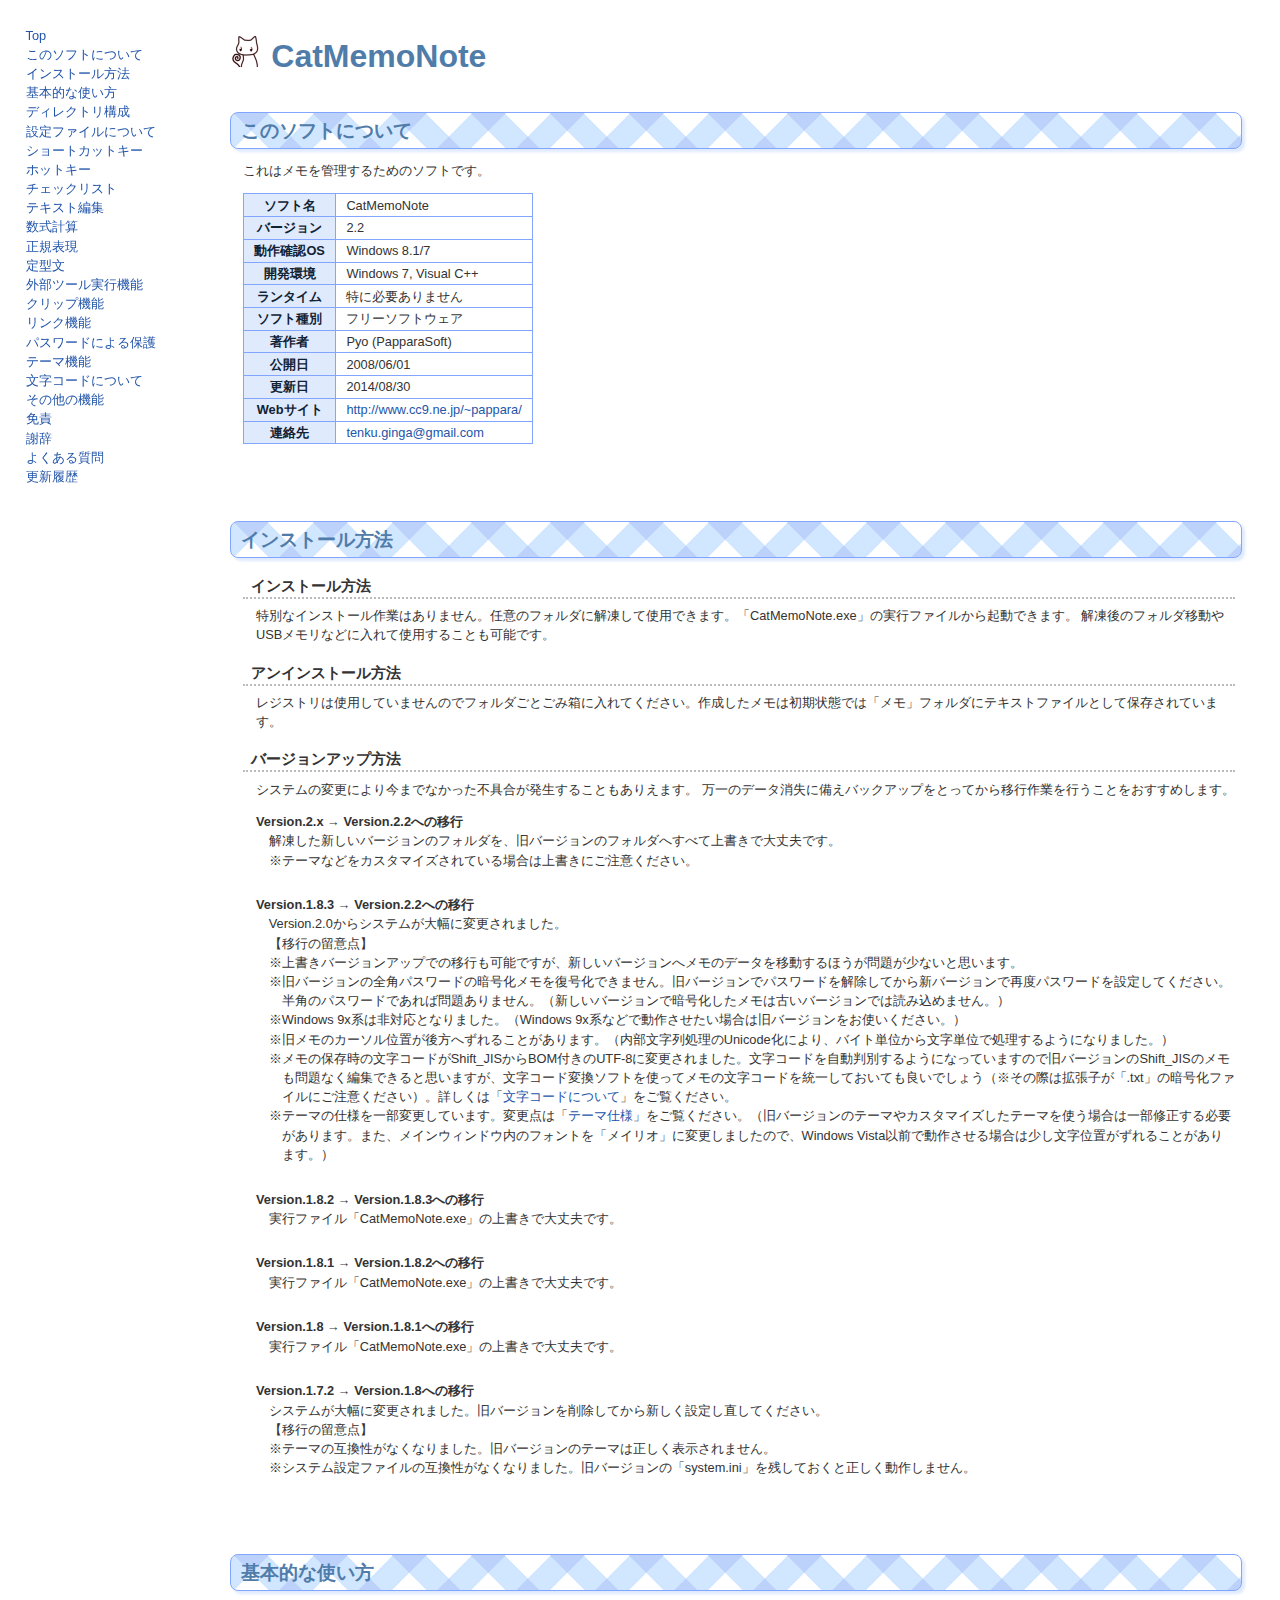
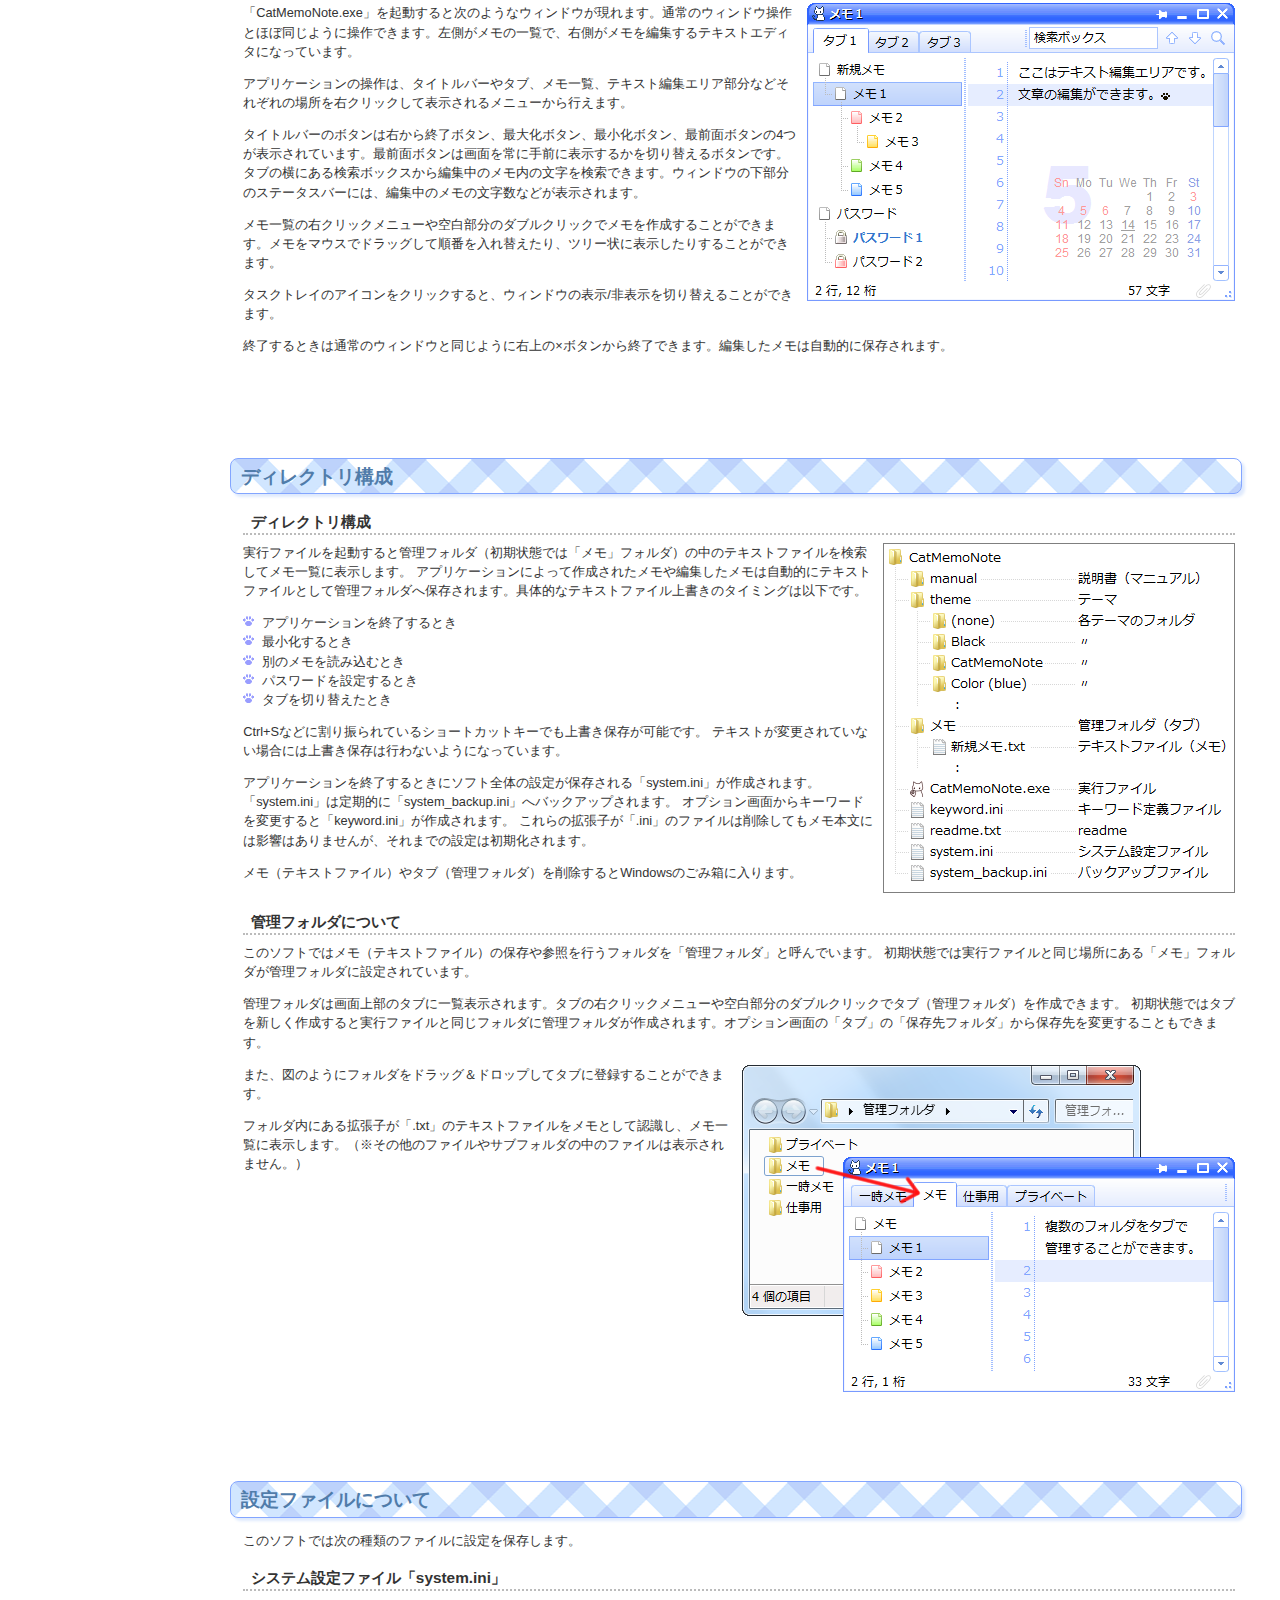
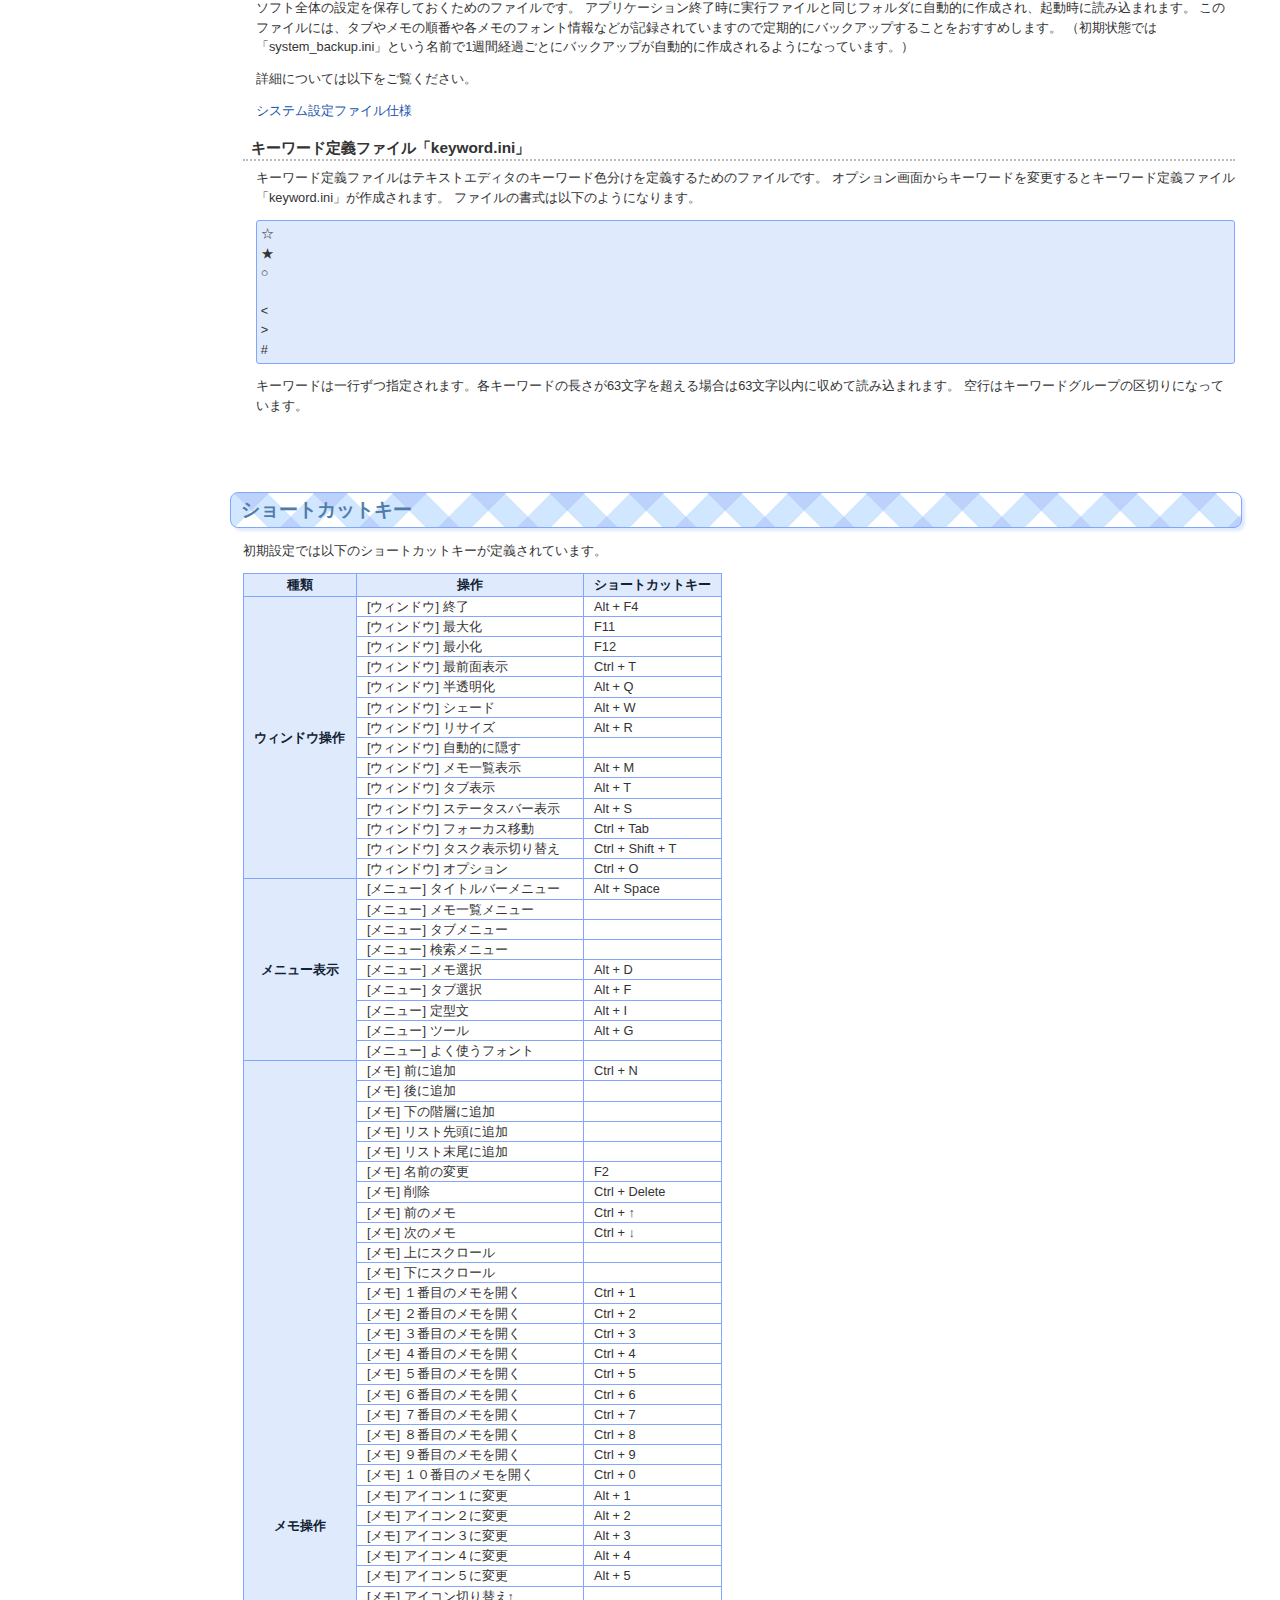
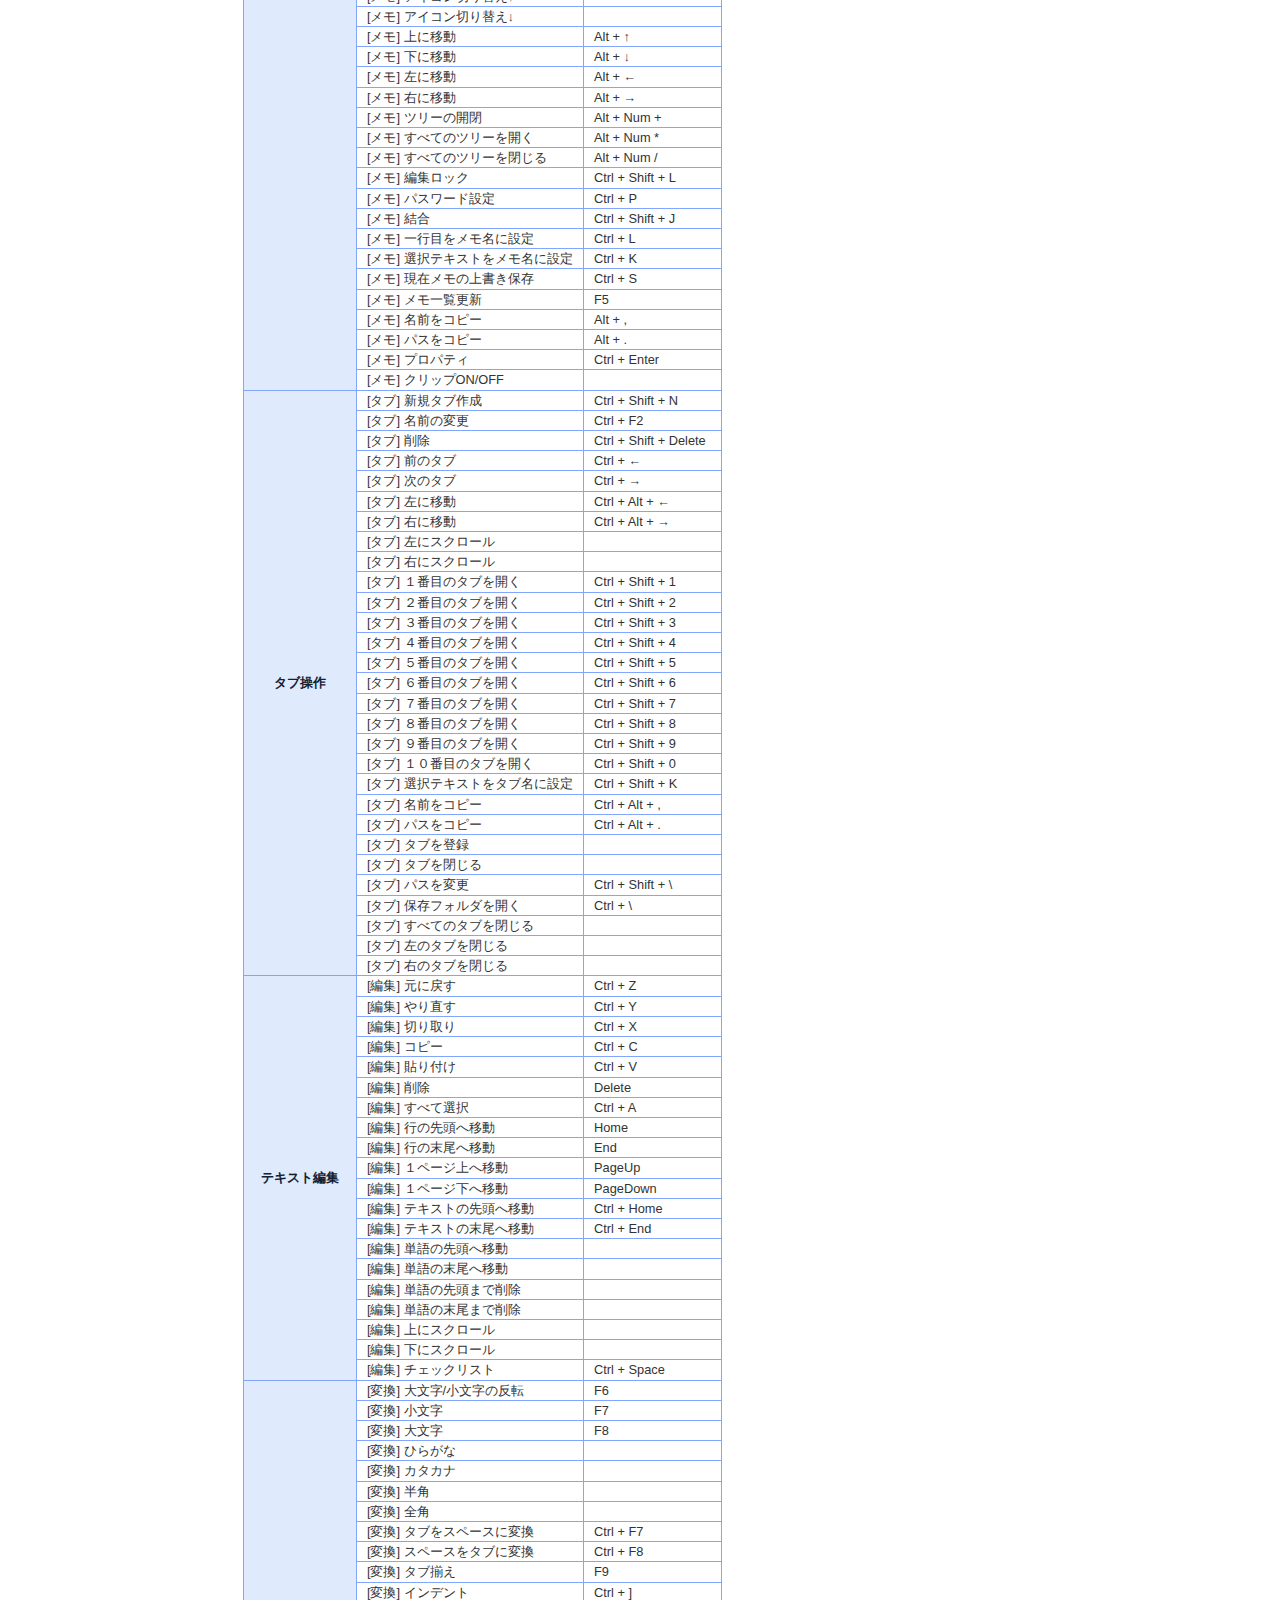
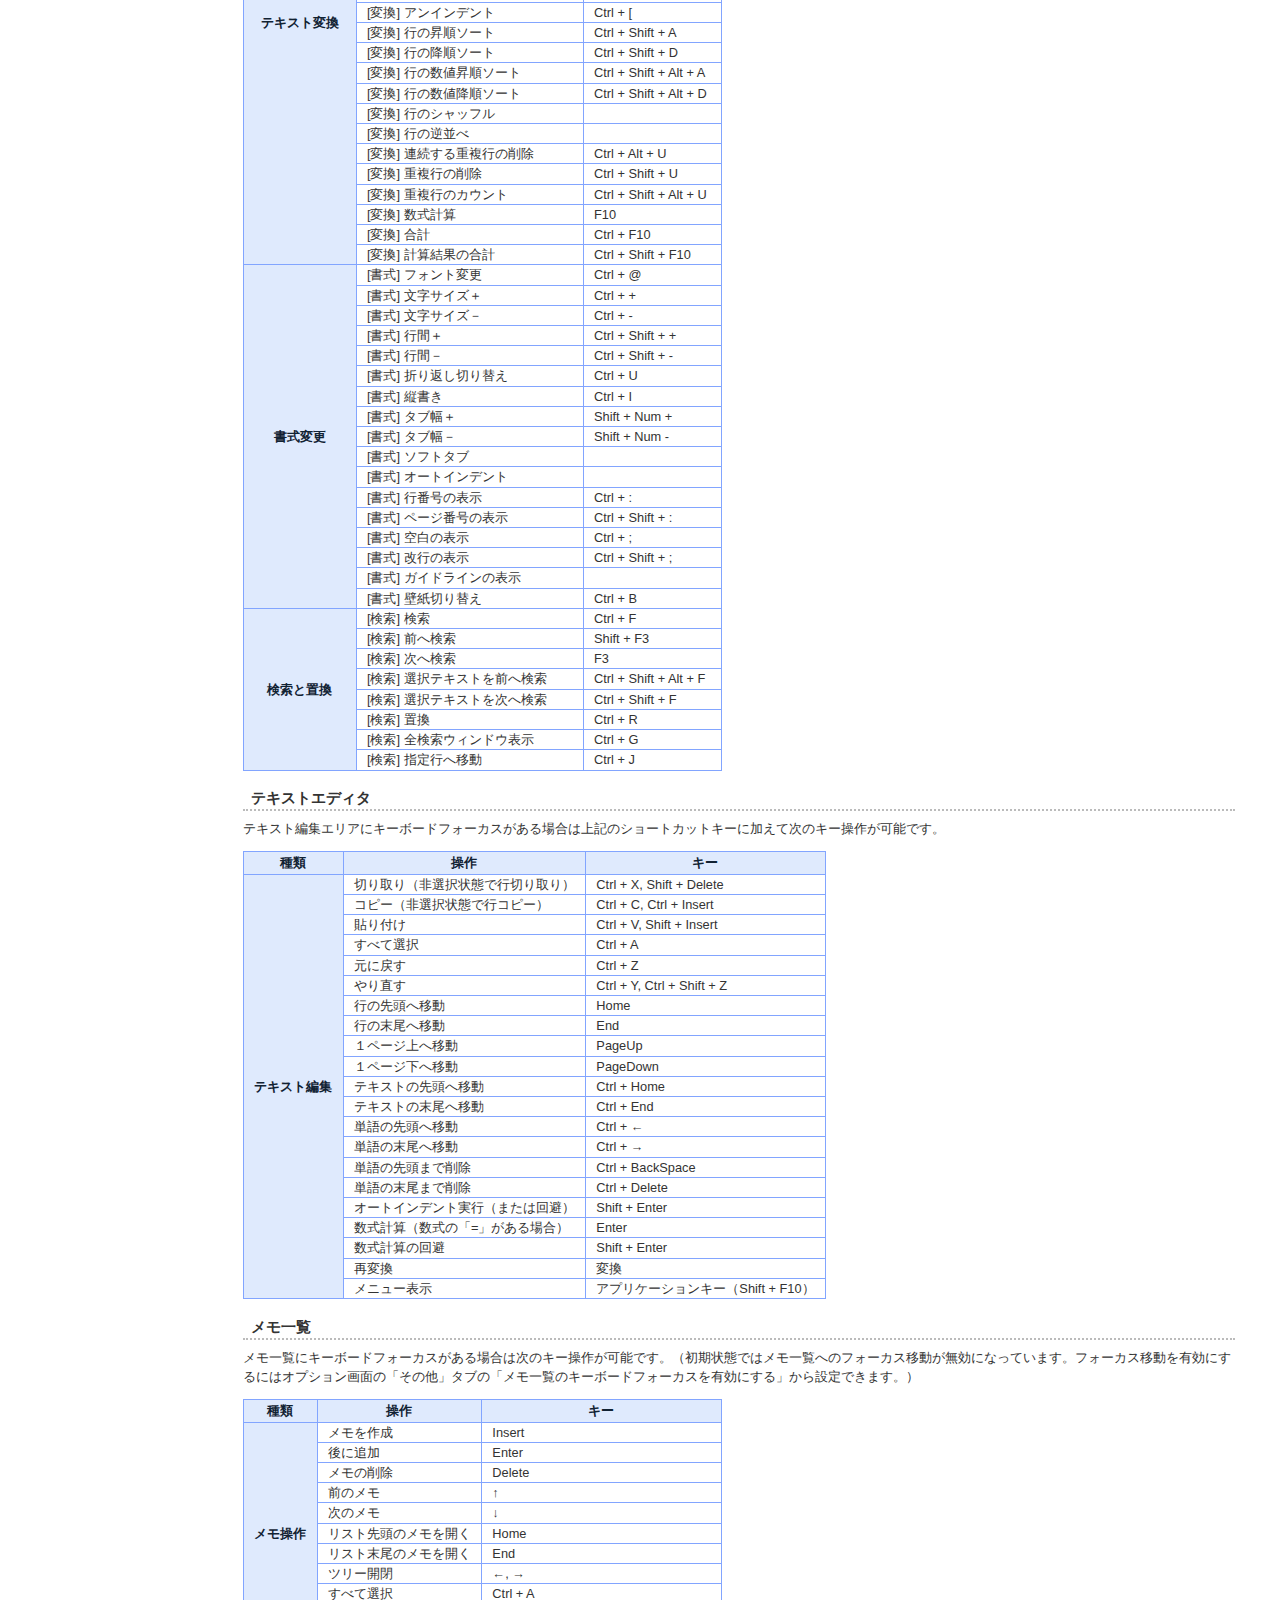
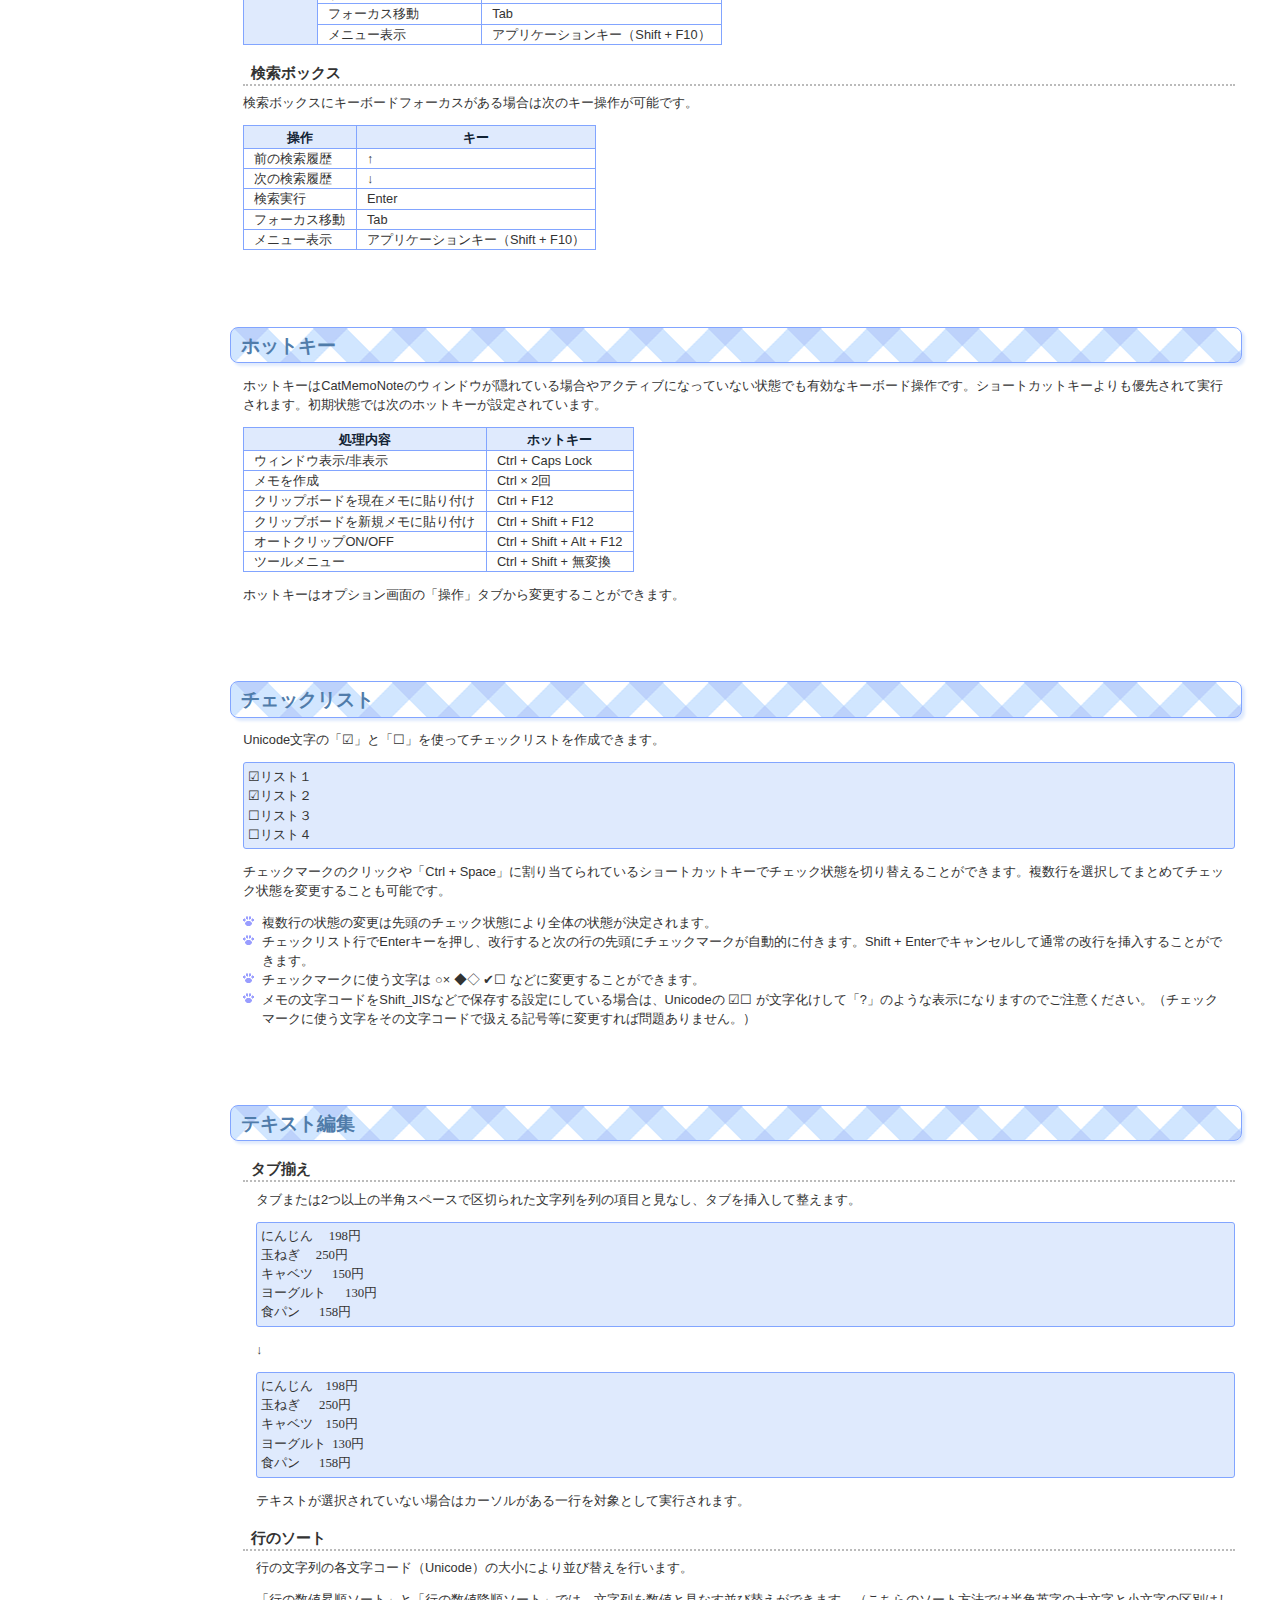
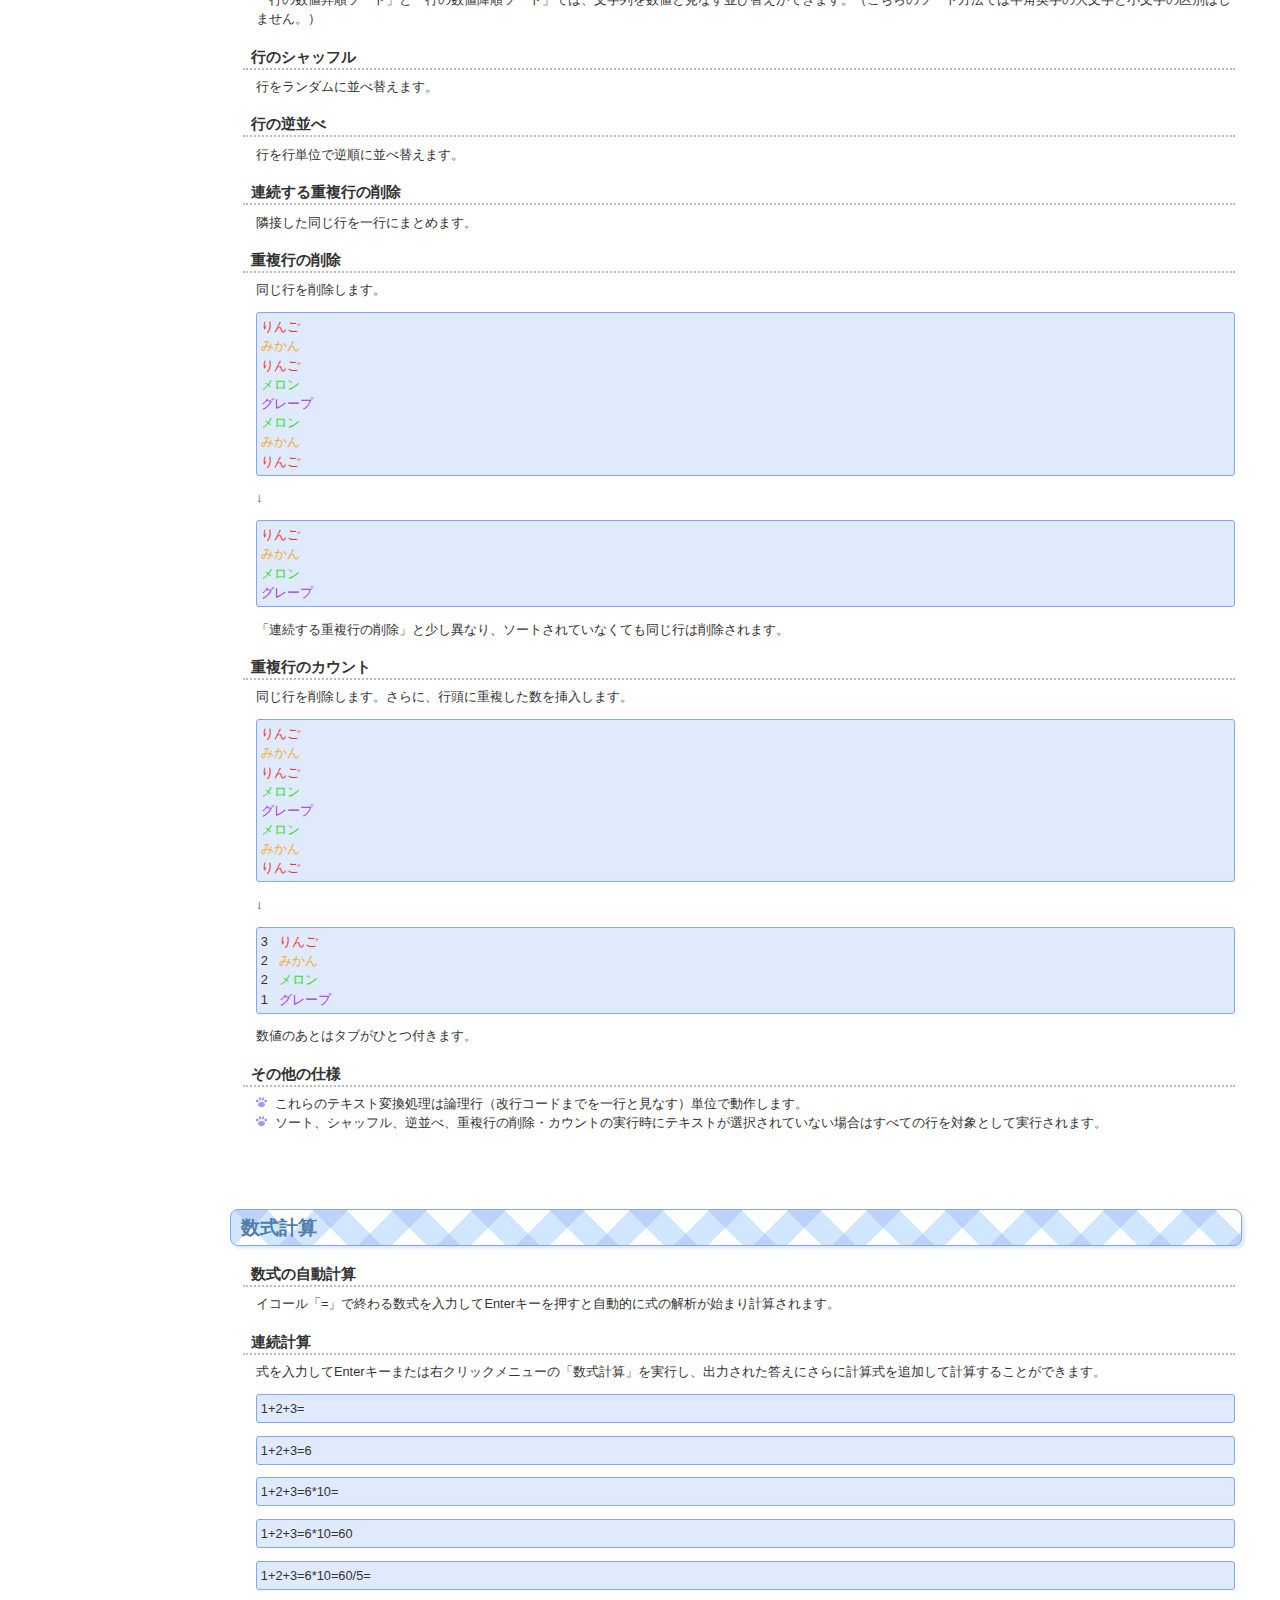
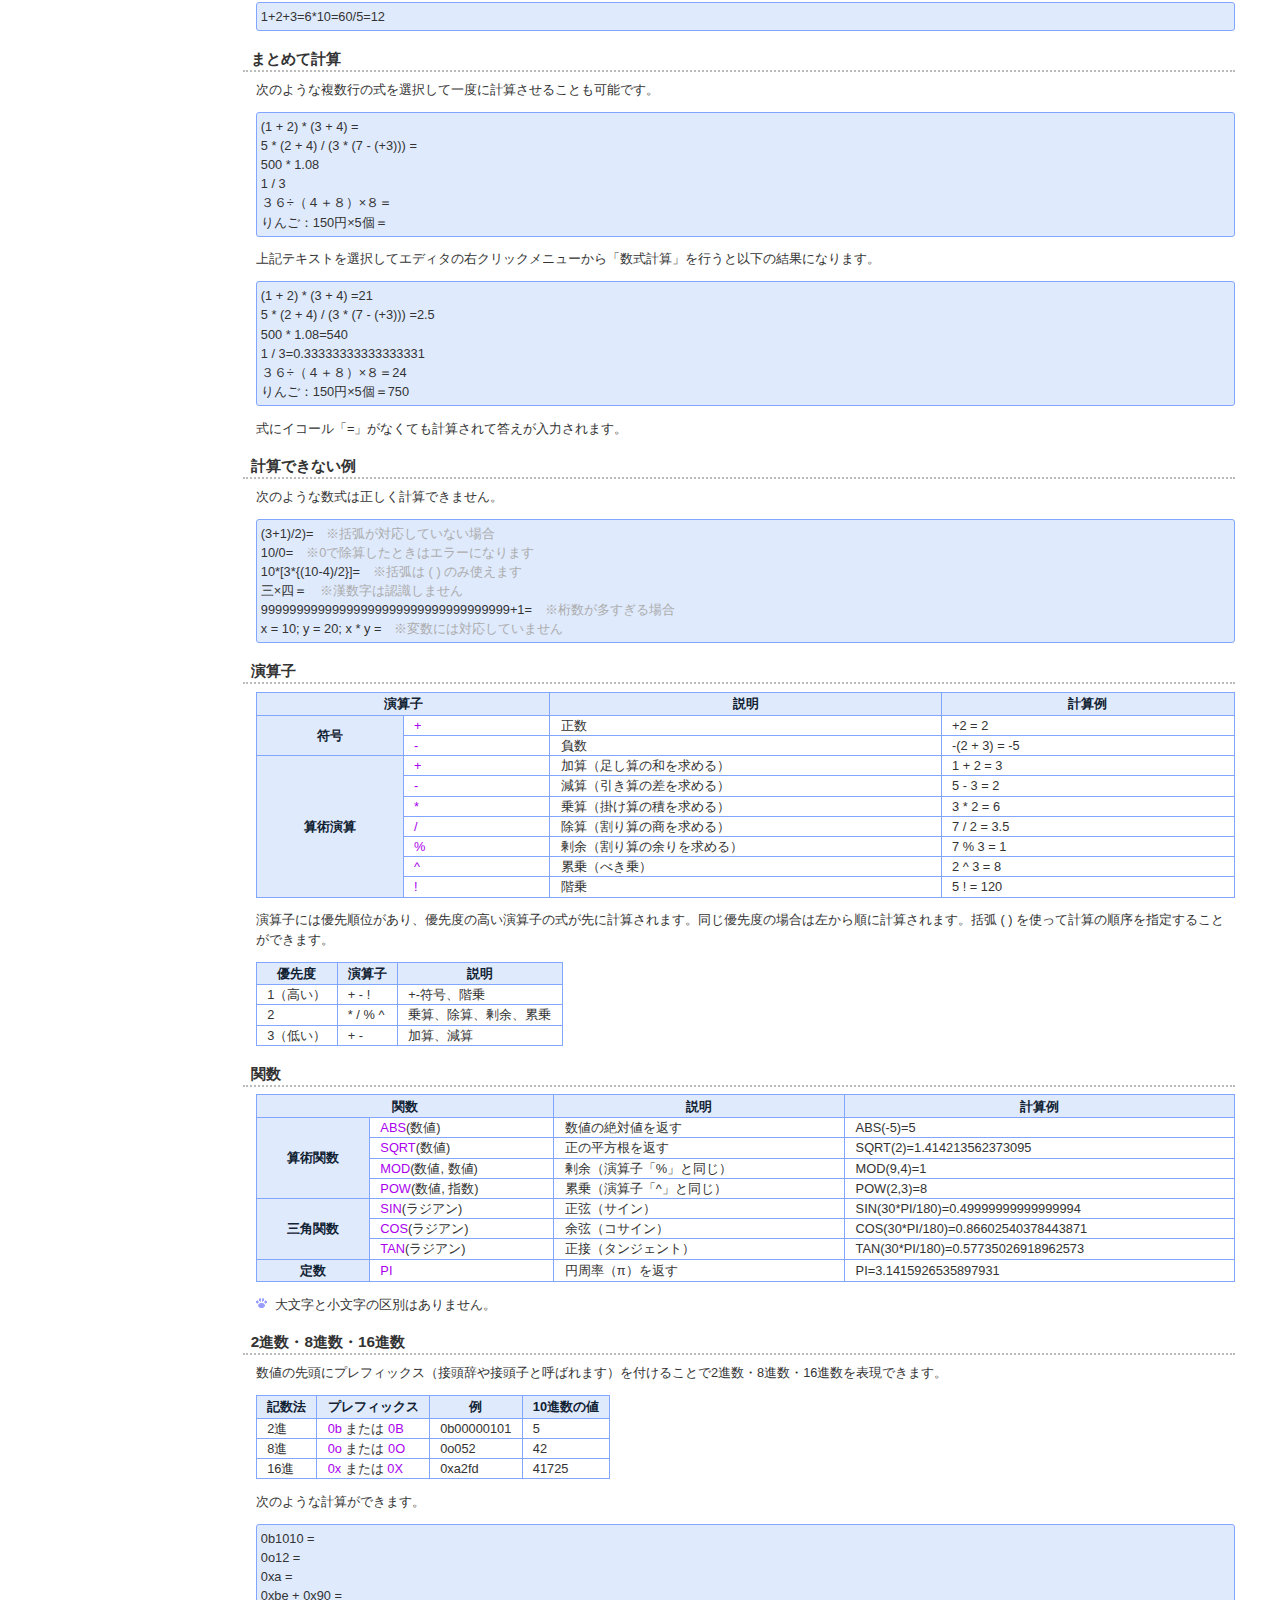
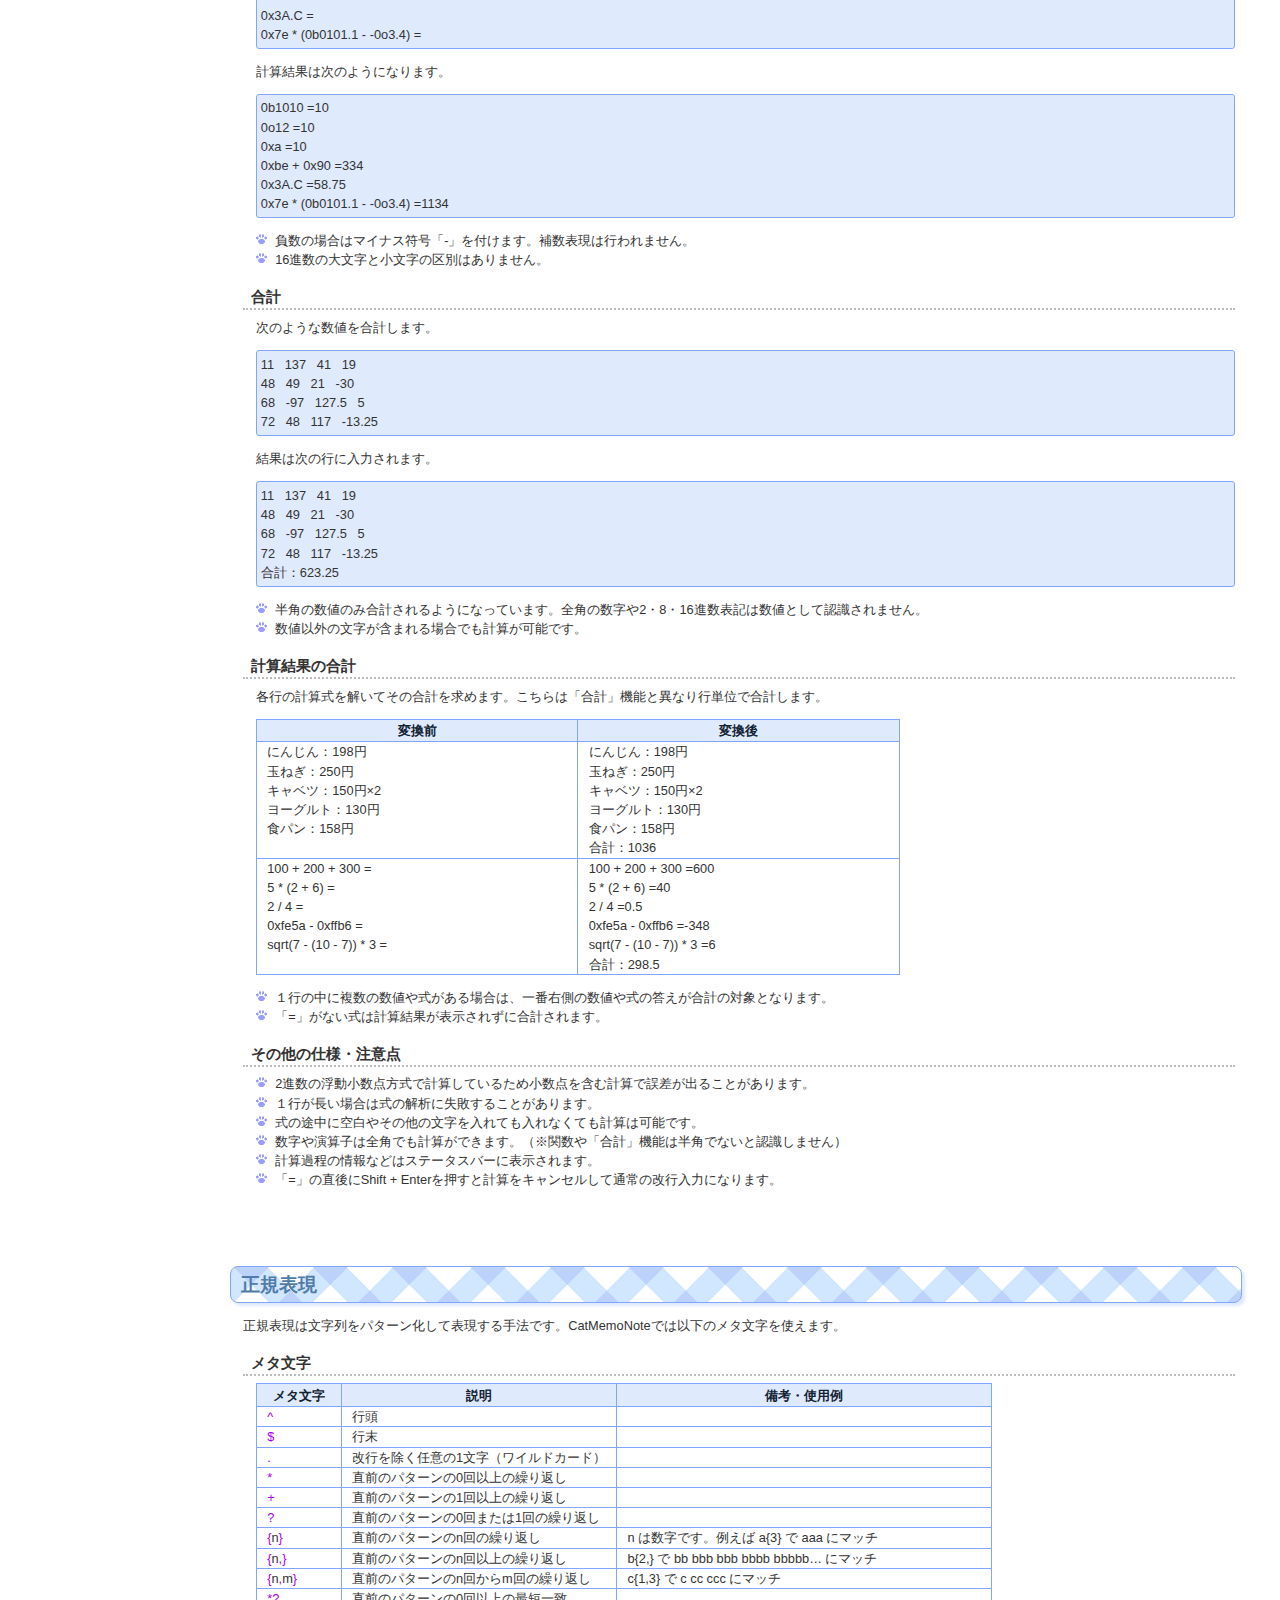
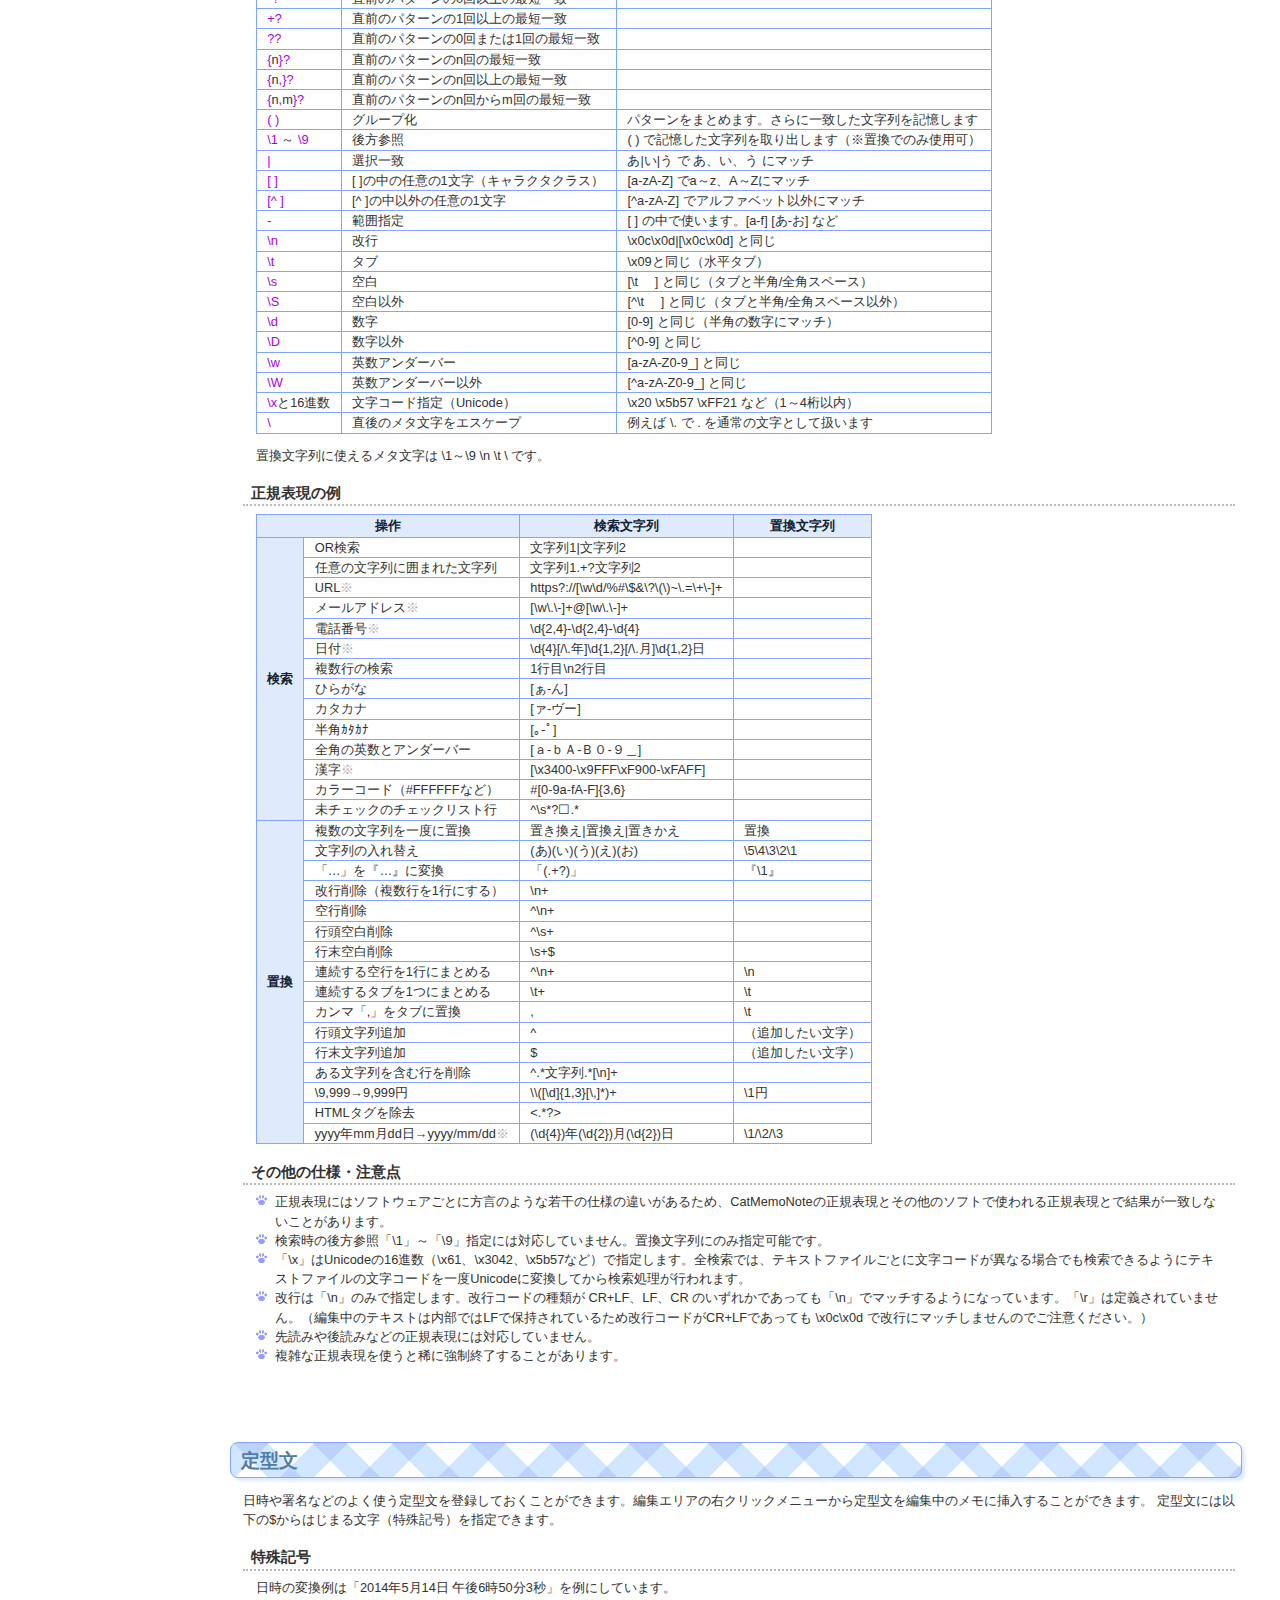
<file: CatMemoNote/manual/index.html>
<!DOCTYPE HTML PUBLIC "-//W3C//DTD HTML 4.01 Transitional//EN" "http://www.w3.org/TR/html4/loose.dtd">
<html lang="ja">
<head>
	<meta name="robots" content="noindex,nofollow">
	<meta http-equiv="Content-Type" content="text/html; charset=UTF-8">
	<meta http-equiv="Content-Style-Type" content="text/css">
	<link rel="stylesheet" href="./html/common.css" type="text/css">
	<title>CatMemoNote</title>
</head>
<body>

	<div class="mainmenu">
		<ul>
			<li><a href="index.html">Top</a></li>
			<li><a href="#about">このソフトについて</a></li>
			<li><a href="#install">インストール方法</a></li>
			<li><a href="#howtouse">基本的な使い方</a></li>
			<li><a href="#directory">ディレクトリ構成</a></li>
			<li><a href="#inifile">設定ファイルについて</a></li>
			<li><a href="#shortcutkey">ショートカットキー</a></li>
			<li><a href="#hotkey">ホットキー</a></li>
			<li><a href="#checklist">チェックリスト</a></li>
			<li><a href="#edit">テキスト編集</a></li>
			<li><a href="#calc">数式計算</a></li>
			<li><a href="#regularexpression">正規表現</a></li>
			<li><a href="#template">定型文</a></li>
			<li><a href="#tool">外部ツール実行機能</a></li>
			<li><a href="#clip">クリップ機能</a></li>
			<li><a href="#clickablelink">リンク機能</a></li>
			<li><a href="#password">パスワードによる保護</a></li>
			<li><a href="#theme">テーマ機能</a></li>
			<li><a href="#charcode">文字コードについて</a></li>
			<li><a href="#other">その他の機能</a></li>
			<li><a href="#copyright">免責</a></li>
			<li><a href="#thanks">謝辞</a></li>
			<li><a href="#faq">よくある質問</a></li>
			<li><a href="#history">更新履歴</a></li>
		</ul>
	</div>

	<div class="maincontents">
		<h1 id="header"><img src="./html/icon.png" width="32" height="32"> CatMemoNote</h1>
		<h2 id="about">このソフトについて</h2>
		<div class="information">
			<p>
				これはメモを管理するためのソフトです。<br>
			</p>
			<table>
				<tr><th>ソフト名</th><td>CatMemoNote</td></tr>
				<tr><th>バージョン</th><td>2.2</td></tr>
				<tr><th>動作確認OS</th><td>Windows 8.1/7</td></tr>
				<tr><th>開発環境</th><td>Windows 7, Visual C++</td></tr>
				<tr><th>ランタイム</th><td>特に必要ありません</td></tr>
				<tr><th>ソフト種別</th><td>フリーソフトウェア</td></tr>
				<tr><th>著作者</th><td>Pyo (PapparaSoft)</td></tr>
				<tr><th>公開日</th><td>2008/06/01</td></tr>
				<tr><th>更新日</th><td>2014/08/30</td></tr>
				<tr><th>Webサイト</th><td><a href="http://www.cc9.ne.jp/~pappara/">http://www.cc9.ne.jp/~pappara/</a></td></tr>
				<tr><th>連絡先</th><td><a href="mailto:tenku.ginga&#64;gmail.com">tenku.ginga&#64;gmail.com</a></td></tr>
			</table>
		</div>



		<h2 id="install">インストール方法</h2>
		<div class="information">
			<h3 id="install_install">インストール方法</h3>
			<div class="indent">
				<p>
					特別なインストール作業はありません。任意のフォルダに解凍して使用できます。「CatMemoNote.exe」の実行ファイルから起動できます。
					解凍後のフォルダ移動やUSBメモリなどに入れて使用することも可能です。<br>
				</p>
			</div>
			<h3 id="install_uninstall">アンインストール方法</h3>
			<div class="indent">
				<p>
					レジストリは使用していませんのでフォルダごとごみ箱に入れてください。作成したメモは初期状態では「メモ」フォルダにテキストファイルとして保存されています。<br>
				</p>
			</div>
			<h3 id="install_versionup">バージョンアップ方法</h3>
			<div class="indent">
				<p>
					システムの変更により今までなかった不具合が発生することもありえます。
					万一のデータ消失に備えバックアップをとってから移行作業を行うことをおすすめします。
				</p>
				<h4>Version.2.x → Version.2.2への移行</h4>
				<div class="indent marginbottom">
					<p>
						解凍した新しいバージョンのフォルダを、旧バージョンのフォルダへすべて上書きで大丈夫です。<br>
						※テーマなどをカスタマイズされている場合は上書きにご注意ください。
					</p>
				</div>
				<h4>Version.1.8.3 → Version.2.2への移行</h4>
				<div class="indent marginbottom">
					Version.2.0からシステムが大幅に変更されました。<br>
					【移行の留意点】<br>
					<div class="indentline">※上書きバージョンアップでの移行も可能ですが、新しいバージョンへメモのデータを移動するほうが問題が少ないと思います。</div>
					<div class="indentline">※旧バージョンの全角パスワードの暗号化メモを復号化できません。旧バージョンでパスワードを解除してから新バージョンで再度パスワードを設定してください。半角のパスワードであれば問題ありません。（新しいバージョンで暗号化したメモは古いバージョンでは読み込めません。）</div>
					<div class="indentline">※Windows 9x系は非対応となりました。（Windows 9x系などで動作させたい場合は旧バージョンをお使いください。）</div>
					<div class="indentline">※旧メモのカーソル位置が後方へずれることがあります。（内部文字列処理のUnicode化により、バイト単位から文字単位で処理するようになりました。）</div>
					<div class="indentline">※メモの保存時の文字コードがShift_JISからBOM付きのUTF-8に変更されました。文字コードを自動判別するようになっていますので旧バージョンのShift_JISのメモも問題なく編集できると思いますが、文字コード変換ソフトを使ってメモの文字コードを統一しておいても良いでしょう（※その際は拡張子が「.txt」の暗号化ファイルにご注意ください）。詳しくは「<a href="#charcode">文字コードについて</a>」をご覧ください。</div>
					<div class="indentline">※テーマの仕様を一部変更しています。変更点は「<a href="./html/theme.html">テーマ仕様</a>」をご覧ください。（旧バージョンのテーマやカスタマイズしたテーマを使う場合は一部修正する必要があります。また、メインウィンドウ内のフォントを「メイリオ」に変更しましたので、Windows Vista以前で動作させる場合は少し文字位置がずれることがあります。）</div>
				</div>
				<h4>Version.1.8.2 → Version.1.8.3への移行</h4>
				<div class="indent marginbottom">
					<p>
						実行ファイル「CatMemoNote.exe」の上書きで大丈夫です。
					</p>
				</div>
				<h4>Version.1.8.1 → Version.1.8.2への移行</h4>
				<div class="indent marginbottom">
					<p>
						実行ファイル「CatMemoNote.exe」の上書きで大丈夫です。
					</p>
				</div>
				<h4>Version.1.8 → Version.1.8.1への移行</h4>
				<div class="indent marginbottom">
					<p>
						実行ファイル「CatMemoNote.exe」の上書きで大丈夫です。
					</p>
				</div>
				<h4>Version.1.7.2 → Version.1.8への移行</h4>
				<div class="indent marginbottom">
					システムが大幅に変更されました。旧バージョンを削除してから新しく設定し直してください。<br>
					【移行の留意点】<br>
					<div class="indentline">※テーマの互換性がなくなりました。旧バージョンのテーマは正しく表示されません。</div>
					<div class="indentline">※システム設定ファイルの互換性がなくなりました。旧バージョンの「system.ini」を残しておくと正しく動作しません。</div>
				</div>
			</div>
		</div>



		<h2 id="howtouse">基本的な使い方</h2>
		<div class="information">
			<img src="./html/001.png" width=428 height=298 alt="画像サンプル１：メインウィンドウ" style="float: right; margin-left: 0.5em;">
			<p>
				「CatMemoNote.exe」を起動すると次のようなウィンドウが現れます。通常のウィンドウ操作とほぼ同じように操作できます。左側がメモの一覧で、右側がメモを編集するテキストエディタになっています。
			</p>
			<p>
				アプリケーションの操作は、タイトルバーやタブ、メモ一覧、テキスト編集エリア部分などそれぞれの場所を右クリックして表示されるメニューから行えます。
			</p>
			<p>
				タイトルバーのボタンは右から終了ボタン、最大化ボタン、最小化ボタン、最前面ボタンの4つが表示されています。最前面ボタンは画面を常に手前に表示するかを切り替えるボタンです。
				タブの横にある検索ボックスから編集中のメモ内の文字を検索できます。ウィンドウの下部分のステータスバーには、編集中のメモの文字数などが表示されます。
			</p>
			<p>
				メモ一覧の右クリックメニューや空白部分のダブルクリックでメモを作成することができます。メモをマウスでドラッグして順番を入れ替えたり、ツリー状に表示したりすることができます。
			</p>
			<p>
				タスクトレイのアイコンをクリックすると、ウィンドウの表示/非表示を切り替えることができます。
			</p>
			<p>
				終了するときは通常のウィンドウと同じように右上の×ボタンから終了できます。編集したメモは自動的に保存されます。
			</p>
			<p style="clear: both;"></p>
		</div>



		<h2 id="directory">ディレクトリ構成</h2>
		<div class="information">
			<h3>ディレクトリ構成</h3>
			<img src="./html/003.png" width=352 height=350 alt="画像サンプル３：ディレクトリ構成" style="float: right; margin-left: 0.5em;">
			<p>
				実行ファイルを起動すると管理フォルダ（初期状態では「メモ」フォルダ）の中のテキストファイルを検索してメモ一覧に表示します。
				アプリケーションによって作成されたメモや編集したメモは自動的にテキストファイルとして管理フォルダへ保存されます。具体的なテキストファイル上書きのタイミングは以下です。<br>
			</p>
			<ul>
				<li>アプリケーションを終了するとき</li>
				<li>最小化するとき</li>
				<li>別のメモを読み込むとき</li>
				<li>パスワードを設定するとき</li>
				<li>タブを切り替えたとき</li>
			</ul>
			<p>
				Ctrl+Sなどに割り振られているショートカットキーでも上書き保存が可能です。
				テキストが変更されていない場合には上書き保存は行わないようになっています。
			</p>
			<p>
				アプリケーションを終了するときにソフト全体の設定が保存される「system.ini」が作成されます。「system.ini」は定期的に「system_backup.ini」へバックアップされます。
				オプション画面からキーワードを変更すると「keyword.ini」が作成されます。
				これらの拡張子が「.ini」のファイルは削除してもメモ本文には影響はありませんが、それまでの設定は初期化されます。
			</p>
			<p>
				メモ（テキストファイル）やタブ（管理フォルダ）を削除するとWindowsのごみ箱に入ります。
			</p>
			<p style="clear: both;"></p>
			<h3>管理フォルダについて</h3>
			<p>
				このソフトではメモ（テキストファイル）の保存や参照を行うフォルダを「管理フォルダ」と呼んでいます。
				初期状態では実行ファイルと同じ場所にある「メモ」フォルダが管理フォルダに設定されています。
			</p>
			<p>
				管理フォルダは画面上部のタブに一覧表示されます。タブの右クリックメニューや空白部分のダブルクリックでタブ（管理フォルダ）を作成できます。
				初期状態ではタブを新しく作成すると実行ファイルと同じフォルダに管理フォルダが作成されます。オプション画面の「タブ」の「保存先フォルダ」から保存先を変更することもできます。
			</p>
			<img src="./html/002.png" width=493 height=327 alt="画像サンプル２：管理フォルダ" style="float: right; margin-left: 0.5em;">
			<p>
				また、図のようにフォルダをドラッグ＆ドロップしてタブに登録することができます。
			</p>
			<p>
				フォルダ内にある拡張子が「.txt」のテキストファイルをメモとして認識し、メモ一覧に表示します。（※その他のファイルやサブフォルダの中のファイルは表示されません。）
			</p>
			<p style="clear: both;"></p>
		</div>



		<h2 id="inifile">設定ファイルについて</h2>
		<div class="information">
			<p>
				このソフトでは次の種類のファイルに設定を保存します。
			</p>
			<h3 id="inifile_system">システム設定ファイル「system.ini」</h3>
			<div class="indent">
				<p>
					ソフト全体の設定を保存しておくためのファイルです。
					アプリケーション終了時に実行ファイルと同じフォルダに自動的に作成され、起動時に読み込まれます。
					このファイルには、タブやメモの順番や各メモのフォント情報などが記録されていますので定期的にバックアップすることをおすすめします。
					（初期状態では「system_backup.ini」という名前で1週間経過ごとにバックアップが自動的に作成されるようになっています。）
				</p>
				<p>
					詳細については以下をご覧ください。
				</p>
				<p>
					<a href="./html/system.html">システム設定ファイル仕様</a>
				</p>
			</div>
			<h3 id="inifile_keyword">キーワード定義ファイル「keyword.ini」</h3>
			<div class="indent">
				<p>
					キーワード定義ファイルはテキストエディタのキーワード色分けを定義するためのファイルです。
					オプション画面からキーワードを変更するとキーワード定義ファイル「keyword.ini」が作成されます。
					ファイルの書式は以下のようになります。
				</p>
				<p class="syntax">
					☆<br>
					★<br>
					○<br>
					<br>
					&#60;<br>
					&#62;<br>
					#<br>
				</p>
				<p>
					キーワードは一行ずつ指定されます。各キーワードの長さが63文字を超える場合は63文字以内に収めて読み込まれます。
					空行はキーワードグループの区切りになっています。
				</p>
			</div>
		</div>



		<h2 id="shortcutkey">ショートカットキー</h2>
		<div class="information">
			<p>
				初期設定では以下のショートカットキーが定義されています。<br>
			</p>
			<table>
				<tr><th>種類</th><th>操作</th><th>ショートカットキー</th></tr>
				<tr><th rowspan="14">ウィンドウ操作</th>
					<td>[ウィンドウ] 終了</td>							<td>Alt + F4</td></tr>
				<tr><td>[ウィンドウ] 最大化</td>						<td>F11</td></tr>
				<tr><td>[ウィンドウ] 最小化</td>						<td>F12</td></tr>
				<tr><td>[ウィンドウ] 最前面表示</td>					<td>Ctrl + T</td></tr>
				<tr><td>[ウィンドウ] 半透明化</td>						<td>Alt + Q</td></tr>
				<tr><td>[ウィンドウ] シェード</td>						<td>Alt + W</td></tr>
				<tr><td>[ウィンドウ] リサイズ</td>						<td>Alt + R</td></tr>
				<tr><td>[ウィンドウ] 自動的に隠す</td>					<td></td></tr>
				<tr><td>[ウィンドウ] メモ一覧表示</td>					<td>Alt + M</td></tr>
				<tr><td>[ウィンドウ] タブ表示</td>						<td>Alt + T</td></tr>
				<tr><td>[ウィンドウ] ステータスバー表示</td>			<td>Alt + S</td></tr>
				<tr><td>[ウィンドウ] フォーカス移動</td>				<td>Ctrl + Tab</td></tr>
				<tr><td>[ウィンドウ] タスク表示切り替え</td>			<td>Ctrl + Shift + T</td></tr>
				<tr><td>[ウィンドウ] オプション</td>					<td>Ctrl + O</td></tr>
				<tr><th rowspan="9">メニュー表示</th>
					<td>[メニュー] タイトルバーメニュー</td>			<td>Alt + Space</td></tr>
				<tr><td>[メニュー] メモ一覧メニュー</td>				<td></td></tr>
				<tr><td>[メニュー] タブメニュー</td>					<td></td></tr>
				<tr><td>[メニュー] 検索メニュー</td>					<td></td></tr>
				<tr><td>[メニュー] メモ選択</td>						<td>Alt + D</td></tr>
				<tr><td>[メニュー] タブ選択</td>						<td>Alt + F</td></tr>
				<tr><td>[メニュー] 定型文</td>							<td>Alt + I</td></tr>
				<tr><td>[メニュー] ツール</td>							<td>Alt + G</td></tr>
				<tr><td>[メニュー] よく使うフォント</td>				<td></td></tr>
				<tr><th rowspan="46">メモ操作</th>
					<td>[メモ] 前に追加</td>							<td>Ctrl + N</td></tr>
				<tr><td>[メモ] 後に追加</td>							<td></td></tr>
				<tr><td>[メモ] 下の階層に追加</td>						<td></td></tr>
				<tr><td>[メモ] リスト先頭に追加</td>					<td></td></tr>
				<tr><td>[メモ] リスト末尾に追加</td>					<td></td></tr>
				<tr><td>[メモ] 名前の変更</td>							<td>F2</td></tr>
				<tr><td>[メモ] 削除</td>								<td>Ctrl + Delete</td></tr>
				<tr><td>[メモ] 前のメモ</td>							<td>Ctrl + ↑</td></tr>
				<tr><td>[メモ] 次のメモ</td>							<td>Ctrl + ↓</td></tr>
				<tr><td>[メモ] 上にスクロール</td>						<td></td></tr>
				<tr><td>[メモ] 下にスクロール</td>						<td></td></tr>
				<tr><td>[メモ] １番目のメモを開く</td>					<td>Ctrl + 1</td></tr>
				<tr><td>[メモ] ２番目のメモを開く</td>					<td>Ctrl + 2</td></tr>
				<tr><td>[メモ] ３番目のメモを開く</td>					<td>Ctrl + 3</td></tr>
				<tr><td>[メモ] ４番目のメモを開く</td>					<td>Ctrl + 4</td></tr>
				<tr><td>[メモ] ５番目のメモを開く</td>					<td>Ctrl + 5</td></tr>
				<tr><td>[メモ] ６番目のメモを開く</td>					<td>Ctrl + 6</td></tr>
				<tr><td>[メモ] ７番目のメモを開く</td>					<td>Ctrl + 7</td></tr>
				<tr><td>[メモ] ８番目のメモを開く</td>					<td>Ctrl + 8</td></tr>
				<tr><td>[メモ] ９番目のメモを開く</td>					<td>Ctrl + 9</td></tr>
				<tr><td>[メモ] １０番目のメモを開く</td>				<td>Ctrl + 0</td></tr>
				<tr><td>[メモ] アイコン１に変更</td>					<td>Alt + 1</td></tr>
				<tr><td>[メモ] アイコン２に変更</td>					<td>Alt + 2</td></tr>
				<tr><td>[メモ] アイコン３に変更</td>					<td>Alt + 3</td></tr>
				<tr><td>[メモ] アイコン４に変更</td>					<td>Alt + 4</td></tr>
				<tr><td>[メモ] アイコン５に変更</td>					<td>Alt + 5</td></tr>
				<tr><td>[メモ] アイコン切り替え↑</td>					<td></td></tr>
				<tr><td>[メモ] アイコン切り替え↓</td>					<td></td></tr>
				<tr><td>[メモ] 上に移動</td>							<td>Alt + ↑</td></tr>
				<tr><td>[メモ] 下に移動</td>							<td>Alt + ↓</td></tr>
				<tr><td>[メモ] 左に移動</td>							<td>Alt + ←</td></tr>
				<tr><td>[メモ] 右に移動</td>							<td>Alt + →</td></tr>
				<tr><td>[メモ] ツリーの開閉</td>						<td>Alt + Num +</td></tr>
				<tr><td>[メモ] すべてのツリーを開く</td>				<td>Alt + Num *</td></tr>
				<tr><td>[メモ] すべてのツリーを閉じる</td>				<td>Alt + Num /</td></tr>
				<tr><td>[メモ] 編集ロック</td>							<td>Ctrl + Shift + L</td></tr>
				<tr><td>[メモ] パスワード設定</td>						<td>Ctrl + P</td></tr>
				<tr><td>[メモ] 結合</td>								<td>Ctrl + Shift + J</td></tr>
				<tr><td>[メモ] 一行目をメモ名に設定</td>				<td>Ctrl + L</td></tr>
				<tr><td>[メモ] 選択テキストをメモ名に設定</td>			<td>Ctrl + K</td></tr>
				<tr><td>[メモ] 現在メモの上書き保存</td>				<td>Ctrl + S</td></tr>
				<tr><td>[メモ] メモ一覧更新</td>						<td>F5</td></tr>
				<tr><td>[メモ] 名前をコピー</td>						<td>Alt + ,</td></tr>
				<tr><td>[メモ] パスをコピー</td>						<td>Alt + .</td></tr>
				<tr><td>[メモ] プロパティ</td>							<td>Ctrl + Enter</td></tr>
				<tr><td>[メモ] クリップON/OFF</td>						<td></td></tr>
				<tr><th rowspan="29">タブ操作</th>
					<td>[タブ] 新規タブ作成</td>						<td>Ctrl + Shift + N</td></tr>
				<tr><td>[タブ] 名前の変更</td>							<td>Ctrl + F2</td></tr>
				<tr><td>[タブ] 削除</td>								<td>Ctrl + Shift + Delete</td></tr>
				<tr><td>[タブ] 前のタブ</td>							<td>Ctrl + ←</td></tr>
				<tr><td>[タブ] 次のタブ</td>							<td>Ctrl + →</td></tr>
				<tr><td>[タブ] 左に移動</td>							<td>Ctrl + Alt + ←</td></tr>
				<tr><td>[タブ] 右に移動</td>							<td>Ctrl + Alt + →</td></tr>
				<tr><td>[タブ] 左にスクロール</td>						<td></td></tr>
				<tr><td>[タブ] 右にスクロール</td>						<td></td></tr>
				<tr><td>[タブ] １番目のタブを開く</td>					<td>Ctrl + Shift + 1</td></tr>
				<tr><td>[タブ] ２番目のタブを開く</td>					<td>Ctrl + Shift + 2</td></tr>
				<tr><td>[タブ] ３番目のタブを開く</td>					<td>Ctrl + Shift + 3</td></tr>
				<tr><td>[タブ] ４番目のタブを開く</td>					<td>Ctrl + Shift + 4</td></tr>
				<tr><td>[タブ] ５番目のタブを開く</td>					<td>Ctrl + Shift + 5</td></tr>
				<tr><td>[タブ] ６番目のタブを開く</td>					<td>Ctrl + Shift + 6</td></tr>
				<tr><td>[タブ] ７番目のタブを開く</td>					<td>Ctrl + Shift + 7</td></tr>
				<tr><td>[タブ] ８番目のタブを開く</td>					<td>Ctrl + Shift + 8</td></tr>
				<tr><td>[タブ] ９番目のタブを開く</td>					<td>Ctrl + Shift + 9</td></tr>
				<tr><td>[タブ] １０番目のタブを開く</td>				<td>Ctrl + Shift + 0</td></tr>
				<tr><td>[タブ] 選択テキストをタブ名に設定</td>			<td>Ctrl + Shift + K</td></tr>
				<tr><td>[タブ] 名前をコピー</td>						<td>Ctrl + Alt + ,</td></tr>
				<tr><td>[タブ] パスをコピー</td>						<td>Ctrl + Alt + .</td></tr>
				<tr><td>[タブ] タブを登録</td>							<td></td></tr>
				<tr><td>[タブ] タブを閉じる</td>						<td></td></tr>
				<tr><td>[タブ] パスを変更</td>							<td>Ctrl + Shift + \</td></tr>
				<tr><td>[タブ] 保存フォルダを開く</td>					<td>Ctrl + \</td></tr>
				<tr><td>[タブ] すべてのタブを閉じる</td>				<td></td></tr>
				<tr><td>[タブ] 左のタブを閉じる</td>					<td></td></tr>
				<tr><td>[タブ] 右のタブを閉じる</td>					<td></td></tr>
				<tr><th rowspan="20">テキスト編集</th>
					<td>[編集] 元に戻す</td>							<td>Ctrl + Z</td></tr>
				<tr><td>[編集] やり直す</td>							<td>Ctrl + Y</td></tr>
				<tr><td>[編集] 切り取り</td>							<td>Ctrl + X</td></tr>
				<tr><td>[編集] コピー</td>								<td>Ctrl + C</td></tr>
				<tr><td>[編集] 貼り付け</td>							<td>Ctrl + V</td></tr>
				<tr><td>[編集] 削除</td>								<td>Delete</td></tr>
				<tr><td>[編集] すべて選択</td>							<td>Ctrl + A</td></tr>
				<tr><td>[編集] 行の先頭へ移動</td>						<td>Home</td></tr>
				<tr><td>[編集] 行の末尾へ移動</td>						<td>End</td></tr>
				<tr><td>[編集] １ページ上へ移動</td>					<td>PageUp</td></tr>
				<tr><td>[編集] １ページ下へ移動</td>					<td>PageDown</td></tr>
				<tr><td>[編集] テキストの先頭へ移動</td>				<td>Ctrl + Home</td></tr>
				<tr><td>[編集] テキストの末尾へ移動</td>				<td>Ctrl + End</td></tr>
				<tr><td>[編集] 単語の先頭へ移動</td>					<td></td></tr>
				<tr><td>[編集] 単語の末尾へ移動</td>					<td></td></tr>
				<tr><td>[編集] 単語の先頭まで削除</td>					<td></td></tr>
				<tr><td>[編集] 単語の末尾まで削除</td>					<td></td></tr>
				<tr><td>[編集] 上にスクロール</td>						<td></td></tr>
				<tr><td>[編集] 下にスクロール</td>						<td></td></tr>
				<tr><td>[編集] チェックリスト</td>						<td>Ctrl + Space</td></tr>
				<tr><th rowspan="24">テキスト変換</th>
					<td>[変換] 大文字/小文字の反転</td>					<td>F6</td></tr>
				<tr><td>[変換] 小文字</td>								<td>F7</td></tr>
				<tr><td>[変換] 大文字</td>								<td>F8</td></tr>
				<tr><td>[変換] ひらがな</td>							<td></td></tr>
				<tr><td>[変換] カタカナ</td>							<td></td></tr>
				<tr><td>[変換] 半角</td>								<td></td></tr>
				<tr><td>[変換] 全角</td>								<td></td></tr>
				<tr><td>[変換] タブをスペースに変換</td>				<td>Ctrl + F7</td></tr>
				<tr><td>[変換] スペースをタブに変換</td>				<td>Ctrl + F8</td></tr>
				<tr><td>[変換] タブ揃え</td>							<td>F9</td></tr>
				<tr><td>[変換] インデント</td>							<td>Ctrl + ]</td></tr>
				<tr><td>[変換] アンインデント</td>						<td>Ctrl + [</td></tr>
				<tr><td>[変換] 行の昇順ソート</td>						<td>Ctrl + Shift + A</td></tr>
				<tr><td>[変換] 行の降順ソート</td>						<td>Ctrl + Shift + D</td></tr>
				<tr><td>[変換] 行の数値昇順ソート</td>					<td>Ctrl + Shift + Alt + A</td></tr>
				<tr><td>[変換] 行の数値降順ソート</td>					<td>Ctrl + Shift + Alt + D</td></tr>
				<tr><td>[変換] 行のシャッフル</td>						<td></td></tr>
				<tr><td>[変換] 行の逆並べ</td>							<td></td></tr>
				<tr><td>[変換] 連続する重複行の削除</td>				<td>Ctrl + Alt + U</td></tr>
				<tr><td>[変換] 重複行の削除</td>						<td>Ctrl + Shift + U</td></tr>
				<tr><td>[変換] 重複行のカウント</td>					<td>Ctrl + Shift + Alt + U</td></tr>
				<tr><td>[変換] 数式計算</td>							<td>F10</td></tr>
				<tr><td>[変換] 合計</td>								<td>Ctrl + F10</td></tr>
				<tr><td>[変換] 計算結果の合計</td>						<td>Ctrl + Shift + F10</td></tr>
				<tr><th rowspan="17">書式変更</th>
					<td>[書式] フォント変更</td>						<td>Ctrl + @</td></tr>
				<tr><td>[書式] 文字サイズ＋</td>						<td>Ctrl + +</td></tr>
				<tr><td>[書式] 文字サイズ－</td>						<td>Ctrl + -</td></tr>
				<tr><td>[書式] 行間＋</td>								<td>Ctrl + Shift + +</td></tr>
				<tr><td>[書式] 行間－</td>								<td>Ctrl + Shift + -</td></tr>
				<tr><td>[書式] 折り返し切り替え</td>					<td>Ctrl + U</td></tr>
				<tr><td>[書式] 縦書き</td>								<td>Ctrl + I</td></tr>
				<tr><td>[書式] タブ幅＋</td>							<td>Shift + Num +</td></tr>
				<tr><td>[書式] タブ幅－</td>							<td>Shift + Num -</td></tr>
				<tr><td>[書式] ソフトタブ</td>							<td></td></tr>
				<tr><td>[書式] オートインデント</td>					<td></td></tr>
				<tr><td>[書式] 行番号の表示</td>						<td>Ctrl + :</td></tr>
				<tr><td>[書式] ページ番号の表示</td>					<td>Ctrl + Shift + :</td></tr>
				<tr><td>[書式] 空白の表示</td>							<td>Ctrl + ;</td></tr>
				<tr><td>[書式] 改行の表示</td>							<td>Ctrl + Shift + ;</td></tr>
				<tr><td>[書式] ガイドラインの表示</td>					<td></td></tr>
				<tr><td>[書式] 壁紙切り替え</td>						<td>Ctrl + B</td></tr>
				<tr><th rowspan="8">検索と置換</th>
					<td>[検索] 検索</td>								<td>Ctrl + F</td></tr>
				<tr><td>[検索] 前へ検索</td>							<td>Shift + F3</td></tr>
				<tr><td>[検索] 次へ検索</td>							<td>F3</td></tr>
				<tr><td>[検索] 選択テキストを前へ検索</td>				<td>Ctrl + Shift + Alt + F</td></tr>
				<tr><td>[検索] 選択テキストを次へ検索</td>				<td>Ctrl + Shift + F</td></tr>
				<tr><td>[検索] 置換</td>								<td>Ctrl + R</td></tr>
				<tr><td>[検索] 全検索ウィンドウ表示</td>				<td>Ctrl + G</td></tr>
				<tr><td>[検索] 指定行へ移動</td>						<td>Ctrl + J</td></tr>
			</table>
			<h3>テキストエディタ</h3>
			<p>
				テキスト編集エリアにキーボードフォーカスがある場合は上記のショートカットキーに加えて次のキー操作が可能です。<br>
			</p>
			<table>
				<tr><th>種類</th><th>操作</th><th>キー</th></tr>
				<tr><th rowspan="21">テキスト編集</th>
						<td>切り取り（非選択状態で行切り取り）</td>		<td>Ctrl + X, Shift + Delete</td></tr>
				<tr><td>コピー（非選択状態で行コピー）</td>				<td>Ctrl + C, Ctrl + Insert</td></tr>
				<tr><td>貼り付け</td>									<td>Ctrl + V, Shift + Insert</td></tr>
				<tr><td>すべて選択</td>									<td>Ctrl + A</td></tr>
				<tr><td>元に戻す</td>									<td>Ctrl + Z</td></tr>
				<tr><td>やり直す</td>									<td>Ctrl + Y, Ctrl + Shift + Z</td></tr>
				<tr><td>行の先頭へ移動</td>								<td>Home</td></tr>
				<tr><td>行の末尾へ移動</td>								<td>End</td></tr>
				<tr><td>１ページ上へ移動</td>							<td>PageUp</td></tr>
				<tr><td>１ページ下へ移動</td>							<td>PageDown</td></tr>
				<tr><td>テキストの先頭へ移動</td>						<td>Ctrl + Home</td></tr>
				<tr><td>テキストの末尾へ移動</td>						<td>Ctrl + End</td></tr>
				<tr><td>単語の先頭へ移動</td>							<td>Ctrl + ←</td></tr>
				<tr><td>単語の末尾へ移動</td>							<td>Ctrl + →</td></tr>
				<tr><td>単語の先頭まで削除</td>							<td>Ctrl + BackSpace</td></tr>
				<tr><td>単語の末尾まで削除</td>							<td>Ctrl + Delete</td></tr>
				<tr><td>オートインデント実行（または回避）</td>			<td>Shift + Enter</td></tr>
				<tr><td>数式計算（数式の「=」がある場合）</td>			<td>Enter</td></tr>
				<tr><td>数式計算の回避</td>								<td>Shift + Enter</td></tr>
				<tr><td>再変換</td>										<td>変換</td></tr>
				<tr><td>メニュー表示</td>								<td>アプリケーションキー（Shift + F10）</td></tr>
			</table>
			<h3>メモ一覧</h3>
			<p>
				メモ一覧にキーボードフォーカスがある場合は次のキー操作が可能です。（初期状態ではメモ一覧へのフォーカス移動が無効になっています。フォーカス移動を有効にするにはオプション画面の「その他」タブの「メモ一覧のキーボードフォーカスを有効にする」から設定できます。）<br>
			</p>
			<table>
				<tr><th>種類</th><th>操作</th><th>キー</th></tr>
				<tr><th rowspan="11">メモ操作</th>
						<td>メモを作成</td>								<td>Insert</td></tr>
				<tr><td>後に追加</td>									<td>Enter</td></tr>
				<tr><td>メモの削除</td>									<td>Delete</td></tr>
				<tr><td>前のメモ</td>									<td>↑</td></tr>
				<tr><td>次のメモ</td>									<td>↓</td></tr>
				<tr><td>リスト先頭のメモを開く</td>						<td>Home</td></tr>
				<tr><td>リスト末尾のメモを開く</td>						<td>End</td></tr>
				<tr><td>ツリー開閉</td>									<td>←, →</td></tr>
				<tr><td>すべて選択</td>									<td>Ctrl + A</td></tr>
				<tr><td>フォーカス移動</td>								<td>Tab</td></tr>
				<tr><td>メニュー表示</td>								<td>アプリケーションキー（Shift + F10）</td></tr>
			</table>
			<h3>検索ボックス</h3>
			<p>
				検索ボックスにキーボードフォーカスがある場合は次のキー操作が可能です。
			</p>
			<table>
				<tr><th>操作</th><th>キー</th></tr>
				<tr><td>前の検索履歴</td>								<td>↑</td></tr>
				<tr><td>次の検索履歴</td>								<td>↓</td></tr>
				<tr><td>検索実行</td>									<td>Enter</td></tr>
				<tr><td>フォーカス移動</td>								<td>Tab</td></tr>
				<tr><td>メニュー表示</td>								<td>アプリケーションキー（Shift + F10）</td></tr>
			</table>
		</div>



		<h2 id="hotkey">ホットキー</h2>
		<div class="information">
			<p>
				ホットキーはCatMemoNoteのウィンドウが隠れている場合やアクティブになっていない状態でも有効なキーボード操作です。ショートカットキーよりも優先されて実行されます。初期状態では次のホットキーが設定されています。
			</p>
			<table>
				<tr><th>処理内容</th><th>ホットキー</th></tr>
				<tr><td>ウィンドウ表示/非表示</td><td>Ctrl + Caps Lock</td></tr>
				<tr><td>メモを作成</td><td>Ctrl × 2回</td></tr>
				<tr><td>クリップボードを現在メモに貼り付け</td><td>Ctrl + F12</td></tr>
				<tr><td>クリップボードを新規メモに貼り付け</td><td>Ctrl + Shift + F12</td></tr>
				<tr><td>オートクリップON/OFF</td><td>Ctrl + Shift + Alt + F12</td></tr>
				<tr><td>ツールメニュー</td><td>Ctrl + Shift + 無変換</td></tr>
			</table>
			<p>
				ホットキーはオプション画面の「操作」タブから変更することができます。
			</p>
		</div>



		<h2 id="checklist">チェックリスト</h2>
		<div class="information">
			<p>
				Unicode文字の「<span class="checklistmark">☑</span>」と「<span class="checklistmark">☐</span>」を使ってチェックリストを作成できます。
			</p>
			<p class="syntax">
				<span style="checkmark">☑</span>リスト１<br>
				<span style="checkmark">☑</span>リスト２<br>
				<span style="checkmark">☐</span>リスト３<br>
				<span style="checkmark">☐</span>リスト４<br>
			</p>
			<p>
				チェックマークのクリックや「Ctrl + Space」に割り当てられているショートカットキーでチェック状態を切り替えることができます。複数行を選択してまとめてチェック状態を変更することも可能です。
			</p>
			<ul>
				<li>複数行の状態の変更は先頭のチェック状態により全体の状態が決定されます。</li>
				<li>チェックリスト行でEnterキーを押し、改行すると次の行の先頭にチェックマークが自動的に付きます。Shift + Enterでキャンセルして通常の改行を挿入することができます。</li>
				<li>チェックマークに使う文字は ○× ◆◇ ✔☐ などに変更することができます。</li>
				<li>メモの文字コードをShift_JISなどで保存する設定にしている場合は、Unicodeの ☑☐ が文字化けして「?」のような表示になりますのでご注意ください。（チェックマークに使う文字をその文字コードで扱える記号等に変更すれば問題ありません。）</li>
			</ul>
		</div>



		<h2 id="edit">テキスト編集</h2>
		<div class="information">
			<h3 id="edit_tabformat">タブ揃え</h3>
			<div class="indent">
				<p>
					タブまたは2つ以上の半角スペースで区切られた文字列を列の項目と見なし、タブを挿入して整えます。
				</p>
				<p class="syntax" style="font-family: 'ＭＳ ゴシック';">
					にんじん&nbsp;&nbsp;&nbsp;&nbsp;&nbsp;198円<br>
					玉ねぎ&nbsp;&nbsp;&nbsp;&nbsp;&nbsp;250円<br>
					キャベツ&nbsp;&nbsp;&nbsp;&nbsp;&nbsp;&nbsp;150円<br>
					ヨーグルト&nbsp;&nbsp;&nbsp;&nbsp;&nbsp;&nbsp;130円<br>
					食パン&nbsp;&nbsp;&nbsp;&nbsp;&nbsp;&nbsp;158円<br>
				</p>
				<p>
					↓
				</p>
				<p class="syntax" style="font-family: 'ＭＳ ゴシック';">
					にんじん&nbsp;&nbsp;&nbsp;&nbsp;198円<br>
					玉ねぎ&nbsp;&nbsp;&nbsp;&nbsp;&nbsp;&nbsp;250円<br>
					キャベツ&nbsp;&nbsp;&nbsp;&nbsp;150円<br>
					ヨーグルト&nbsp;&nbsp;130円<br>
					食パン&nbsp;&nbsp;&nbsp;&nbsp;&nbsp;&nbsp;158円<br>
				</p>
				<p>
					テキストが選択されていない場合はカーソルがある一行を対象として実行されます。
				</p>
			</div>
			<h3 id="edit_sort">行のソート</h3>
			<div class="indent">
				<p>
					行の文字列の各文字コード（Unicode）の大小により並び替えを行います。
				</p>
				<p>
					「行の数値昇順ソート」と「行の数値降順ソート」では、文字列を数値と見なす並び替えができます。（こちらのソート方法では半角英字の大文字と小文字の区別はしません。）
				</p>
			</div>
			<h3 id="edit_shuffle">行のシャッフル</h3>
			<div class="indent">
				<p>
					行をランダムに並べ替えます。
				</p>
			</div>
			<h3 id="edit_reverse">行の逆並べ</h3>
			<div class="indent">
				<p>
					行を行単位で逆順に並べ替えます。
				</p>
			</div>
			<h3 id="edit_uniq">連続する重複行の削除</h3>
			<div class="indent">
				<p>
					隣接した同じ行を一行にまとめます。
				</p>
			</div>
			<h3 id="edit_uniq">重複行の削除</h3>
			<div class="indent">
				<p>
					同じ行を削除します。
				</p>
				<p class="syntax">
					<span class="ringo">りんご</span><br>
					<span class="mikan">みかん</span><br>
					<span class="ringo">りんご</span><br>
					<span class="meron">メロン</span><br>
					<span class="grape">グレープ</span><br>
					<span class="meron">メロン</span><br>
					<span class="mikan">みかん</span><br>
					<span class="ringo">りんご</span><br>
				</p>
				<p>
					↓
				</p>
				<p class="syntax">
					<span class="ringo">りんご</span><br>
					<span class="mikan">みかん</span><br>
					<span class="meron">メロン</span><br>
					<span class="grape">グレープ</span><br>
				</p>
				<p>
					「連続する重複行の削除」と少し異なり、ソートされていなくても同じ行は削除されます。
				</p>
			</div>
			<h3 id="edit_uniq">重複行のカウント</h3>
			<div class="indent">
				<p>
					同じ行を削除します。さらに、行頭に重複した数を挿入します。
				</p>
				<p class="syntax">
					<span class="ringo">りんご</span><br>
					<span class="mikan">みかん</span><br>
					<span class="ringo">りんご</span><br>
					<span class="meron">メロン</span><br>
					<span class="grape">グレープ</span><br>
					<span class="meron">メロン</span><br>
					<span class="mikan">みかん</span><br>
					<span class="ringo">りんご</span><br>
				</p>
				<p>
					↓
				</p>
				<p class="syntax">
					3&nbsp;&nbsp;&nbsp;<span class="ringo">りんご</span><br>
					2&nbsp;&nbsp;&nbsp;<span class="mikan">みかん</span><br>
					2&nbsp;&nbsp;&nbsp;<span class="meron">メロン</span><br>
					1&nbsp;&nbsp;&nbsp;<span class="grape">グレープ</span><br>
				</p>
				<p>
					数値のあとはタブがひとつ付きます。
				</p>
			</div>
			<h3 id="edit_other">その他の仕様</h3>
			<div class="indent">
				<ul>
					<li>これらのテキスト変換処理は論理行（改行コードまでを一行と見なす）単位で動作します。</li>
					<li>ソート、シャッフル、逆並べ、重複行の削除・カウントの実行時にテキストが選択されていない場合はすべての行を対象として実行されます。</li>
				</ul>
			</div>
		</div>



		<h2 id="calc">数式計算</h2>
		<div class="information">
			<h3 id="calc_autocalc">数式の自動計算</h3>
			<div class="indent">
				<p>
					イコール「=」で終わる数式を入力してEnterキーを押すと自動的に式の解析が始まり計算されます。
				</p>
			</div>
			<h3 id="calc_continuity">連続計算</h3>
			<div class="indent">
				<p>
					式を入力してEnterキーまたは右クリックメニューの「数式計算」を実行し、出力された答えにさらに計算式を追加して計算することができます。
				</p>
				<p class="syntax">
					1+2+3=<br>
				</p>
				<p class="syntax">
					1+2+3=6<br>
				</p>
				<p class="syntax">
					1+2+3=6*10=<br>
				</p>
				<p class="syntax">
					1+2+3=6*10=60<br>
				</p>
				<p class="syntax">
					1+2+3=6*10=60/5=<br>
				</p>
				<p class="syntax">
					1+2+3=6*10=60/5=12<br>
				</p>
			</div>
			<h3 id="calc_select">まとめて計算</h3>
			<div class="indent">
				<p>
					次のような複数行の式を選択して一度に計算させることも可能です。
				</p>
				<p class="syntax">
					(1 + 2) * (3 + 4) =<br>
					5 * (2 + 4) / (3 * (7 - (+3))) =<br>
					500 * 1.08<br>
					1 / 3<br>
					３６÷（４＋８）×８＝<br>
					りんご：150円×5個＝<br>
				</p>
				<p>
					上記テキストを選択してエディタの右クリックメニューから「数式計算」を行うと以下の結果になります。
				</p>
				<p class="syntax">
					(1 + 2) * (3 + 4) =21<br>
					5 * (2 + 4) / (3 * (7 - (+3))) =2.5<br>
					500 * 1.08=540<br>
					1 / 3=0.33333333333333331<br>
					３６÷（４＋８）×８＝24<br>
					りんご：150円×5個＝750<br>
				</p>
				<p>
					式にイコール「=」がなくても計算されて答えが入力されます。
				</p>
			</div>
			<h3 id="calc_ng">計算できない例</h3>
			<div class="indent">
				<p>
					次のような数式は正しく計算できません。
				</p>
				<p class="syntax">
					(3+1)/2)=　<span class="detail">※括弧が対応していない場合</span><br>
					10/0=　<span class="detail">※0で除算したときはエラーになります</span><br>
					10*[3*{(10-4)/2}]=　<span class="detail">※括弧は ( ) のみ使えます</span><br>
					三×四＝　<span class="detail">※漢数字は認識しません</span><br>
					99999999999999999999999999999999999+1=　<span class="detail">※桁数が多すぎる場合</span><br>
					x = 10; y = 20; x * y =　<span class="detail">※変数には対応していません</span><br>
				</p>
			</div>
			<h3 id="calc_operator">演算子</h3>
			<div class="indent">
				<table width="100%">
					<tr><th colspan="2" width="30%">演算子</th><th width="40%">説明</th><th width="30%">計算例</th></tr>
					<tr><th rowspan="2" width="15%">符号</th>
							<td><span class="operator">+</span></td><td>正数</td><td>+2 = 2</td></tr>
					<tr><td><span class="operator">-</span></td><td>負数</td><td>-(2 + 3) = -5</td></tr>
					<tr><th rowspan="7">算術演算</th>
							<td><span class="operator">+</span></td><td>加算（足し算の和を求める）</td><td>1 + 2 = 3</td></tr>
					<tr><td><span class="operator">-</span></td><td>減算（引き算の差を求める）</td><td>5 - 3 = 2</td></tr>
					<tr><td><span class="operator">*</span></td><td>乗算（掛け算の積を求める）</td><td>3 * 2 = 6</td></tr>
					<tr><td><span class="operator">/</span></td><td>除算（割り算の商を求める）</td><td>7 / 2 = 3.5</td></tr>
					<tr><td><span class="operator">%</span></td><td>剰余（割り算の余りを求める）</td><td>7 % 3 = 1</td></tr>
					<tr><td><span class="operator">^</span></td><td>累乗（べき乗）</td><td>2 ^ 3 = 8</td></tr>
					<tr><td><span class="operator">!</span></td><td>階乗</td><td>5 ! = 120</td></tr>
				</table>
				<p>
					演算子には優先順位があり、優先度の高い演算子の式が先に計算されます。同じ優先度の場合は左から順に計算されます。括弧 ( ) を使って計算の順序を指定することができます。
				</p>
					<table>
						<tr><th>優先度</th><th>演算子</th><th>説明</th></tr>
						<tr><td>1（高い） </td><td>+ - !</td><td>+-符号、階乗</td></tr>
						<tr><td>2</td><td>* / % ^</td><td>乗算、除算、剰余、累乗</td></tr>
						<tr><td>3（低い）</td><td>+ -</td><td>加算、減算</td></tr>
					</table>
			</div>
			<h3 id="calc_function">関数</h3>
			<div class="indent">
				<table width="100%">
					<tr><th colspan="2">関数</th><th>説明</th><th>計算例</th></tr>
					<tr><th rowspan="4">算術関数</th>
							<td><span class="function">ABS</span>(数値)</td><td>数値の絶対値を返す</td><td>ABS(-5)=5</td></tr>
					<tr><td><span class="function">SQRT</span>(数値)</td><td>正の平方根を返す</td><td>SQRT(2)=1.414213562373095</td></tr>
					<tr><td><span class="function">MOD</span>(数値, 数値)</td><td>剰余（演算子「%」と同じ）</td><td>MOD(9,4)=1</td></tr>
					<tr><td><span class="function">POW</span>(数値, 指数)</td><td>累乗（演算子「^」と同じ）</td><td>POW(2,3)=8</td></tr>
					<tr><th rowspan="3">三角関数</th>
							<td><span class="function">SIN</span>(ラジアン)</td><td>正弦（サイン）</td><td>SIN(30*PI/180)=0.49999999999999994</td></tr>
					<tr><td><span class="function">COS</span>(ラジアン)</td><td>余弦（コサイン）</td><td>COS(30*PI/180)=0.86602540378443871</td></tr>
					<tr><td><span class="function">TAN</span>(ラジアン)</td><td>正接（タンジェント）</td><td>TAN(30*PI/180)=0.57735026918962573</td></tr>
					<tr><th rowspan="1">定数</th>
							<td><span class="function">PI</span></td><td>円周率（π）を返す</td><td>PI=3.1415926535897931</td></tr>
				</table>
				<ul>
					<li>大文字と小文字の区別はありません。</li>
				</ul>
			</div>
			<h3 id="calc_number">2進数・8進数・16進数</h3>
			<div class="indent">
				<p>
					数値の先頭にプレフィックス（接頭辞や接頭子と呼ばれます）を付けることで2進数・8進数・16進数を表現できます。
				</p>
				<table>
					<tr><th>記数法</th><th>プレフィックス</th><th>例</th><th>10進数の値</th></tr>
					<tr><td>2進		</td><td><span class="prefix">0b</span> または <span class="prefix">0B</span>				</td><td>0b00000101			</td><td>5				</td></tr>
					<tr><td>8進		</td><td><span class="prefix">0o</span> または <span class="prefix">0O</span>				</td><td>0o052				</td><td>42				</td></tr>
					<tr><td>16進	</td><td><span class="prefix">0x</span> または <span class="prefix">0X</span>				</td><td>0xa2fd				</td><td>41725			</td></tr>
				</table>
				<p>
					次のような計算ができます。
				</p>
				<p class="syntax">
					0b1010 =<br>
					0o12 =<br>
					0xa =<br>
					0xbe + 0x90 =<br>
					0x3A.C =<br>
					0x7e * (0b0101.1 - -0o3.4) =<br>
				</p>
				<p>
					計算結果は次のようになります。
				</p>
				<p class="syntax">
					0b1010 =10<br>
					0o12 =10<br>
					0xa =10<br>
					0xbe + 0x90 =334<br>
					0x3A.C =58.75<br>
					0x7e * (0b0101.1 - -0o3.4) =1134<br>
				</p>
				<ul>
					<li>負数の場合はマイナス符号「-」を付けます。補数表現は行われません。</li>
					<li>16進数の大文字と小文字の区別はありません。</li>
				</ul>
			</div>
			<h3 id="calc_sumandavg">合計</h3>
			<div class="indent">
				<p>
					次のような数値を合計します。
				</p>
				<p class="syntax">
					11&nbsp;&nbsp;&nbsp;137&nbsp;&nbsp;&nbsp;41&nbsp;&nbsp;&nbsp;19<br>
					48&nbsp;&nbsp;&nbsp;49&nbsp;&nbsp;&nbsp;21&nbsp;&nbsp;&nbsp;-30<br>
					68&nbsp;&nbsp;&nbsp;-97&nbsp;&nbsp;&nbsp;127.5&nbsp;&nbsp;&nbsp;5<br>
					72&nbsp;&nbsp;&nbsp;48&nbsp;&nbsp;&nbsp;117&nbsp;&nbsp;&nbsp;-13.25<br>
				</p>
				<p>
					結果は次の行に入力されます。
				</p>
				<p class="syntax">
					11&nbsp;&nbsp;&nbsp;137&nbsp;&nbsp;&nbsp;41&nbsp;&nbsp;&nbsp;19<br>
					48&nbsp;&nbsp;&nbsp;49&nbsp;&nbsp;&nbsp;21&nbsp;&nbsp;&nbsp;-30<br>
					68&nbsp;&nbsp;&nbsp;-97&nbsp;&nbsp;&nbsp;127.5&nbsp;&nbsp;&nbsp;5<br>
					72&nbsp;&nbsp;&nbsp;48&nbsp;&nbsp;&nbsp;117&nbsp;&nbsp;&nbsp;-13.25<br>
					合計：623.25<br>
				</p>
				<ul>
					<li>半角の数値のみ合計されるようになっています。全角の数字や2・8・16進数表記は数値として認識されません。</li>
					<li>数値以外の文字が含まれる場合でも計算が可能です。</li>
				</ul>
			</div>
			<h3 id="calc_sumandavg">計算結果の合計</h3>
			<div class="indent">
				<p>
					各行の計算式を解いてその合計を求めます。こちらは「合計」機能と異なり行単位で合計します。
				</p>
				<table>
					<tr><th width="300">変換前</th><th width="300">変換後</th></tr>
					<tr>
						<td valign="top">
							にんじん：198円<br>
							玉ねぎ：250円<br>
							キャベツ：150円×2<br>
							ヨーグルト：130円<br>
							食パン：158円<br>
						</td>
						<td valign="top">
							にんじん：198円<br>
							玉ねぎ：250円<br>
							キャベツ：150円×2<br>
							ヨーグルト：130円<br>
							食パン：158円<br>
							合計：1036<br>
						</td>
					</tr>
					<tr>
						<td valign="top">
							100 + 200 + 300 =<br>
							5 * (2 + 6) =<br>
							2 / 4 =<br>
							0xfe5a - 0xffb6 =<br>
							sqrt(7 - (10 - 7)) * 3 =<br>
						</td>
						<td valign="top">
							100 + 200 + 300 =600<br>
							5 * (2 + 6) =40<br>
							2 / 4 =0.5<br>
							0xfe5a - 0xffb6 =-348<br>
							sqrt(7 - (10 - 7)) * 3 =6<br>
							合計：298.5
						</td>
					</tr>
				</table>
				<ul>
					<li>１行の中に複数の数値や式がある場合は、一番右側の数値や式の答えが合計の対象となります。</li>
					<li>「=」がない式は計算結果が表示されずに合計されます。</li>
				</ul>
			</div>
			<h3 id="calc_other">その他の仕様・注意点</h3>
			<div class="indent">
				<ul>
					<li>2進数の浮動小数点方式で計算しているため小数点を含む計算で誤差が出ることがあります。</li>
					<li>１行が長い場合は式の解析に失敗することがあります。</li>
					<li>式の途中に空白やその他の文字を入れても入れなくても計算は可能です。</li>
					<li>数字や演算子は全角でも計算ができます。（※関数や「合計」機能は半角でないと認識しません）</li>
					<li>計算過程の情報などはステータスバーに表示されます。</li>
					<li>「=」の直後にShift + Enterを押すと計算をキャンセルして通常の改行入力になります。</li>
				</ul>
			</div>
		</div>



		<h2 id="regularexpression">正規表現</h2>
		<div class="information">
			<p>
				正規表現は文字列をパターン化して表現する手法です。CatMemoNoteでは以下のメタ文字を使えます。
			</p>
			<h3 id="regularexpression_metachar">メタ文字</h3>
			<div class="indent">
				<table>
					<tr><th>メタ文字</th><th>説明</th><th>備考・使用例</th></tr>
					<tr><td><span class="re_meta">^</span></td>																	<td>行頭</td><td></td></tr>
					<tr><td><span class="re_meta">$</span></td>																	<td>行末</td><td></td></tr>
					<tr><td><span class="re_meta">.</span></td>																	<td>改行を除く任意の1文字（ワイルドカード）</td><td></td></tr>
					<tr><td><span class="re_meta">*</span></td>																	<td>直前のパターンの0回以上の繰り返し</td><td></td></tr>
					<tr><td><span class="re_meta">+</span></td>																	<td>直前のパターンの1回以上の繰り返し</td><td></td></tr>
					<tr><td><span class="re_meta">?</span></td>																	<td>直前のパターンの0回または1回の繰り返し</td><td></td></tr>
					<tr><td><span class="re_meta">{</span>n<span class="re_meta">}</span></td>									<td>直前のパターンのn回の繰り返し</td><td>n は数字です。例えば a{3} で aaa にマッチ</td></tr>
					<tr><td><span class="re_meta">{</span>n<span class="re_meta">,}</span></td>									<td>直前のパターンのn回以上の繰り返し</td><td>b{2,} で bb bbb bbb bbbb bbbbb… にマッチ</td></tr>
					<tr><td><span class="re_meta">{</span>n<span class="re_meta">,</span>m<span class="re_meta">}</span></td>	<td>直前のパターンのn回からm回の繰り返し</td><td>c{1,3} で c cc ccc にマッチ</td></tr>
					<tr><td><span class="re_meta">*?</span></td>																<td>直前のパターンの0回以上の最短一致</td><td></td></tr>
					<tr><td><span class="re_meta">+?</span></td>																<td>直前のパターンの1回以上の最短一致</td><td></td></tr>
					<tr><td><span class="re_meta">??</span></td>																<td>直前のパターンの0回または1回の最短一致</td><td></td></tr>
					<tr><td><span class="re_meta">{</span>n<span class="re_meta">}?</span></td>									<td>直前のパターンのn回の最短一致</td><td></td></tr>
					<tr><td><span class="re_meta">{</span>n<span class="re_meta">,}?</span></td>								<td>直前のパターンのn回以上の最短一致</td><td></td></tr>
					<tr><td><span class="re_meta">{</span>n<span class="re_meta">,</span>m<span class="re_meta">}?</span></td>	<td>直前のパターンのn回からm回の最短一致</td><td></td></tr>
					<tr><td><span class="re_meta">( )</span></td>																<td>グループ化</td><td>パターンをまとめます。さらに一致した文字列を記憶します</td></tr>
					<tr><td><span class="re_meta">\1</span> ～ <span class="re_meta">\9</span></td>								<td>後方参照</td><td>( ) で記憶した文字列を取り出します（※置換でのみ使用可） </td></tr>
					<tr><td><span class="re_meta">|</span></td>																	<td>選択一致</td><td>あ|い|う で あ、い、う にマッチ</td></tr>
					<tr><td><span class="re_meta">[ ]</span></td>																<td>[ ]の中の任意の1文字（キャラクタクラス） </td><td>[a-zA-Z] でa～z、A～Zにマッチ</td></tr>
					<tr><td><span class="re_meta">[^ ]</span></td>																<td>[^ ]の中以外の任意の1文字</td><td>[^a-zA-Z] でアルファベット以外にマッチ</td></tr>
					<tr><td><span class="re_meta">-</span></td>																	<td>範囲指定</td><td>[ ] の中で使います。[a-f] [あ-お] など</td></tr>
					<tr><td><span class="re_meta">\n</span></td>																<td>改行</td><td>\x0c\x0d|[\x0c\x0d] と同じ</td></tr>
					<tr><td><span class="re_meta">\t</span></td>																<td>タブ</td><td>\x09と同じ（水平タブ）</td></tr>
					<tr><td><span class="re_meta">\s</span></td>																<td>空白</td><td>[\t 　] と同じ（タブと半角/全角スペース）</td></tr>
					<tr><td><span class="re_meta">\S</span></td>																<td>空白以外</td><td>[^\t 　] と同じ（タブと半角/全角スペース以外）</td></tr>
					<tr><td><span class="re_meta">\d</span></td>																<td>数字</td><td>[0-9] と同じ（半角の数字にマッチ）</td></tr>
					<tr><td><span class="re_meta">\D</span></td>																<td>数字以外</td><td>[^0-9] と同じ</td></tr>
					<tr><td><span class="re_meta">\w</span></td>																<td>英数アンダーバー</td><td>[a-zA-Z0-9_] と同じ</td></tr>
					<tr><td><span class="re_meta">\W</span></td>																<td>英数アンダーバー以外</td><td>[^a-zA-Z0-9_] と同じ</td></tr>
					<tr><td><span class="re_meta">\x</span>と16進数</td>														<td>文字コード指定（Unicode）</td><td>\x20 \x5b57 \xFF21 など（1～4桁以内）</td></tr>
					<tr><td><span class="re_meta">\</span></td>																	<td>直後のメタ文字をエスケープ</td><td>例えば \. で . を通常の文字として扱います</td></tr>
				</table>
				<p>
					置換文字列に使えるメタ文字は \1～\9 \n \t \ です。
				</p>
			</div>
			<h3 id="regularexpression_example">正規表現の例</h3>
			<div class="indent">
				<table>
					<tr><th colspan="2">操作</th><th>検索文字列</th><th>置換文字列</th></tr>
					<tr><th rowspan="14">検索</th>
						<td>OR検索</td><td>文字列1|文字列2</td><td></td></tr>
					<tr><td>任意の文字列に囲まれた文字列</td><td>文字列1.+?文字列2</td><td></td></tr>
					<tr><td>URL<span class="comment detail" title="簡易的な正規表現です。ftp://～などにはマッチしません。">※</span></td><td>https?://[\w\d/%#\$&amp;\?\(\)~\.=\+\-]+ </td><td></td></tr>
					<tr><td>メールアドレス<span class="comment detail" title="簡易的な正規表現です。厳密なメールアドレスのチェックには使えません。">※</span> </td><td>[\w\.\-]+@[\w\.\-]+</td><td></td></tr>
					<tr><td>電話番号<span class="comment detail" title="簡易的な正規表現です。">※</span></td><td>\d{2,4}-\d{2,4}-\d{4}</td><td></td></tr>
					<tr><td>日付<span class="comment detail" title="簡易的な正規表現です。全角の日付などにはマッチしません。">※</span></td><td>\d{4}[/\.年]\d{1,2}[/\.月]\d{1,2}日</td><td></td></tr>
					<tr><td>複数行の検索</td><td>1行目\n2行目</td><td></td></tr>
					<tr><td>ひらがな</td><td>[ぁ-ん]</td><td></td></tr>
					<tr><td>カタカナ</td><td>[ァ-ヴー]</td><td></td></tr>
					<tr><td>半角ｶﾀｶﾅ</td><td>[｡-ﾟ]</td><td></td></tr>
					<tr><td>全角の英数とアンダーバー</td><td>[ａ-ｂＡ-Ｂ０-９＿]</td><td></td></tr>
					<tr><td>漢字<span class="comment detail" title="簡易的な正規表現です。その他の合成文字などにはマッチしません。">※</span></td><td>[\x3400-\x9FFF\xF900-\xFAFF]</td><td></td></tr>
					<tr><td>カラーコード（#FFFFFFなど）</td><td>#[0-9a-fA-F]{3,6}</td><td></td></tr>
					<tr><td>未チェックのチェックリスト行</td><td>^\s*?☐.*</td><td></td></tr>
					<tr><th rowspan="16">置換</th>
						<td>複数の文字列を一度に置換</td><td>置き換え|置換え|置きかえ</td><td>置換</td></tr>
					<tr><td>文字列の入れ替え</td><td>(あ)(い)(う)(え)(お)</td><td>\5\4\3\2\1</td></tr>
					<tr><td>「…」を『…』に変換</td><td>「(.+?)」</td><td>『\1』</td></tr>
					<tr><td>改行削除（複数行を1行にする）</td><td>\n+</td><td></td></tr>
					<tr><td>空行削除</td><td>^\n+</td><td></td></tr>
					<tr><td>行頭空白削除</td><td>^\s+</td><td></td></tr>
					<tr><td>行末空白削除</td><td>\s+$</td><td></td></tr>
					<tr><td>連続する空行を1行にまとめる</td><td>^\n+</td><td>\n</td></tr>
					<tr><td>連続するタブを1つにまとめる</td><td>\t+</td><td>\t</td></tr>
					<tr><td>カンマ「,」をタブに置換</td><td>,</td><td>\t</td></tr>
					<tr><td>行頭文字列追加</td><td>^</td><td>（追加したい文字）</td></tr>
					<tr><td>行末文字列追加</td><td>$</td><td>（追加したい文字）</td></tr>
					<tr><td>ある文字列を含む行を削除</td><td>^.*文字列.*[\n]+</td><td></td></tr>
					<tr><td>\9,999→9,999円</td><td>\\([\d]{1,3}[\,]*)+</td><td>\1円</td></tr>
					<tr><td>HTMLタグを除去</td><td>&#60;.*?&#62;</td><td></td></tr>
					<tr><td>yyyy年mm月dd日→yyyy/mm/dd<span class="comment detail" title="簡易的な正規表現です。">※</span></td><td>(\d{4})年(\d{2})月(\d{2})日</td><td>\1/\2/\3</td></tr>
				</table>
			</div>
			<h3 id="calc_other">その他の仕様・注意点</h3>
			<div class="indent">
				<ul>
					<li>正規表現にはソフトウェアごとに方言のような若干の仕様の違いがあるため、CatMemoNoteの正規表現とその他のソフトで使われる正規表現とで結果が一致しないことがあります。</li>
					<li>検索時の後方参照「\1」～「\9」指定には対応していません。置換文字列にのみ指定可能です。</li>
					<li>「\x」はUnicodeの16進数（\x61、\x3042、\x5b57など）で指定します。全検索では、テキストファイルごとに文字コードが異なる場合でも検索できるようにテキストファイルの文字コードを一度Unicodeに変換してから検索処理が行われます。</li>
					<li>改行は「\n」のみで指定します。改行コードの種類が CR+LF、LF、CR のいずれかであっても「\n」でマッチするようになっています。「\r」は定義されていません。（編集中のテキストは内部ではLFで保持されているため改行コードがCR+LFであっても \x0c\x0d で改行にマッチしませんのでご注意ください。）</li>
					<li>先読みや後読みなどの正規表現には対応していません。</li>
					<li>複雑な正規表現を使うと稀に強制終了することがあります。</li>
				</ul>
			</div>
		</div>



		<h2 id="template">定型文</h2>
		<div class="information">
			<p>
				日時や署名などのよく使う定型文を登録しておくことができます。編集エリアの右クリックメニューから定型文を編集中のメモに挿入することができます。
				定型文には以下の$からはじまる文字（特殊記号）を指定できます。<br>
			</p>
			<h3 id="template_symbol">特殊記号</h3>
			<div class="indent">
				<p>
					日時の変換例は「2014年5月14日 午後6時50分3秒」を例にしています。<br>
				</p>
				<table>
					<tr><th>種類</th><th>特殊記号</th><th>変換後の値</th><th>変換例・備考</th></tr>

					<tr><th rowspan="9">フォーマット済み日時</th>
						<td><span class="template_symbol">$1</span></td>		<td>日付</td>							<td>2014/05/14</td></tr>
					<tr><td><span class="template_symbol">$2</span></td>		<td>時刻</td>							<td>18:50:03</td></tr>
					<tr><td><span class="template_symbol">$3</span></td>		<td>日付と時刻</td>						<td>2014/05/14 18:50:03</td></tr>
					<tr><td><span class="template_symbol">$4</span></td>		<td>年月日</td>							<td>2014年5月14日</td></tr>
					<tr><td><span class="template_symbol">$5</span></td>		<td>年月日と曜日</td>					<td>2014年5月14日（水）</td></tr>
					<tr><td><span class="template_symbol">$6</span></td>		<td>年月日と時刻</td>					<td>2014年5月14日 午後6時50分3秒</td></tr>
					<tr><td><span class="template_symbol">$7</span></td>		<td>和暦</td>							<td>平成26年5月14日</td></tr>
					<tr><td><span class="template_symbol">$8</span></td>		<td>和暦（アルファベットと数字）</td>	<td>H26.5.14</td></tr>
					<tr><td><span class="template_symbol">$9</span></td>		<td>英語表記</td>						<td>May 14 2014</td></tr>

					<tr><th rowspan="16">日付</th>
						<td><span class="template_symbol">$Y</span></td>		<td>年</td>								<td>2014</td></tr>
					<tr><td><span class="template_symbol">$y</span></td>		<td>年（下2桁）</td>					<td>14</td></tr>
					<tr><td><span class="template_symbol">$m</span></td>		<td>月</td>								<td>5</td></tr>
					<tr><td><span class="template_symbol">$M</span></td>		<td>月（2桁）</td>						<td>05</td></tr>
					<tr><td><span class="template_symbol">$f</span></td>		<td>月（英語3文字）</td>				<td>May</td></tr>
					<tr><td><span class="template_symbol">$F</span></td>		<td>月（英語）</td>						<td>May</td></tr>
					<tr><td><span class="template_symbol">$d</span></td>		<td>日</td>								<td>14</td></tr>
					<tr><td><span class="template_symbol">$D</span></td>		<td>日（2桁）</td>						<td>14</td></tr>
					<tr><td><span class="template_symbol">$w</span></td>		<td>曜日（英語3文字）</td>				<td>Wed</td></tr>
					<tr><td><span class="template_symbol">$W</span></td>		<td>曜日（英語）</td>					<td>Wednesday</td></tr>
					<tr><td><span class="template_symbol">$a</span></td>		<td>曜日（日本語）</td>					<td>水</td></tr>
					<tr><td><span class="template_symbol">$e</span></td>		<td>和暦の元号（日本語）</td>			<td>平成</td></tr>
					<tr><td><span class="template_symbol">$E</span></td>		<td>和暦の元号（アルファベット）</td>	<td>H</td></tr>
					<tr><td><span class="template_symbol">$j</span></td>		<td>和暦の年</td>						<td>26</td></tr>
					<tr><td><span class="template_symbol">$J</span></td>		<td>和暦の年（2桁）</td>				<td>26</td></tr>
					<tr><td><span class="template_symbol">$A</span></td>		<td>十二支</td>							<td>午</td></tr>

					<tr><th rowspan="10">時刻</th>
						<td><span class="template_symbol">$g</span></td>		<td>時（12時間制）</td>					<td>6</td></tr>
					<tr><td><span class="template_symbol">$G</span></td>		<td>時（12時間制2桁）</td>				<td>06</td></tr>
					<tr><td><span class="template_symbol">$h</span></td>		<td>時（24時間制）</td>					<td>18</td></tr>
					<tr><td><span class="template_symbol">$H</span></td>		<td>時（24時間制2桁）</td>				<td>18</td></tr>
					<tr><td><span class="template_symbol">$i</span></td>		<td>分</td>								<td>50</td></tr>
					<tr><td><span class="template_symbol">$I</span></td>		<td>分（2桁）</td>						<td>50</td></tr>
					<tr><td><span class="template_symbol">$s</span></td>		<td>秒</td>								<td>3</td></tr>
					<tr><td><span class="template_symbol">$S</span></td>		<td>秒（2桁）</td>						<td>03</td></tr>
					<tr><td><span class="template_symbol">$p</span></td>		<td>午前/午後</td>						<td>M</td></tr>
					<tr><td><span class="template_symbol">$P</span></td>		<td>AM/PM</td>							<td>午後</td></tr>
					
					<tr><th rowspan="18">編集情報</th>
						<td><span class="template_symbol">$@</span></td>		<td>選択テキスト</td>					<td>（選択されていない場合は文字カーソル位置の単語です）</td></tr>
					<tr><td><span class="template_symbol">$L</span></td>		<td>１行目のテキスト</td>				<td></td></tr>
					<tr><td><span class="template_symbol">$_</span></td>		<td>クリップボードのテキスト</td>		<td></td></tr>
					<tr><td><span class="template_symbol">$/</span></td>		<td>総行数</td>							<td>1</td></tr>
					<tr><td><span class="template_symbol">$,</span></td>		<td>総文字数</td>						<td>0（改行はカウントしません）</td></tr>
					<tr><td><span class="template_symbol">$B</span></td>		<td>総文字数（全角）</td>				<td>0（改行はカウントしません）</td></tr>
					<tr><td><span class="template_symbol">$C</span></td>		<td>総文字数（半角）</td>				<td>0（改行はカウントしません）</td></tr>
					<tr><td><span class="template_symbol">$.</span></td>		<td>総バイト数</td>						<td>0</td></tr>
					<tr><td><span class="template_symbol">$=</span></td>		<td>カーソル行</td>						<td>1</td></tr>
					<tr><td><span class="template_symbol">$:</span></td>		<td>カーソル桁列</td>					<td>1</td></tr>
					<tr><td><span class="template_symbol">$|</span></td>		<td>カーソル位置</td>					<td>0（先頭からのバイト単位です）</td></tr>
					<tr><td><span class="template_symbol">$l</span></td>		<td>選択行数</td>						<td>0</td></tr>
					<tr><td><span class="template_symbol">$?</span></td>		<td>選択文字数</td>						<td>0（改行はカウントしません）</td></tr>
					<tr><td><span class="template_symbol">$b</span></td>		<td>選択文字数（全角）</td>				<td>0（改行はカウントしません）</td></tr>
					<tr><td><span class="template_symbol">$c</span></td>		<td>選択文字数（半角）</td>				<td>0（改行はカウントしません）</td></tr>
					<tr><td><span class="template_symbol">$[</span></td>		<td>選択開始位置</td>					<td>0（バイト単位です）</td></tr>
					<tr><td><span class="template_symbol">$]</span></td>		<td>選択終了位置</td>					<td>0（バイト単位です）</td></tr>
					<tr><td><span class="template_symbol">$*</span></td>		<td>選択バイト数</td>					<td>0</td></tr>

					<tr><th rowspan="13">ファイル情報</th>
						<td><span class="template_symbol">$x</span></td>		<td>メモの名前</td>						<td>新規メモ</td></tr>
					<tr><td><span class="template_symbol">$T</span></td>		<td>メモのファイル拡張子</td>			<td>.txt</td></tr>
					<tr><td><span class="template_symbol">$X</span></td>		<td>メモのファイルパス</td>				<td>C:\CatMemoNote\管理フォルダ\新規メモ.txt</td></tr>
					<tr><td><span class="template_symbol">$z</span></td>		<td>メモのフォルダ名</td>				<td>管理フォルダ</td></tr>
					<tr><td><span class="template_symbol">$Z</span></td>		<td>メモのフォルダパス</td>				<td>C:\CatMemoNote\管理フォルダ</td></tr>
					<tr><td><span class="template_symbol">$+</span></td>		<td>メモの作成日時</td>					<td>2014/05/14 18:46:51</td></tr>
					<tr><td><span class="template_symbol">$&#39;</span></td>	<td>メモの更新日時</td>					<td>2014/05/14 18:47:19</td></tr>
					<tr><td><span class="template_symbol">$`</span></td>		<td>メモのアクセス日時</td>				<td>2014/05/14 18:46:51</td></tr>
					<tr><td><span class="template_symbol">$-</span></td>		<td>メモのファイルサイズ</td>			<td>0（バイト単位です）</td></tr>
					<tr><td><span class="template_symbol">$#</span></td>		<td>実行ファイルのフォルダパス</td>		<td>C:\CatMemoNote</td></tr>
					<tr><td><span class="template_symbol">$^</span></td>		<td>現在テーマフォルダ名</td>			<td>CatMemoNote</td></tr>
					<tr><td><span class="template_symbol">$~</span></td>		<td>現在テーマフォルダパス</td>			<td>C:\CatMemoNote\theme\CatMemoNote</td></tr>
					<tr><td><span class="template_symbol">$%</span></td>		<td>現在の背景画像ファイルパス</td>		<td>C:\CatMemoNote\theme\CatMemoNote\back.bmp</td></tr>

					<tr><th rowspan="6">その他</th>
						<td><span class="template_symbol">$!</span></td>		<td>変換後のカーソル位置</td>			<td>（定型文挿入後この位置へ文字カーソルを移動します）</td></tr>
					<tr><td><span class="template_symbol">${</span></td>		<td>変換後の選択開始位置</td>			<td>（\}と組み合わせて使用します）</td></tr>
					<tr><td><span class="template_symbol">$}</span></td>		<td>変換後の選択終了位置</td>			<td>（\{と組み合わせて使用します）</td></tr>
					<tr><td><span class="template_symbol">$$</span></td>		<td>$の文字</td>						<td>$</td></tr>
					<tr><td><span class="template_symbol">$t</span></td>		<td>タブ文字</td>						<td></td></tr>
					<tr><td><span class="template_symbol">$n</span></td>		<td>改行</td>							<td></td></tr>
				</table>
				<p>
					例えば定型文を「$Y/$M/$D」にすると「2014/05/14」と変換されて挿入されます。<br>
					特殊記号の「$!」または「${」、「$}」を使用しない場合は挿入テキストの末尾へ文字カーソルを移動します。<br>
				</p>
			</div>
		</div>



		<h2 id="tool">外部ツール実行機能</h2>
		<div class="information">
			<p>
				外部ツール実行機能ではプログラムやファイルをCatMemoNoteから起動させることができます。
				外部ツールのコマンド（ファイルパスやURLなど）、パラメータ（コマンドライン引数）、作業フォルダ、それぞれに「<a href="#template">定型文</a>」と同じ特殊記号を指定できます。
			</p>
			<p>
				以下は外部ツールの設定例です。
			</p>
			<p class="syntax">
				<strong>【Windowsの電卓を起動】</strong><br>
				コマンド: calc<br>
			</p>
			<p class="syntax">
				<strong>【選択テキストのファイルやURLを開く】</strong><br>
				コマンド: $@<br>
			</p>
			<p class="syntax">
				<strong>【選択テキストをGoogleを利用して検索】</strong><br>
				コマンド: http://www.google.com/search?hl=ja&amp;q=$@<br>
			</p>
		</div>



		<h2 id="clip">クリップ機能</h2>
		<div class="information">
			<H3>オートクリップ</h3>
			<div class="indent">
				<p>
					その他のソフトでコピーされたテキストを自動的に編集中のメモに貼り付ける機能です。テキストをピックアップして後でまとめる時などに便利です。この機能は、メインメニューやステータスバーのクリップアイコンからON/OFFを切り替えることができます。
				</p>
				<p>
					※「Ctrl + C」を押す時間が長いと2回貼り付けられてしまうことがありますのでご注意ください。
				</p>
			</div>
			<H3>ホットキーによる貼り付け</h3>
			<div class="indent">
				<p>
					現在クリップボードにあるテキストをメモに貼り付けることができるホットキーがいくつか定義されています。一覧は「<a href="#hotkey">ホットキー</a>」の項目をご覧ください。
				</p>
			</div>
		</div>



		<h2 id="clickablelink">リンク機能</h2>
		<div class="information">
			<p>
				メモ本文のURL、メールアドレス、ファイルパスをダブルクリック（またはシングルクリック）で開くことができます。
			</p>
			<H3>URL</h3>
			<div class="indent">
				<p>
					リンクをダブルクリックすると既定のWebブラウザを起動してURLにアクセスします。次の文字から始まるURLを認識します。
				</p>
				<ul>
					<li><span class="link_url">http://</span></li>
					<li><span class="link_url">https://</span></li>
					<li><span class="link_url">www.</span></li>
					<li><span class="link_url">ftp://</span></li>
				</ul>
			</div>
			<H3>メールアドレス</h3>
			<div class="indent">
				<p>
					リンクをダブルクリックすると既定のメールソフトにメールアドレスを渡してメールソフトを起動します。次のようなメールアドレスを認識します。
				</p>
				<ul>
					<li><span class="link_mail">abc@example.com</span></li>
					<li><span class="link_mail">abc.123@example.com</span></li>
					<li>mailto:<span class="link_mail">abc@example.com</span></li>
				</ul>
			</div>
			<H3>ファイルパス</h3>
			<div class="indent">
				<p>
					リンクをダブルクリックするとファイルパスを関連付けられたアプリケーションで開きます。フォルダパスの場合はフォルダを開きます。相対パスの場合は管理フォルダがルートディレクトリになります。次のような文字から始まるファイルパスを認識します。
				</p>
				<ul>
					<li><span class="link_path">C:\</span></li>
					<li><span class="link_path">c:\</span></li>
					<li><span class="link_path">.\</span></li>
					<li><span class="link_path">..\</span></li>
					<li><span class="link_path">file://</span></li>
				</ul>
				<p>
					※Cドライブ以外も認識します。
				</p>
			</div>
			<H3>メモリンク</h3>
			<div class="indent">
				<p>
					「<span class="link_memo">memo:</span>」から始まるテキストはメモリンクとして認識されます。メモリンクは「<span class="link_memo">memo:</span>」以降の記述に従いメモやタブを開いたり、テキストの特定の位置へのカーソル移動ができます。
					見出しへのリンクなど参照先として指定する場合などに利用できます。
				</p>
				<table>
					<tr><th>記述例</th><th>動作</th></tr>
					<tr><td><span class="link_memo">memo:○○</span></td>				<td>「○○」メモを開く</td></tr>
					<tr><td><span class="link_memo">memo:□□/</span></td>				<td>「□□」タブを開く</td></tr>
					<tr><td><span class="link_memo">memo:□□/○○</span></td>			<td>「□□」タブの「○○」メモを開く</td></tr>
					<tr><td><span class="link_memo">memo:□□\○○</span></td>			<td>「□□」タブの「○○」メモを開く</td></tr>
					<tr><td><span class="link_memo">memo:#3</span></td>					<td>現在のタブの3番目のメモを開く</td></tr>
					<tr><td><span class="link_memo">memo:#1/#3</span></td>				<td>1番目のタブの3番目のメモを開く</td></tr>
					<tr><td><span class="link_memo">memo:[ABC]</span></td>				<td>現在のメモの先頭から初めに見つかった「ABC」の位置へ移動</td></tr>
					<tr><td><span class="link_memo">memo:□□/○○[ABC]</span></td>		<td>「□□」タブの「○○」メモの「ABC」の位置へ移動</td></tr>
					<tr><td><span class="link_memo">memo:□□/#3[ABC]</span></td>		<td>「□□」タブの3番目メモの「ABC」の位置へ移動</td></tr>
					<tr><td><span class="link_memo">memo:○○[#10]</span></td>			<td>「○○」メモの10行目へ移動</td></tr>
					<tr><td><span class="link_memo">memo:○○[#10,#5]</span></td>		<td>「○○」メモの10行目5列へ移動</td></tr>
					<tr><td><span class="link_memo">memo:○○[#10,#5,#7]</span></td>	<td>「○○」メモの10行目5列へ移動し7バイト目までテキスト選択</td></tr>
				</table>
				<p>
					「/」または「\」で区切られた要素の数と、[ ] で囲った要素によりリンク先の解析が行われます。
					リンク先を開く際に、リンク先がない場合や解析できない場合はなにもしません。
					詳しい仕様については以下になります。<br>
				</p>
				<ul>
					<li>ファイル名に使用できない文字（「&#62;」、「*」など）はメモリンクに含むことはできません</li>
					<li>要素が３つ以上「/」または「\」で区切られる場合は先頭の２つの要素が有効になります</li>
					<li>[ ] で囲った要素はメモ名に続けて記述します（メモ名を省略してもかまいません）</li>
					<li>「#」で始まる数字で開くタブやメモの番号、行番号、列番号、文字列の長さを指定することができます</li>
					<li>行番号、列番号、文字列の長さを指定する場合はそれぞれを半角カンマ「,」で区切ります</li>
					<li>検索は先頭から順に行われ、検索文字列がメモリンクにあたる場合は通り越して検索します</li>
				</ul>
			</div>
			<H3>その他の仕様</h3>
			<div class="indent">
				<ul>
					<li>リンクをCtrlキーを押しながらクリックするとリンク全体を選択できます。</li>
					<li>URLとメールアドレスについてはオプション画面の「キーワード」タブより起動するソフトを指定できます。なお、リンクをShiftキーを押しながら開くと起動するソフトを切り替えることができます。</li>
				</ul>
			</div>
		</div>



		<h2 id="password">パスワードによる保護</h2>
		<div class="information">
			<p>
				メモをパスワードで暗号化することができます。パスワードを知っている人だけ暗号化したファイルを開くことができます。そのため、パスワードは忘れないように管理をお願いします。
			</p>
			<p>
				<span class="attention">※</span>暗号化は完全ではありませんので本当に重要なメモの管理には使用しないでください。
			</p>
		</div>



		<h2 id="theme">テーマ機能</h2>
		<div class="information">
			<p>
				テーマは、アプリケーションの外観をカスタマイズするための機能です。ウィンドウ内の文字の大きさや配色などを変更することができます。テーマは普通のテキストファイルや画像ファイルで作成することが可能です。詳細については以下をご覧ください。
			</p>
			<p>
				<a href="./html/theme.html">テーマ仕様</a>
			</p>
		</div>



		<h2 id="charcode">文字コードについて</h2>
		<div class="information">
			<h3 id="charcode_encoding">文字コード</h3>
			<div class="indent">
				<p>
					初期状態ではメモのテキストファイルは「UTF-8 BOM付き」で保存されます。テキストファイルは、次のいずれかの文字コードで保存されていれば自動的に判別して読み込めるようになっています。
				</p>
				<ul>
					<li>SJIS<span class="detail">（Shift_JIS）</span></li>
					<li>JIS<span class="detail">（ISO-2022-JP）</span></li>
					<li>EUC-JP</li>
					<li>UTF-8 BOM付き</li>
					<li>UTF-8 BOM無し</li>
					<li>UTF-16LE</li>
					<li>UTF-16BE</li>
				</ul>
				<p>
					※「UTF-8 BOM付き」、「UTF-16LE」、「UTF-16BE」以外で保存する場合は文字コードの自動判別に失敗し文字化けが発生することがあります。
				</p>
			</div>
			<h3 id="charcode_returncode">改行コード</h3>
			<div class="indent">
				<p>
					初期状態では「CR + LF」で保存されます。改行コードは次の3つの種類に対応しています。クリップボードのテキストを貼り付けた時やメモを保存するときに自動的に指定した改行コードに統一されるようになっています。
				</p>
				<ul>
					<li>CR + LF <span class="detail">（Windowsで一般的な改行コードです）</span></li>
					<li>LF <span class="detail">（UNIX/Linux/Mac OS Xなどで一般的に使われています）</span></li>
					<li>CR <span class="detail">（Mac OS 9などで使われています）</span></li>
				</ul>
			</div>
			<h3 id="charcode_other">その他の仕様</h3>
			<div class="indent">
				<ul>
					<li>オプション画面から既定の保存文字コードと改行コードを指定できます。</li>
					<li>設定ファイルの「system.ini」や「keyword.ini」などは設定に関わらず常に「UTF-8 BOM付き CR+LF」で保存されます。</li>
				</ul>
			</div>
		</div>



		<h2 id="other">その他の機能</h2>
		<div class="information">
			<h3 id="other_draganddrop">ドラッグ＆ドロップ操作</h3>
			<div class="indent">
				<p>
					マウスのドラッグ操作により以下のような操作が可能です。<br>
				</p>
				<table>
					<tr><th colspan="2">操作</th><th>説明</th></tr>
					<tr><td rowspan="2" valign="top">メモ</td>
						<td valign="top">左ドラッグ</td>							<td>メモの移動</td></tr>
					<tr><td valign="top">左ドラッグ + Ctrl</td>						<td>メモのコピー</td></tr>
					<tr><td rowspan="1" valign="top">タブ</td>
						<td valign="top">左ドラッグ</td>							<td>タブの移動</td></tr>
					<tr><td rowspan="2" valign="top">メモをタブへ</td>
						<td valign="top">左ドラッグ</td>							<td>指定タブにメモを移動</td></tr>
					<tr><td valign="top">左ドラッグ + Ctrl</td>						<td>指定タブにメモをコピー</td></tr>
					<tr><td rowspan="1" valign="top">フォルダをタブへ</td>
						<td valign="top">左ドラッグ</td>							<td>フォルダのタブ登録</td></tr>
					<tr><td rowspan="1" valign="top">ファイルをメモ一覧へ</td>
						<td valign="top">左ドラッグ</td>							<td>テキストファイル(*.txt)： メモとして作成（元のファイルはなくなりません。）<br>それ以外のファイル： なにもしない</td></tr>
					<tr><td rowspan="2" valign="top">ファイルをエディタへ</td>
						<td valign="top">左ドラッグ</td>							<td>単一テキストファイル(*.txt)： ファイル内容をカーソル位置に貼り付け<br>単一画像ファイル(*.png/*.jpg/...)： エディタの背景画像を変更<br>それ以外のファイルや複数ファイル： フルパスをカーソル位置に貼り付け</td></tr>
					<tr><td valign="top">左ドラッグ + Ctrl</td>						<td>パスをカーソル位置に貼り付け</td></tr>
				</table>
				<p>
					メモの移動やコピーは、ツリー構造で行われます。タブのコピーには対応していません。<br>
					複数のファイル・フォルダのドロップに対応しています。<br>
				</p>
			</div>
			<h3 id="other_other">その他</h3>
			<div class="indent">
				<ul>
					<li>メモの複数選択はマウスにより可能です。通常のソフトと同じようにCtrlキーを押しながらクリックで個別選択、Shiftキーを押しながらクリックで範囲選択ができます。キーボードのみによる選択や複数選択後の個別選択解除などは現在対応していません。</li>
					<li>スプリッター（メモ一覧とエディタの境界の部分）をドラッグしてウィンドウ端に近づけることでメモ一覧を左右に配置させることができます。スプリッターのダブルクリックでメモ一覧を非表示、中ボタンクリックでメモ一覧の幅を最小にします。</li>
					<li>画面内のボタンや表示項目の右クリックでそれぞれの項目に関連した機能がメニュー表示されます。また、ステータスバー項目のクリックではそれぞれが持つ機能を利用できます。例えば「現在日時」で現在日時挿入など。</li>
					<li>メモ一覧のメニュー「他のタブへ移動」は、Ctrlキーを押しながら移動先のタブを選択するとコピー操作になります。</li>
					<li>タスクトレイアイコンを左クリックでウィンドウの表示切り替え、中ボタンクリックでウィンドウのアクティブ化が可能です。</li>
					<li>オプション画面のショートカットキーやホットキーを設定するテキストボックスでは、右クリックメニューで、Tabキー、Enterキー、Escキーなどを入力することができます。</li>
					<li>右クリックメニューの中の親メニューにはダブルクリックで実行できるものがあります。例えば編集エリアの右クリックメニューの「書式」をダブルクリックするとサブメニューの「フォント」が押されたと同じになります。</li>
					<li>Ctrl + Shift + Altキーを押しながらマウスで×ボタンを押して終了すると、「system.ini」を保存しないで終了させることができます。タブを閉じるとメモの順番やアイコン情報が消去されるため、間違ってタブを閉じてしまったときなどに利用できます。</li>
				</ul>
			</div>
		</div>



		<h2 id="copyright">免責</h2>
		<div class="information">
			本ソフトウェアはフリーソフトウェアです。<br>
			以下の事項に同意できる方のみご使用頂けます。<br><br>
			<ol>
				<li><span>本ソフトウェアの使用により生じたいかなる損害も作者は責任を負いません。</span></li>
				<li><span>アーカイブの再配布や転載を行う場合はファイル内容を改変してはいけません。</span></li>
				<li><span>本ソフトウェアの作者はサポート、不具合修正の義務はありません。</span></li>
			</ol>
			<p>
				プログラムの不備でメモ内容が消えてしまうなど不具合が発生するかもしれません。<br>
				メモのバックアップはこまめにとっておくことをおすすめします。<br>
			</p>
		</div>



		<h2 id="thanks">謝辞</h2>
		<div class="information">
			<div class="marginbottom">
				<p>
					エディタ部分は「nEdit」をカスタマイズして組み込んでいます。「nEdit」は通常のエディットコントロールとメッセージに互換性があり拡張性が高いのが魅力です。
					また、正規表現には「regex.c」のプログラムを使用させていだたきました。
				</p>
				<p class="indent">
					<strong>nEdit</strong> , <strong>regex</strong><br>
					Copyright (C) 1996-2014 by Nakashima Tomoaki. All rights reserved.<br>
					<a href="http://www.nakka.com/">http://www.nakka.com/</a><br>
				</p>
			</div>
			<p>
				その他、このソフトを作成するにあたり多くの書籍やインターネット上のドキュメントが参考になりました。
				これらの優れたソフトウェアを公開してくださっている作者様、また掲示板などで情報提供をしてくださった皆様に厚くお礼申し上げます。
			</p>
		</div>



		<h2 id="faq">よくある質問</h2>
		<div class="information">

			<h3>Q. 別のテキストエディタでメモのデータを編集することはできますか？</h3>
			<div class="indent">
				<p>
					メモは普通のテキストファイルで保存されていますので可能です。CatMemoNoteの起動中にその他のソフトで編集することもできますが、ファイルの排他制御を行っていませんので一度ソフトを終了させたほうが安全です。このソフトではテキストに変更があった場合に上書き保存するようにしているため上書きされてしまう可能性があります。（オプション画面の「複数起動を許可する」にチェックを入れた場合でも同様の注意が必要です。）
				</p>
			</div>

			<h3>Q. メモ一覧に表示されるメモがフォルダ内のテキストファイルと一致しません。</h3>
			<div class="indent">
				<p>
					「F5」キーなどでメモ一覧を更新すると同じ内容になります。フォルダ内容の変更の監視は行っていませんので、エクスプローラなどでフォルダ内のファイルを変更した場合は手動で更新を行ってください。
				</p>
			</div>

			<h3>Q. メモのバックアップはどのように行えばよいですか？</h3>
			<div class="indent">
				<p>
					メモのデータはすべて管理フォルダ（初期状態では「メモ」フォルダ）にテキストファイルとして保存されていますのでフォルダごとコピーする方法が簡単です。バックアップから復旧させるにはその逆を行えば良いので手軽です。メモのツリー順番やアイコン設定などもバックアップする場合は、CatMemoNote本体のフォルダにある「system.ini」ファイルもメモのデータといっしょにバックアップを行ってください。ソフトのすべての設定は「system.ini」ファイルに保存されます。アプリケーションの突然の強制終了も起こりえますので、設定ファイルも定期的にバックアップすることをお勧めします。
				</p>
			</div>

			<h3>Q. 間違ってメモを削除してしまいました。</h3>
			<div class="indent">
				<p>
					初期設定ではメモを削除するとWindowsのごみ箱に入ります。そちらから削除したメモ（テキストファイル）を通常のファイル操作と同じように元に戻すことができます。「F5」キーなどでメモ一覧を更新すると元に戻したメモが再表示されます。タブも同様に削除されるとごみ箱に入ります。
				</p>
			</div>

			<h3>Q. 「タブを作成または登録してください。」などのメッセージが表示されました。</h3>
			<div class="indent">
				<p>
					このソフトでは、メモの保存や参照をするためのフォルダを一つ以上登録する必要があります。タブの右クリックメニューやタブの空白のダブルクリックでタブを作成することができます。詳細は「<a href="#directory">ディレクトリ構成</a>」をご覧ください。
				</p>
			</div>

		</div>



		<h2 id="history">更新履歴</h2>
		<div class="information">
			<h3 id="history_22">2014/08/30 Ver.2.2</h3>
			<div class="indent">
				[機能追加] 置換機能の拡張。（選択範囲置換、選択メモの一括置換、一つずつ置換するボタンなど）<br>
				[機能追加] 検索ボックスの右クリックメニューに「すべて選択」の項目を追加。<br>
				[仕様変更] 検索処理を調整。（選択範囲中の対象文字を見つけられない問題の修正など。）<br>
					<!--
						【変更点】
						・選択範囲中の対象文字を見つけられない問題の修正
						・先頭(末尾)から再検索時の適切なステータスバーメッセージ表示
						・検索条件のチェック状態を検索・置換・全検索で連動するようにした
					-->
				[仕様変更] メモ内の検索で見つからないときWindowsの警告音を再生するようにした。<span class="comment" title="テーマのサウンドが設定がされている場合はテーマのサウンドを優先して再生します。">※</span><br>
				[仕様変更] 最終行でも行を切り取り可能にした。（メニューが無効になる不具合も修正しました。）<br>
				[仕様変更] リンクの実行方法（シングルクリックかダブルクリック）の設定をわかりやすくした。<br>
				[バグ修正] メモの保存文字コードを「JIS」にすると保存時にメモの内容が消えてしまうバグを修正。<br>
				[バグ修正] メモの改行コード指定に関わらず、常に「CR+LF」で保存されるバグを修正。<br>
				[バグ修正] メモの編集ロック機能が正しく動作せずファイルが読み取り専用にならないバグを修正。<br>
				[バグ修正] メモリンクで検索されたテキスト位置にスクロールしないバグを修正。<br>
				[バグ修正] 水平スクロールでガイドラインなどが正しく描画されないことがあるバグを修正。<br>
					<!--
						【現象】
						・縦書き編集時、カーソル行の背景色が二重に描画されてしまう
						・文字カーソル（キャレット）が行番号や行頭余白に重なって描画されてしまうことがある
						・ガイドラインがずれる
					-->
				[バグ修正] リンクの下線が描画されないことがあるバグを修正。<br>
				[バグ修正] 文字数カウント表示で制御コードが正しく集計されないバグを修正。<br>
				[バグ修正] 正規表現のメタ文字をメニュー選択で入力したとき検索ボタンが有効化されないバグを修正。<br>
				[バグ修正] メモ名の大文字と小文字の変更で連番が付いてしまうバグを一部修正。<br>
					<!--
						【現象】
						例えば「abc」というメモの名前を「ABC」に変更しようとすると「ABC(1)」のように連番が付いてしまう。
						【備考】
						今回は半角英字のみの修正です。全角ローマ字の「ａ」と「Ａ」、ギリシャ文字の「α」と「Α」なども同様に
						OSの設定によっては同じファイル名として判断されますが、こちらの問題はそのままです。
					-->
				[バグ修正] 検索するごとに同じ検索文字列が検索履歴に追加されてしまうバグを修正。<br>
				[バグ修正] 設定が初期化されるバグを再修正。読込失敗時はエラー表示して安全に終了するようにした。<br>
				その他、検索ボックスのメニュー位置調整、初回起動時のタブのフォルダパス調整、マニュアルの修正。<br>
			</div>

			<h3 id="history_21">2014/06/12 Ver.2.1</h3>
			<div class="indent">
				[機能追加] ステータスバーの「現在日時」の挿入日時の書式をステータスバー設定で変更できるようにした。<br>
				[機能追加] ステータスバーの「折り返し」メニューによく使う折り返し文字数の項目を追加。<br>
				[機能追加] フォントと書式設定に「初期化」ボタンを追加。サブメニューから選択メモの統一も可能にした。<br>
				[機能追加] 「=」のあとのEnterキーでの自動計算を無効化できるようにした。（要system.ini編集）<br>
				[機能追加] 合計機能の「合計：」の文字列を変更できるようにした。（要system.ini編集）<br>
				[仕様変更] メモ削除時にタブ移動する設定のとき同一のタブの場合はWindowsのごみ箱へ入れるようにした。<br>
				[仕様変更] タブ名の変更でメモ名と同じように左右の半角スペースを除去するようにした。<br>
				[仕様変更] メモやタブ名にMS-DOSデバイス名（AUX CON など）を含む場合は全角に変換するようにした。<br>
					<!--
						主な予約デバイス名：AUX CON PRN NUL CLOCK$ COM0～COM9 LPT0～LPT9（大文字・小文字の区別なし）
					-->
				[仕様変更] 折り返し文字数の最小を10文字とした。<br>
				[バグ修正] 結合機能でメモ内容が消えてしまうバグを修正。（ロックされたメモの結合処理も調整。）<br>
				[バグ修正] 行の切り取りでスクロールバーが再設定されず描画が乱れることがあるバグを修正。<br>
				[バグ修正] 「スペースをタブに変換」機能が正しく変換されないバグを修正。<br>
				[バグ修正] チェックリスト機能が無効だとオートインデント機能も無効になってしまうバグを修正。<br>
				[バグ修正] タブと半角スペースのみの行でチェックマークが挿入されないバグを修正。<br>
				[バグ修正] 複数行をまとめてチェック付加するとき選択位置がずれるバグを修正。<br>
				[バグ修正] テキスト選択していないときの変換機能で、正しく1文字単位で変換されないことがあるバグを修正。<br>
				[バグ修正] メインメニューのウィンドウ操作の一部が機能していないバグを修正。<br>
				[バグ修正] 最小化時のメモ保存でテキストの変更を示すタイトルバーの「*」が消えないバグを修正。<br>
				[バグ修正] Ctrlキーを押している状態で終了すると設定が保存されないバグを修正。<br>
				[バグ修正] 起動時のウィンドウサイズによってエディタのフォントサイズが最小になるバグを修正。<br>
				[バグ修正] 自動的に隠す動作が正しく実行されないバグを修正。<br>
					<!--
						【現象】
						次のような場合に自動的に隠す動作が実行されてしまう。
						・メッセージボックスや各ダイアログウィンドウが表示されているとき
						・ウィンドウ移動中にマウスがウィンドウ領域から離れたとき（スナップが働いたときなど）
						・タブやメモ一覧、エディタなどを始点としたマウスのドラッグ中にウィンドウ領域から離れたとき
					-->
				[バグ修正] タスクバーボタン表示で最小化するとキャレット位置にスクロールされてしまうバグを修正。<br>
				[バグ修正] オプション設定画面のホットキー重複の警告表示が正しく行われないバグを修正。<br>
				[バグ修正] メモを編集ロック（読み取り専用）状態にするときその他のファイル属性が消去されるバグを修正。<br>
				[バグ修正] タブ一覧メニューのショートカットキー表示がメモ一覧メニューと同じになっているバグを修正。<br>
				その他、定型文の特殊記号のメニュー調整、初期ツールの設定ミス修正、正規表現のマニュアル間違い修正。<br>
			</div>

			<h3 id="history_20">2014/05/14 Ver.2.0</h3>
			<div class="indent">
				[機能追加] Unicode対応。（外国語や特殊な文字を扱えるようになりました。）<br>
				[機能追加] 数式計算機能の追加。（「1+2+3=」などの数式の後にEnterキーで計算できます。）<br>
				[機能追加] チェックリスト機能の追加。（クリックや Ctrl+Space で状態の切替えができます。）<br>
				[機能追加] 行のソート、重複行の削除・カウント、タブ揃えなどの編集機能を追加。<br>
				[機能追加] 正規表現による検索・置換・全文検索の機能を追加。<br>
				[機能追加] 編集関連のショートカットキー追加。（マウスジェスチャにも登録が可能になりました。）<br>
				[機能追加] 行の切り取り、コピー、貼り付け機能を追加。（非選択状態で行の切り取りなどができます。）<br>
				[機能追加] 行番号のクリックで行選択できるようにした。（ダブルクリックですべて選択になります。）<br>
				[機能追加] 行番号を論理行（改行コードまでを1行とする数え方）単位で表示できるようにした。<br>
				[機能追加] タブを半角スペースに変換して入力する機能（ソフトタブ）を追加。<br>
				[機能追加] 日本語禁則処理と英文ワードラップのON/OFFを設定できるようにした。<br>
				[機能追加] エディタの右余白を設定できるようにした。（縦書きの場合は下側の余白です。）<br>
				[機能追加] 制御コードの可視化。（改ページやUnicodeの制御文字など。）<br>
				[機能追加] メモの編集ロック機能を追加。（「読み取り専用」のファイル属性を付加して保護します。）<br>
				[機能追加] 「メモの一行目を自動的にメモの名前にする」オプションを追加。<br>
				[機能追加] 「メモの保存時に上書き確認する」オプションを追加。<br>
				[機能追加] メモの削除時に指定したタブへ移動する機能を追加。<br>
				[機能追加] メモを複数選択したときの名前やパスのコピーに対応。（階層はタブ文字に変換されます。）<br>
				[機能追加] ウィンドウリサイズ機能を追加。（メインウィンドウを指定位置に瞬時に移動する機能です。）<br>
				[機能追加] よく使うフォント機能を追加。（フォント設定画面から登録と削除ができます。）<br>
				[機能追加] フォント設定画面のフォント名やサイズのダブルクリックで確定できるようにした。<br>
				[機能追加] タブのツールチップを表示するかどうか設定できるようにした。<br>
				[機能追加] 操作設定で重複したキーを赤く警告表示するようにした。メニューで詳細を設定可能にした。<br>
				[機能追加] 背景画像の対応形式を増やした。（PNG/JPEG/BMP/TIFF/GIFに対応。透明度指定も追加。）<br>
				[機能追加] エディタ内のカーソル行の背景色の透明度を指定できるようにした。<br>
				[機能追加] ウィンドウフェードアニメーションの実装。（ちらつき軽減のため）<br>
				[機能追加] マウスのチルトホイール（水平スクロール）に一部対応。<br>
				[機能追加] メインウィンドウのポップアップメニューの配色をテーマで指定できるようにした。<br>
				[機能追加] テーマのサウンド（操作音）項目の追加。<br>
				[機能追加] ステータスバーの現在日時で挿入する日時の書式を「system.ini」で設定できるようにした。<br>
				[機能追加] Ctrl+Shift+Altを押しながら終了で「system.ini」を保存せずに終了できるようにした。<br>
				[仕様変更] メモの保存文字コードをUTF-8(BOM付き)に変更。（従来のShift_JISでの保存も可能です。）<br>
				[仕様変更] クリップボードの自動貼り付け機能の仕様変更。（オートクリップ機能に改名）<br>
				[仕様変更] ホットキーの見直し。（Ctrl×2回などのホットキーが設定できるようになりました。）<br>
				[仕様変更] メモのプロパティ内容の変更。（文字数カウント方法やフォルダを開くボタンの追加など）<br>
				[仕様変更] ステータスバーの一部の表示項目を変更。（全体の文字数・行数や文字コードなど）<br>
				[仕様変更] テキスト編集の「上書きモード」を一時的に廃止。（常に挿入モードになります。）<br>
				[仕様変更] 「カーソル位置で折り返す」機能を廃止。<br>
				[仕様変更] 折り返し幅以降のガイドラインを描画しないようにした。<br>
				[仕様変更] Undo/Redoでテキストの選択状態を復元するようにした。<br>
				[仕様変更] フォントサイズやウィンドウサイズの変更時にカーソル位置へスクロールするようにした。<br>
				[仕様変更] エディタ背景壁紙の表示位置を求めるときスクロールバーの幅を計算に含めないようにした。<br>
				[仕様変更] ファイルやフォルダをドロップしたときにメインウィンドウがアクティブになるようにした。<br>
				[仕様変更] 検索履歴を10個から20個に増やし、検索履歴の選択方法をループしないようにした。<br>
				[仕様変更] 設定画面のフォントを「Meiryo UI」に変更。（Windows Vistaより前は「MS UI Gothic」）<br>
				[仕様変更] 使用頻度の低い設定を設定画面から除外。（system.ini編集で設定が可能です。）<br>
				[仕様変更] 「system.ini」や「keyword.ini」を同梱しないようにした。（上書きバージョンアップのため）<br>
				[仕様変更] 高解像度ディスプレイやDPIの変更に一部対応。（少し大きなテーマの追加など。）<br>
				[バグ修正] URLやキーワード、検索ワードが途中で折り返されると正常に色分けされないバグを修正。<br>
				[バグ修正] プロポーショナルフォントの文字の並びによってカーソル位置がずれるバグを修正。<br>
				[バグ修正] タブインデントやオートインデントが折り返した行の先頭を基準に実行されるバグを修正。<br>
				[バグ修正] 全角区切りのガイドラインがフォントサイズによって全角単位にならないバグを修正。<br>
				[バグ修正] 文字を入力したときのサウンド再生で特定のキーだけ再生されないバグを修正。<br>
				[バグ修正] クリップボードの自動貼り付け機能で複数貼り付けられてしまうことがある問題を少し改善。<br>
				その他、初期値やメニューの一部変更、テーマのフォント変更、バージョン情報ダイアログの追加。<br>
			</div>

			<h3 id="history_182">2014/04/04 Ver.1.8.3</h3>
			<div class="indent">
				[仕様変更] フォント設定のフォントが名前順になるようにした。（選択可能なフォントも拡張しました。）<br>
				[仕様変更] 指定日付間隔で設定ファイルのバックアップ「system_backup.ini」を作成するようにした。<br>
				[バグ修正] IME日本語入力の状態とカーソルの色が異なることがあるバグを修正。<br>
					<!--
						【現象】
						メイン画面のエディタ以外のテキストボックス（メモの名前変更や設定画面のパス入力など）でIMEのON/OFFを切り替えると
						エディタのカーソルの色や背景色が現在のIME状態と一致しなくなる。
						【修正】
						エディタにフォーカスが移った時点でIMEの状態を取得して反映させるようにした。
					-->
				[バグ修正] 行頭や行末へのカーソル移動で桁位置が記憶されないバグを修正。<br>
					<!--
						【現象】
						1. 複数行ある状態で上下カーソルキーで移動
						2. 次にHomeキーやEndキーで行頭や行末に移動
						3. そのあと上下カーソルキーで移動するとキャレットの桁位置が記憶されず移動前の桁位置にならない
					-->
				[バグ修正] ステータスバーの「カーソル位置」の行が常にページ単位になっているバグを修正。<br>
				[バグ修正] ショートカットキーのタブの左右スクロールが動作しないバグを修正。<br>
				[バグ修正] メモのダブルクリックによる名前変更が正しく動作しないバグを修正。<br>
					<!--
						【現象】
						マウス操作設定の「[メモ一覧] 左ダブルクリック」に「[メモ] 名前の変更」が設定されている場合、
						ダブルクリックで名前変更開始し、変更中に他のメモをダブルクリックすると現在のメモが再び名前変更状態になってしまう。
					-->
				[バグ修正] 「&amp;」が含まれるメモ名やタブ名が正しく表示されないバグを修正。<br>
				[バグ修正] テーマ機能でメモのアイコンの大きさとスクロールバーのタイプが設定できないバグを修正。<br>
				[バグ修正] 設定画面にあるリストボックスのドラッグ線が項目数を超えて表示されるバグを修正。<br>
				[バグ修正] 時々「system.ini」の保存に失敗することがある問題を改善。<br>
					<!--
						設定保存時に「system_new.ini」のファイルで一旦保存し、元の「system.ini」を削除してから
						「system_new.ini」→「system.ini」にリネームして設定の消失を防ぐような方法にした。
					-->
				その他、エラー確認ダイアログのスペルミス修正。<br>
			</div>

			<h3 id="history_182">2012/12/23 Ver.1.8.2</h3>
			<div class="indent">
				[仕様変更] オプション画面の色設定リストボックスのスクロール位置を記憶して設定しやすくした。<br>
				[バグ修正] タブを等幅で表示する設定にしたときタブをすべて削除または解除すると強制終了するバグを修正。<br>
					<!--
						【原因】タブの数が0になることで、等幅計算処理でゼロ除算が発生。
					-->
				[バグ修正] 「Win+M」「Win+↓」などで最小化後にウィンドウを再表示できないことがあるバグを修正。<br>
				[バグ修正] プロポーショナルフォントのタブ幅と折り返し文字数をフォントの平均幅で計算するように調整。<br>
				[バグ修正] メモ一覧を非表示にしたときエディタのマウスホイールでスクロールできないことがあるバグを修正。<br>
				[バグ修正] フォルダ登録時に現在開いているメモの書式設定でメモが作成されてしまうバグを修正。<br>
				その他、メニュー項目・文言の調整。<br>
			</div>

			<h3 id="history_181">2012/08/03 Ver.1.8.1</h3>
			<div class="indent">
				[仕様変更] 検索ボックスの入力テキストを記憶するようにした。<br>
					<!--
						以前は、起動時の検索ボックスは検索履歴の一番目が入力された状態になっていました。
					-->
				[仕様変更] <s class="comment" title="【Ver.1.8.2で見直し】">プロポーショナルフォント適用時の折り返し文字数やタブ幅を半角スペース単位にした。</s><br>
				[仕様変更] <s class="comment" title="【Ver.2.0で実装】記載間違いです。このバージョンでは実装されていません。Ver.2.0で実装しました。">テキストファイル中の制御文字を表示するようにした。</s><br>
				[バグ修正] 書式設定ダイアログでフォントサイズや行間が正常に設定できないバグを修正。<br>
				[バグ修正] 検索ボックス未入力時に全検索ボタンで全検索ウィンドウが開かないバグを修正。<br>
				[バグ修正] 前後に半角文字があるキーワードが色分けされない場合があるバグを修正。<br>
				[バグ修正] メモ一覧の左右の配置状態が記憶されないバグを修正。<br>
				[バグ修正] エディタのリンク機能の相対パスが実行できなくなっていたバグを修正。<br>
				[バグ修正] タブのツールチップが正しい位置に表示されないバグを修正。<br>
				[バグ修正] タブインデントで、選択している先頭行が空行であってもタブが付いてしまうバグを再修正。<br>
					<!--
						Ver.1.7.2で修正したバグが1.8で戻ってしまった。
					-->
				[バグ修正] 解像度変更時にウィンドウの表示が乱れるバグを修正。<br>
				[バグ修正] マルチモニタ環境での各種問題を改善。（サブモニタへの最大化、画面端表示機能など）<br>
				その他、初期状態のショートカットキーや外部ツールの設定ミスを修正。<br>
			</div>

			<h3 id="history_18">2012/02/19 Ver.1.8</h3>
			<div class="indent">
				[機能追加] 全文検索機能の追加。<br>
				[機能追加] メモのツリー表示。（メモを複数選択して移動やコピーなどの操作が可能）<br>
				[機能追加] メモを他のタブへ移動できるようにした。（Ctrl押しながらマウスのドラッグ操作でコピーも可能）<br>
				[機能追加] タブの作成・名前変更・削除機能を追加。<br>
				[機能追加] 縦書きで編集できるようにした。<br>
				[機能追加] メモの結合機能の追加。<br>
				[機能追加] テキスト変換機能の追加。（大文字/小文字や全角/半角の変換など）<br>
				[機能追加] エディタのオートスクロールの実装。<br>
				[機能追加] エディタ内のCtrlキーを押しながらマウスクリックで単語を選択できるようにした。<br>
				[機能追加] エディタのオートインデント機能の追加。<br>
				[機能追加] マウスが離れたときにウィンドウを隠す機能の追加。<br>
				[機能追加] メモやタブの作成時に名前を編集状態にするオプションを追加。<br>
				[機能追加] タブを等幅で表示するオプションを追加。<br>
				[機能追加] リンク先をシングルクリックまたはダブルクリックで実行できるようにした。<br>
				[機能追加] メモ一覧にもキーボードフォーカスを移動できるようにした。（初期設定ではこの機能は無効です）<br>
				[機能追加] タブに登録されたフォルダのパスをツールチップ表示するようにした。<br>
				[機能追加] エディタ画面にファイルをドロップする際にCtrlキーを押した状態でパスを挿入できるようにした。<br>
				[機能追加] マウス操作のコマンドを増やした。（右ドラッグのマウスジェスチャーなど）<br>
				[機能追加] ステータスバーのカスタマイズ機能の追加。（項目も追加しています）<br>
				[機能追加] メモのプロパティの表示内容を詳しくした。（全角・半角、スペース、タブの文字数など）<br>
				[機能追加] 単語単位で検索できるようにした。<br>
				[機能追加] 指定行へ移動ダイアログからページ番号で移動できるようにした。<br>
				[機能追加] 特殊記号「$B,$C,$l,$b,$c,$T」を追加。（各特殊記号の詳細は「<A HREF="#template">定型文</A>」をご覧ください）<br>
					<!--
						$B	総文字数（全角）
						$C	総文字数（半角）
						$l	選択行数
						$b	選択文字数（全角）
						$c	選択文字数（半角）
						$T	メモのファイル拡張子
					-->
				[機能追加] 「<A HREF="#clickablelink">メモリンク</A>」で列番号と選択する文字列の長さを指定できるようにした。<br>
				[仕様変更] パスワード設定ダイアログを一つに統合。<br>
				[仕様変更] テーマ仕様の大幅な変更。（旧バージョンのテーマは使用できません）<br>
				[仕様変更] メモを右クリックしたときにメモを開くようにした。（一時的な選択の廃止）<br>
				[仕様変更] 実行フォルダ以下のフォルダをタブ登録するとき実行ファイルからの相対パスで登録するようにした。<br>
				[仕様変更] 特殊記号「$x」をメモのファイル名からメモの名前に変更。<br>
				[仕様変更] エディタ内の検索ワードを選択したときの色を文字の選択背景色との中間色で表示するようにした。<br>
				[仕様変更] エディタ内の片方のスクロールが可能な場合はマウスホイールでスクロールできるようにした。<br>
				[仕様変更] タブ記号の表示スタイルの一部を変更。（他、ページ番号やガイドラインなどのスタイルを追加）<br>
				[仕様変更] メモ設定ファイル（memo.ini）の廃止。（設定はすべてsystem.iniに保存します）<br>
				[仕様変更] 設定ファイル（system.ini、keyword.ini）を実行ファイルがあるフォルダに作成するようにした。<br>
				[仕様変更] 「system」「theme」フォルダがない場合に自動的に作成しないようにした。<br>
				[仕様変更] 「最小化時に使用しない物理メモリを開放する」オプションを廃止。<br>
					<!--
						この機能はパソコンのメモリを有効に使うためのものでした。
						CatMemoNoteが確保しているメモリを、最小化時にハードディスクに移動させているだけなので、
						最小化状態から復帰するときハードディスクからメモリを読み込むことになり逆に遅くなることもあります。
						設定してもあまり効果が得られないと思うので廃止です。
					-->
				[仕様変更] 「スプリッター移動時にウィンドウ描画を行う」オプションを廃止。<br>
				[仕様変更] 色設定と操作設定のインポート/エクスポート機能を廃止。<br>
				[仕様変更] メモのフォント統一実行時に確認メッセージを表示するようにした。<br>
				[仕様変更] 名前の変更時に「Ctrl + A」で編集中の文字列を全選択できるようにした。<br>
				[バグ修正] Homeキーで行の先頭へ移動が正しく行われず場合によって強制終了することがあるバグを修正。<br>
					<!--
						テキスト先頭の空行でHOMEキーを押すとカーソルがテキスト末尾へ移動する。
						その後文字入力をすると強制終了する。
						また、空行でHOMEキーを押すと内容がある行の先頭へ移動する。
					-->
				[バグ修正] タスク表示をタスクボタンにしたとき最小化で現在メモが保存されないバグを修正。<br>
				[バグ修正] ファイル選択ダイアログでファイルを選択するとメモが開けなくなることがあるバグを修正。<br>
					<!--
						オプション画面のパス指定ボタンなどのファイル選択ダイアログで発生。
						選択したファイルのディレクトリがアプリケーションのカレントディレクトリとなってしまい、
						相対パスで指定した管理フォルダが意図しないパスとなるため。
					-->
				[バグ修正] エディタのPageUpとPageDownで正しくスクロールしないバグを修正。<br>
				[バグ修正] ショートカットキーの「タスク表示切り替え」が機能しないバグを修正。<br>
				[バグ修正] メモ一覧を表示しないときタブのホイール操作が機能しないバグを修正。<br>
					<!--
						ESCキーによるタブのドラッグ移動のキャンセルも機能しない。
					-->
				[バグ修正] スクロールバーの右クリックメニューの一部が正しく動作しないバグを修正。<br>
				[バグ修正] カレンダーの振替休日が正しく表示されないバグを修正。<br>
				その他、ボタン描画の調整、オプション画面や用語の見直し。<br>
			</div>

			<h3 id="history_172">2010/02/26 Ver.1.7.2</h3>
			<div class="indent">
				[バグ修正] クリップボード監視機能で別の管理フォルダのメモに貼り付けると強制終了するバグを修正。<br>
					<!--
						【原因】
						メモ設定ファイル書き込み処理でバッファオーバーフローが起こる。
						メモ設定ファイルを保存しない設定にしているとこのバグは発生しない。
					-->
				[バグ修正] テキストエディタ画面へのファイルのドロップで正常にテキストが挿入されないバグを修正。<br>
					<!--
						【現象】
						テキストが選択されていた場合、挿入したテキストの先頭にメモの名前の一部が付加されてしまう。
						また、一度にUndoできない。このバグはパスの挿入とテキストファイル内容の貼り付けで発生する。
						【修正】
						正常にテキストが挿入されるようにし、一度にUndoできるようにした。
					-->
				[バグ修正] デフォルトのフォント情報と折り返し設定が適用されない場合があるバグを修正。<br>
					<!--
						【現象】
						各メモのフォント情報を記憶しない場合に、起動時のメモのフォントがデフォルトのフォントにならない。
						各メモの折り返し設定を記憶しない場合に、起動時のメモの折り返し設定がデフォルトの折り返し設定にならない。
						【補足】
						・デフォルトのフォント情報と折り返し設定について
						デフォルトのフォント情報は新規メモ作成時や各メモのフォント情報を記憶しない場合のメモに適用される設定である。
						フォント情報にはフォント名、フォントサイズ、フォントスタイル、行間、が含まれる。
						また、デフォルトの折り返し設定も同様に新規メモ作成時や各メモの折り返し設定を記憶しない場合のメモに適用される設定である。
						初期状態では「ＭＳ ゴシック」、10[pt]、スタイルなし、行間+4[px]、折り返しなし、が設定されている。
						・各メモのフォント情報と折り返し設定を記憶しない場合の動作について
						現在編集中のメモのフォント情報や折り返し設定を変更すると、別のメモを開いた場合でもフォント情報と折り返し設定は保持される。
						ただし、新規メモを作成した場合やソフトの再起動を行った場合はデフォルトのフォント情報と折り返し設定で初期化される。
					-->
				[バグ修正] タブインデントで、選択している先頭行が空行であってもタブが付いてしまうバグを修正。<br>
				[バグ修正] 特殊文字の選択終了位置「$]」が選択開始位置と同じ値になってしまうバグを修正。<br>
				[バグ修正] タブインデント後にステータスバーの選択バイト数が更新されないバグを修正。<br>
				[バグ修正] 縦と横のカレンダーの曜日に下線が付いてしまうバグを修正。<br>
					<!--
						【現象】
						“今日”の次の日の曜日に下線が付いてしまう。
					-->
				[バグ修正] タブの両端が正しく描画されないバグを修正。<br>
					<!--
						【現象】
						メモのテキスト変更→ウィンドウを最小化→最小化を元に戻すなどの操作でタブの両端（左右のウィンドウ端）の描画が行われない。
						テーマによっては不正に描画されたことがわからない。
					-->
				その他、オプション画面とメニュー項目の調整、初期設定の一部変更、ドキュメントの修正。<br>
			</div>

			<h3 id="history_171">2010/01/17 Ver.1.7.1</h3>
			<div class="indent">
				[仕様変更] メモ一覧更新時やフォント変更時などにステータスバーに情報を表示するようにした。<br>
				[バグ修正] 暗号化メモのカーソル位置、フォント情報、折り返し設定が正しく保存されないことがあるバグを修正。<br>
							<!-- パスワード入力画面から管理フォルダを切り替えたとき、またはソフトを終了したときなどにメモ設定ファイルが正しく保存されない。
							カーソル位置はテキストの先頭、フォント情報と折り返し設定は直前に編集していたメモのフォント情報と折り返し設定で保存されてしまう。 -->
				[バグ修正] オプション画面から管理フォルダを解除したときに編集中のメモが保存されないバグを修正。<br>
							<!-- 解除された管理フォルダの編集中のメモは保存されず、メモ設定ファイルも保存されない。
							また、オプション画面から管理フォルダをすべて解除した場合にタイトルバーやタブが正しく更新されない。 -->
				[バグ修正] オプション画面の「デフォルトのフォント設定」のフォントサイズが正しく表示されないバグを修正。<br>
				[バグ修正] メモの初期フォントが「デフォルトのフォント設定」にならないことがあるバグを修正。<br>
							<!-- 各メモのフォント情報を記憶する、かつ、メモ設定ファイルを保存しない設定でソフト再起動すると
							エディタのフォントがデフォルトフォントで設定されない。（「ＭＳ ゴシック」の12ptになってしまう） -->
				[バグ修正] １月と２月のカレンダーが正しく表示されないバグを修正。<br>
				[バグ修正] ウィンドウを折りたたんだ状態から戻ったときにエディタのキャレットが表示されないバグを修正。<br>
				[バグ修正] 文字入力位置にIME変換ウィンドウが表示されないことがあるバグを修正。<br>
							<!-- エディタ上の見えない位置にキャレットがあるときにIMEから文字を入力しようとした場合など、
							IME変換ウィンドウが実際の文字入力位置とは異なる位置に表示されてしまう。 -->
				その他、表示メッセージの変更、アクセスキー重複の修正。<br>
			</div>

			<h3 id="history_17">2009/11/11 Ver.1.7</h3>
			<div class="indent">
				[機能追加] 定型文挿入機能の追加。（旧バージョンの日時や署名の挿入はこの機能に統合されました。）<br>
				[機能追加] テキストエディタの行番号を表示できるようにした。<br>
				[機能追加] 複数行選択時のタブインデント/アンインデント機能を追加。<br>
				[機能追加] すべてのメモまたは管理フォルダ内のメモのフォントを一度に設定できるようにした。<br>
				[機能追加] タスク表示種類に「最小化時のみタスクトレイ」を追加。<br>
				[機能追加] リンク設定を追加。（規定のWebブラウザやメールソフト以外のソフトを指定できるようになりました。）<br>
				[機能追加] 単語単位のカーソル移動・選択・削除のショートカットキーを追加。（キーの変更はできません。）<br>
				[機能追加] 色設定のインポート/エクスポート機能の追加。<br>
				[仕様変更] メモ名確定時に使用できない文字を全角に変換し、重複する場合は連番を付加するようにした。<br>
				[仕様変更] 管理フォルダ登録時に実際のフォルダ構成でメモ一覧を更新するようにした。<br>
				[仕様変更] Undo/Redoを入力単位にし、置換を一度でUndoできるようにした。（テキスト変更はタイトルに*表示）<br>
				[仕様変更] 書式記号と外部ツールのパラメータ指定の記号を統合。<br>
				[仕様変更] クリップボード監視処理にて現在メモ内でのコピーは監視対象外にした。<br>
				[仕様変更] テーマ仕様変更。（画像配置・セクション名・キー名の変更、新しいスタイルの追加など。）<br>
				[仕様変更] ステータスバー表示項目の変更。（テーマ設定ファイルから項目の設定ができます。）<br>
				[仕様変更] タイトルバーボタンの並びをテーマ設定ファイルで指定するようにした。<br>
				[仕様変更] 外部ツール設定の一覧にショートカットキーを表示するようにした。<br>
				[仕様変更] エディタのテキストを選択しているときでもキャレット行を色分けするようにした。<br>
				[仕様変更] 読み取り専用ファイルは編集できないようにした。（ソフトからファイル属性の変更はできません。）<br>
				[バグ修正] プロポーショナルフォントの半角カタカナがマウスで選択できないバグを修正。<br>
				[バグ修正] 起動時に右端で折り返し指定されたメモのスクロールバー位置が正しく設定されないバグを修正。<br>
				[バグ修正] スクロールバーのスライダ移動でエディタの位置がずれてしまうバグを修正。<br>
				[バグ修正] タスクバーボタンに最小化しているときに終了するとウィンドウ位置が記憶されないバグを修正。<br>
				[バグ修正] キーボードによるボタン押下でボタンが無効化されるとフォーカス移動ができなくなるバグを修正。<br>
				[バグ修正] オプション画面からエディタの背景色変更が行われないバグを修正。<br>
				[バグ修正] 色設定の「キャレット(IME ON)」が未チェックだと通常時キャレットの色が変更されないバグを修正。<br>
				[バグ修正] メモ一覧にファイルをドロップしてメモを作成したときにスクロールバーが設定されないバグを修正。<br>
				[バグ修正] オプション画面表示ボタンの右クリックメニューの一部の項目が機能していないバグを修正。<br>
				[バグ修正] ウィンドウがタスクバーに重なった状態から最大化するとタスクバーが更新されないバグを修正。<br>
				[バグ修正] タスク表示切り替えでウィンドウの半透明化が無効になるバグを修正。<br>
				[バグ修正] Cドライブ以外から始まるファイル（フォルダ）パスがクリッカブル認識されないバグを修正。<br>
				[バグ修正] 相対パスのリンクのルートがメモがあるフォルダになっていなかったバグを修正。<br>
				[バグ修正] ウィンドウの幅が小さいとステータスバーの文字が重なって見づらくなる不具合を改善。<br>
				[バグ修正] ファイルがないメモの選択したときの処理を改善。（画面にメッセージを表示するようにしました。）<br>
				その他、各選択ダイアログの変更と拡張、表示メッセージの調整。ドキュメントの書き加えと修正。<br>
			</div>

			<h3 id="history_16">2009/04/11 Ver.1.6</h3>
			<div class="indent">
				[機能追加] クリッカブルURL機能の追加。（URLの他、メールアドレス・ファイルパス・メモリンクがあります）<br>
				[機能追加] タブ・半角スペース・全角スペース・改行・EOF・検索ワード背景を表示できるようにした。<br>
				[機能追加] エディタ画面の色やキーワードをオプション画面から設定できるようにした。<br>
				[機能追加] クリップボード貼り付け機能の「メモを指定」のメモ名に書式を指定できるようにした。<br>
				[機能追加] メモ一覧の垂直スクロールバーの表示/非表示を設定できるようにした。<br>
				[機能追加] ショートカットキー「選択テキストを検索」など計4つ追加。（キー設定を一部変更しています。）<br>
				[機能追加] 「リスト選択や移動をループさせる」オプションを追加。<br>
				[機能追加] 外部ツールの実行条件を追加。<br>
				[機能追加] オプション画面の外部ツールの項目をマウスのドラッグで並び替えできるようにした。<br>
				[仕様変更] 管理フォルダにメモ設定ファイル「memo.ini」がある場合はテキストファイル検索を省くようにした。<br>
				[仕様変更] クリップボード貼り付け機能の「メモを指定」の項目に管理フォルダとメモを指定する仕様に変更。<br>
				[仕様変更] 「メモのパスをコピー」をフルパスでコピーされるようにした。<br>
				[仕様変更] エディタのダブルクリック＆ドラッグで単語単位に選択できるようにした。<br>
				[仕様変更] マウス操作によるテキスト選択の改善。（行選択やタブ文字の選択など）<br>
				[仕様変更] テーマのキャレットの表示位置をフォントのベースラインに合わせるようにした。<br>
				[仕様変更] アプリケーションキーでのメニューをキャレット位置に表示させるようにした。<br>
				[仕様変更] マウスホイールでの行間変更で上に回して行間をプラスする動作を初期設定にした。<br>
				[仕様変更] 管理フォルダ設定の改善。（以前は設定キャンセル時でも初期化処理を行っていました）<br>
				[仕様変更] メモ設定ファイルの仕様を変更。（暗号化されているかどうかの項目を追加しました）<br>
				[仕様変更] キーワード定義ファイルの仕様を変更。（色は「system.ini」に保存するようにしました）<br>
				[バグ修正] 相対パスで指定された管理フォルダのメモを削除すると「ごみ箱」に入らないバグを修正。<br>
				[バグ修正] クリップボード貼り付け位置が末尾のときカーソル位置が正しく設定されない場合があるバグを修正。<br>
				[バグ修正] クリップボード貼り付け時に新規メモ作成確認ダイアログの文字がコピーされてしまうバグを修正。<br>
				[バグ修正] 外部ツールの作業フォルダが設定されず正しく実行されないバグを修正。<br>
				[バグ修正] 日付が変わったときにカレンダーが更新されてしまうバグを修正。<br>
				[バグ修正] キーワード定義ファイルの一行が長い場合に正しくキーワードが登録されないバグを修正。<br>
				[バグ修正] タブが１つのときにタブを削除すると画面が正しく遷移しないバグを修正。<br>
				[バグ修正] ステータスバーのカーソル位置などがメモを開いたときやすべて選択時に表示されないバグを修正。<br>
				[バグ修正] テキストが多いメモを開くときや貼り付け時にスクロールバーが正しく設定されないバグを修正。<br>
				[バグ修正] タスクトレイメニューが正常に表示されないバグを修正。<br>
				[バグ修正] タブ非表示のサウンドがタブ表示と同じになっていたバグを修正。<br>
				その他、動作速度の改善。ドキュメントの書き加えと修正。<br>
			</div>

			<h3 id="history_15">2009/01/21 Ver.1.5</h3>
			<div class="indent">
				[機能追加] 複数のフォルダのメモを管理できるようにした。<br>
				[機能追加] 外部ツール実行機能の改良。（ショートカットキーやその他のオプションを追加しています。）<br>
				[機能追加] 各種ホットキーの追加。<br>
				[機能追加] 「ホットキーを一時的に無効にする」オプションを追加。<br>
				[機能追加] タブ操作関係のショートカットキーやオプション、操作音を追加。<br>
				[機能追加] メモ設定ファイルを保存するかどうか設定できるようにした。<br>
				[機能追加] スクロールバーの幅を変更できるようにした。（テーマの項目になります。）<br>
				[仕様変更] オプション画面の整理。（項目の追加などを行っています。）<br>
				[仕様変更] メモ一覧と外部ツールをサブメニューに表示するようにした。（以前のオプションは廃止しました。）<br>
				[仕様変更] キーやマウスの操作設定をシステム設定ファイルに記録するようにした。（「key.ini」廃止）<br>
				[仕様変更] 暗号化ファイルにパスワードのヒントを含めるようにした。<br>
				[仕様変更] エディタ部分の右クリックメニューに「削除」を追加。<br>
				[仕様変更] エディタの「すべて選択」でスクロールバー位置を移動しないようにした。<br>
				[仕様変更] テーマ変更速度の改善。（テーマ設定の項目追加や項目の省略も可としました。）<br>
				[仕様変更] キーワード色分け描画速度の改善。<br>
				[仕様変更] スタートアップ登録機能を再実装。<br>
				[仕様変更] タスクトレイアイコンのツールチップにバージョン情報を表示するようにした。<br>
				[バグ修正] メモ一覧描画時にメモリリークが発生して操作できなくなるバグを修正。<br>
				[バグ修正] メモの編集中に新規メモを作成するとメモが保存されないバグを修正。<br>
				[バグ修正] 暗号化メモの編集中にパスワード変更するとパスワードが解除されてしまうバグを修正。<br>
				[バグ修正] 外部ツールのホットキーが設定できないバグを修正。<br>
				[バグ修正] オプション画面から「常に手前に表示する」を変更しても正しく設定されないバグを修正。<br>
				[バグ修正] クリップボード監視が動作してしまうことがあるバグを修正。<br>
				[バグ修正] クリップボードのテキストを末尾に貼り付ける際にスクロールバー位置が先頭になるバグを修正。<br>
				[バグ修正] 水平スクロールバーの位置の復元処理でスクロール位置が正しく戻らないバグを修正。<br>
				[バグ修正] キー設定を初期化した後キャンセルするとショートカットキーが無効になるバグを修正。<br>
				[バグ修正] メニューのショートカットキーを非表示にしてもエディタのメニューの一部が表示されるバグを修正。<br>
				[バグ修正] エディタ背景画像が途切れて表示される場合があるバグを修正。<br>
				[バグ修正] 日付が変わったときにカレンダーが更新されない不具合を修正。<br>
				[バグ修正] メモの先頭が暗号化ファイルヘッダと同じだと暗号化ファイルと判断されてしまう不具合を修正。<br>
				[バグ修正] 拡張キーの名前を正しく表示するようにした。（「Delete」や「Page Up」など）<br>
				その他、表示や再生のタイミングの調整。テーマ仕様の変更。ドキュメントの書き加えと修正。<br>
			</div>

			<h3 id="history_14">2008/11/02 Ver.1.4</h3>
			<div class="indent">
				[機能追加] エディタの左と上の余白を設定できるようにした。<br>
				[仕様変更] テーマ画像がない場合でも最小化でタスクトレイアイコンを変化させるようにした。<br>
				[仕様変更] キャレットの前後情報を保存するようにした。（以前は必ず後方になっていました。）<br>
				[仕様変更] <s class="comment" title="【Ver.1.5で見直し】やっぱりあったほうが便利という結論に。">スタートアップ登録機能を廃止。（使用頻度が少ないと思われるため）</s><br>
				[バグ修正] パスワード入力を省略する設定にしてメモを変更するとパスワードが解除されてしまうバグを修正。<br>
				[バグ修正] 起動時のウィンドウを最小化して起動することができないバグを修正。<br>
				[バグ修正] ステータスバーのメモ番号が更新されない場合があるバグを修正。<br>
				[バグ修正] 署名挿入のショートカットキーが設定できないバグを修正。（配列がオーバーフローしていました。）<br>
				[バグ修正] タスクバーボタン最小化やタイトルバー状態で終了すると起動時に正しく表示されないバグを修正。<br>
				[バグ修正] タスクバーのボタンを表示するときに最小化でメモが保存されないバグを修正。<br>
				[バグ修正] パスワード変更後にキャレット位置がリセットされてしまう場合があるバグを修正。<br>
				[バグ修正] メモの新規作成でメモ一覧のスクロールバーが更新されないバグを修正。<br>
				[バグ修正] 外部ツールのパラメータ[BACKIMAGE]のパスが正しく取得できていないバグを修正。<br>
				[バグ修正] エディタ1行目で行間が狭いとき入力するとIMEの変換ウィンドウが表示される不具合を修正。<br>
				[バグ修正] オプション画面からテーマを選択するとエディタのキャレットが点滅する不具合を修正。<br>
				その他、システム設定ファイルの見直し、警告ダイアログのメッセージなどの修正。
			</div>

			<h3 id="history_13">2008/10/24 Ver.1.3</h3>
			<div class="indent">
				[機能追加] アプリケーション起動時にIMEの日本語入力をONにするオプションを追加。<br>
				[機能追加] タスク表示をタスクバーボタンとタスクトレイから選べるようにした。<br>
				[機能追加] エディタ画面にファイルをドロップできるようにした。（ファイル内容やパスの挿入などが可能です。）<br>
				[機能追加] メモ一覧上でマウスホイール操作やメモのドラッグ移動時に上下にスクロールするようにした。<br>
				[機能追加] メインメニューにメモ一覧を表示するオプションを追加。<br>
				[機能追加] スプリッター移動時にウィンドウの描画を省略できるようにした。（CPU使用率軽減の効果）<br>
				[仕様変更] ウィンドウ表示ホットスポットの左右上下をラジオボタンからチェックボックスに変更。<br>
				[仕様変更] 多重起動禁止処理でメッセージを出さずに先に起動したウィンドウをアクティブにするようにした。<br>
				[仕様変更] メモを選択した瞬間に再描画するようにした。（体感速度がアップしました。）<br>
				[仕様変更] <s class="comment" title="【Ver.1.4で見直し】勘違いの仕様変更でした。">パスワード省略を行わない場合にはメモリにパスワードを記憶しないようにした。</s><br>
				[仕様変更] <s class="comment" title="上記に同じ。">パスワード省略のチェックをはずしたときにメモリ上のパスワードを消去するようにした。</s><br>
				[仕様変更] フォント拡大縮小機能でマウスホイールを上に回して拡大、下に回して縮小を初期設定にした。<br>
				[仕様変更] オプション画面の「ウィンドウに影を付ける」の初期設定をオフにした。<br>
				[仕様変更] オプション画面に「複数起動を許可する」を追加。（使い所が難しいオプションかもしれません。）<br>
				[仕様変更] メモのドラッグ移動をEscキーでキャンセルできるようにした。<br>
				[仕様変更] テーマの仕様を変更。（画像がない場合のアイコン描画やキー名などの見直しを行っています。）<br>
				[バグ修正] 日付と時刻の書式が設定ファイルから読み出されないバグを修正。<br>
				[バグ修正] パスワードを設定したメモのキャレット位置が記憶されない場合があるバグを修正。<br>
				[バグ修正] 起動時に開くメモが右端で折り返す設定のときスクロールバーが上に移動してしまうバグを修正。<br>
				[バグ修正] 外部ツールのパラメータ[FILENAME]と[FILEPATH]の文字列が二重に取得されていたバグを修正。<br>
				[バグ修正] プロパティ表示でファイルの更新日時とアクセス日時が逆になっていたバグを修正。<br>
				[バグ修正] メモの順番を変えたときにステータスバーが更新されないバグを修正。<br>
				[バグ修正] 右端で折り返す長さが設定直後とメモ読み込み後で異なるバグを修正。<br>
				[バグ修正] テーマ変更でタスクトレイアイコンが変更されないバグを修正。<br>
				[バグ修正] 「メモフォルダを開く」などフォルダ存在チェック時にメモリリークしていたバグを修正。<br>
				[バグ修正] メモの名前変更テキストボックスのキャレットが表示されなくなる不具合を修正。<br>
				[バグ修正] メモ一覧の一行の高さを変更したときにメモ一覧のスクロールバーが変化しない不具合を修正。<br>
				その他、オプション画面の用語や配置の変更、初期設定値の変更。ドキュメントの書き加えと修正。
			</div>

			<h3 id="history_12">2008/07/13 Ver.1.2</h3>
			<div class="indent">
				[機能追加] 各メモのフォント名、フォントサイズ、フォントスタイル、行間、折り返し設定を記憶できるようにした。<br>
				[機能追加] 外部ツールのパスとパラメータに編集情報を付加できるようにした。<br>
				[機能追加] クリップボードコピー処理を改良してクリップボード監視ができるようにした。（操作音も追加。）<br>
				[機能追加] マウス設定のテキストエディタの操作に「行間変更」を追加。<br>
				[機能追加] ショートカットキーの「フォント変更」「メモの一行目をメモ名に設定」など計7つを追加。<br>
				[機能追加] メモの名前が重複した場合の連番で前後の文字列を追加できるようにした。<br>
				[機能追加] 検索ダイアログ表示時に「キャレット位置の文字を検索文字列にする」の設定を追加。<br>
				[仕様変更] ウィンドウ表示切り替えホットキーの処理でアクティブでない場合はアクティブになるようにした。<br>
				[仕様変更] エディタの左余白のクリックで１行選択されるようにした。<br>
				[仕様変更] エディタの単語選択を細かくした。（以前は半角スペースなどで区切っていました。）<br>
				[仕様変更] エディタの行間に負の値を指定できるようにした。<br>
				[仕様変更] 外部ツール名を半角ハイフン「-」にした場合メニュー表示時にセパレータになるようにした。<br>
				[仕様変更] 外部ツールを新規作成したとき現在選択されているアイテム位置に追加するようにした。<br>
				[仕様変更] オプション画面の表示位置をデスクトップ作業領域の中央に表示するようにした。<br>
				[仕様変更] タスクトレイのポップアップメニュー項目の「常に手前に表示」など計3つを表示しないようにした。<br>
				[仕様変更] ショートカットキーの「ウィンドウ非表示」は最小化と同じ意味であるため廃止。<br>
				[仕様変更] メモの名前変更でタブ文字を制限し、「,」と「;」を入力できるようにした。<br>
				[バグ修正] パスワード入力画面で現在メモのパスワード変更を行うと前回のメモが表示されるバグを修正。<br>
				[バグ修正] メモのファイル名に「,」を含む、または「;」で始まる場合、メモの順番が反映されないバグを修正。<br>
				[バグ修正] 上方向の検索で特定の文字が正常に検索されないバグを修正。<br>
				[バグ修正] テキストエディタのフォントスタイルが設定ファイルから読み書きされていないバグを修正。<br>
				[バグ修正] メニューのアクセスキー重複とショートカットキーの有無でメニュー順番が異なるバグを修正。<br>
				[バグ修正] オプション画面で設定可能なホットキーを指定しても警告メッセージが表示されてしまうバグを修正。<br>
				[バグ修正] 非アクティブ時動作がダイアログを表示するときに実行されてしまう不具合を修正。<br>
				[バグ修正] タスクトレイのポップアップメニューからオプション画面が複数表示されてしまう不具合を修正。<br>
				その他、オプション画面の用語と配置の修正、テーマの色設定項目の変更、ドキュメントの書き加えと修正。
			</div>

			<h3 id="history_11">2008/06/10 Ver.1.1</h3>
			<div class="indent">
				[機能追加] クリップボード文字列をコピーするホットキー機能で貼り付けを行うメモを選択できるようにした。<br>
				[機能追加] メモ一覧にテキストファイルをドラッグ＆ドロップしてメモとしてコピー作成できるようにした。<br>
				[機能追加] メモ一覧を左右に配置できるようにした。（他、スプリッターの操作性が向上しています。）<br>
				[機能追加] IME日本語入力ON/OFFでテーマの画像を使用しないときでもキャレットの色が変化するようにした。<br>
				[機能追加] 設定画面の外部ツール一覧のリストビューにドラッグ＆ドロップでツールを追加できるようにした。<br>
				[機能追加] 設定画面のパス入力テキストボックスにファイルをドロップしたときファイル名を取得できるようにした。<br>
				[機能追加] タイトルバーのボタン順を変更できるようにした。（設定ファイルを編集する必要があります。）<br>
				[機能追加] カレンダーの週初めの曜日を変更できるようにした。（テーマのファイルを編集する必要があります。）<br>
				[機能追加] 再生可能な操作音を追加。<br>
				[機能追加] バージョンリソースを実行ファイルに同梱。（実行ファイルのプロパティから閲覧できます。）<br>
				[仕様変更] メモ項目以外を右クリックしてメモ作成した場合現在メモ直前でなく一番下に作成する仕様に変更。<br>
				[仕様変更] クリップボード文字列をコピーするホットキー機能で貼り付ける位置の「現在位置」を廃止。<br>
				[仕様変更] 外部ツール実行時にツールのパスが何も入力されていない場合にメッセージを表示するようにした。<br>
				[仕様変更] <s class="comment" title="【Ver.1.6で見直し】上書きモード時のキャレット幅をキャレット位置の文字の幅に戻しました。">テキスト上書きモード時にキャレット幅が現在位置の1文字分ではなくフォントの平均幅に固定した。</s><br>
				[仕様変更] エディタ背景切り替えショートカットキーの切り替わり順番をオプション画面の並びと同じにした。<br>
				[仕様変更] PSAPI.DLLを動的ロードするようにしてWindows98でもプログラム開始エラーにしないようにした。<br>
				[バグ修正] Windowsのログオフまたは終了時にメモ内容やアプリケーション設定が保存されないバグを修正。<br>
				[バグ修正] 開いているメモ以外のメモを削除したときメモ内容が保存されず異なるメモが開くバグを修正。<br>
				[バグ修正] 新規作成時に今まで開いていたメモのキャレット位置などが保存されないバグを修正。<br>
				[バグ修正] タスクトレイアイコン登録時間が設定ファイルから読み書きされていないバグを修正。<br>
				[バグ修正] 設定画面からメモ一覧とステータスバーの表示を切り替えたとき再描画されない不具合を修正。<br>
				[バグ修正] ウィンドウシェード状態のときにテーマ変更するとタイトルバーの高さが変化しない不具合を修正。<br>
				その他、テーマ画像の配置割りの変更やドキュメントの書き加えと修正。
			</div>

			<h3 id="history_10">2008/06/01 Ver.1.0</h3>
			<div class="indent">
				公開
			</div>
		</div>
	</div>




	<div class="footer">
		<div class="footerright">
			<p>
				&copy; 2014 PapparaSoft
				<a href="http://www.cc9.ne.jp/~pappara/">http://www.cc9.ne.jp/~pappara/</a><br>
				Mail: <a href="mailto:tenku.ginga&#64;gmail.com">tenku.ginga&#64;gmail.com</a>
			</p>
		</div>
	</div>

</body>
</html>
</file>
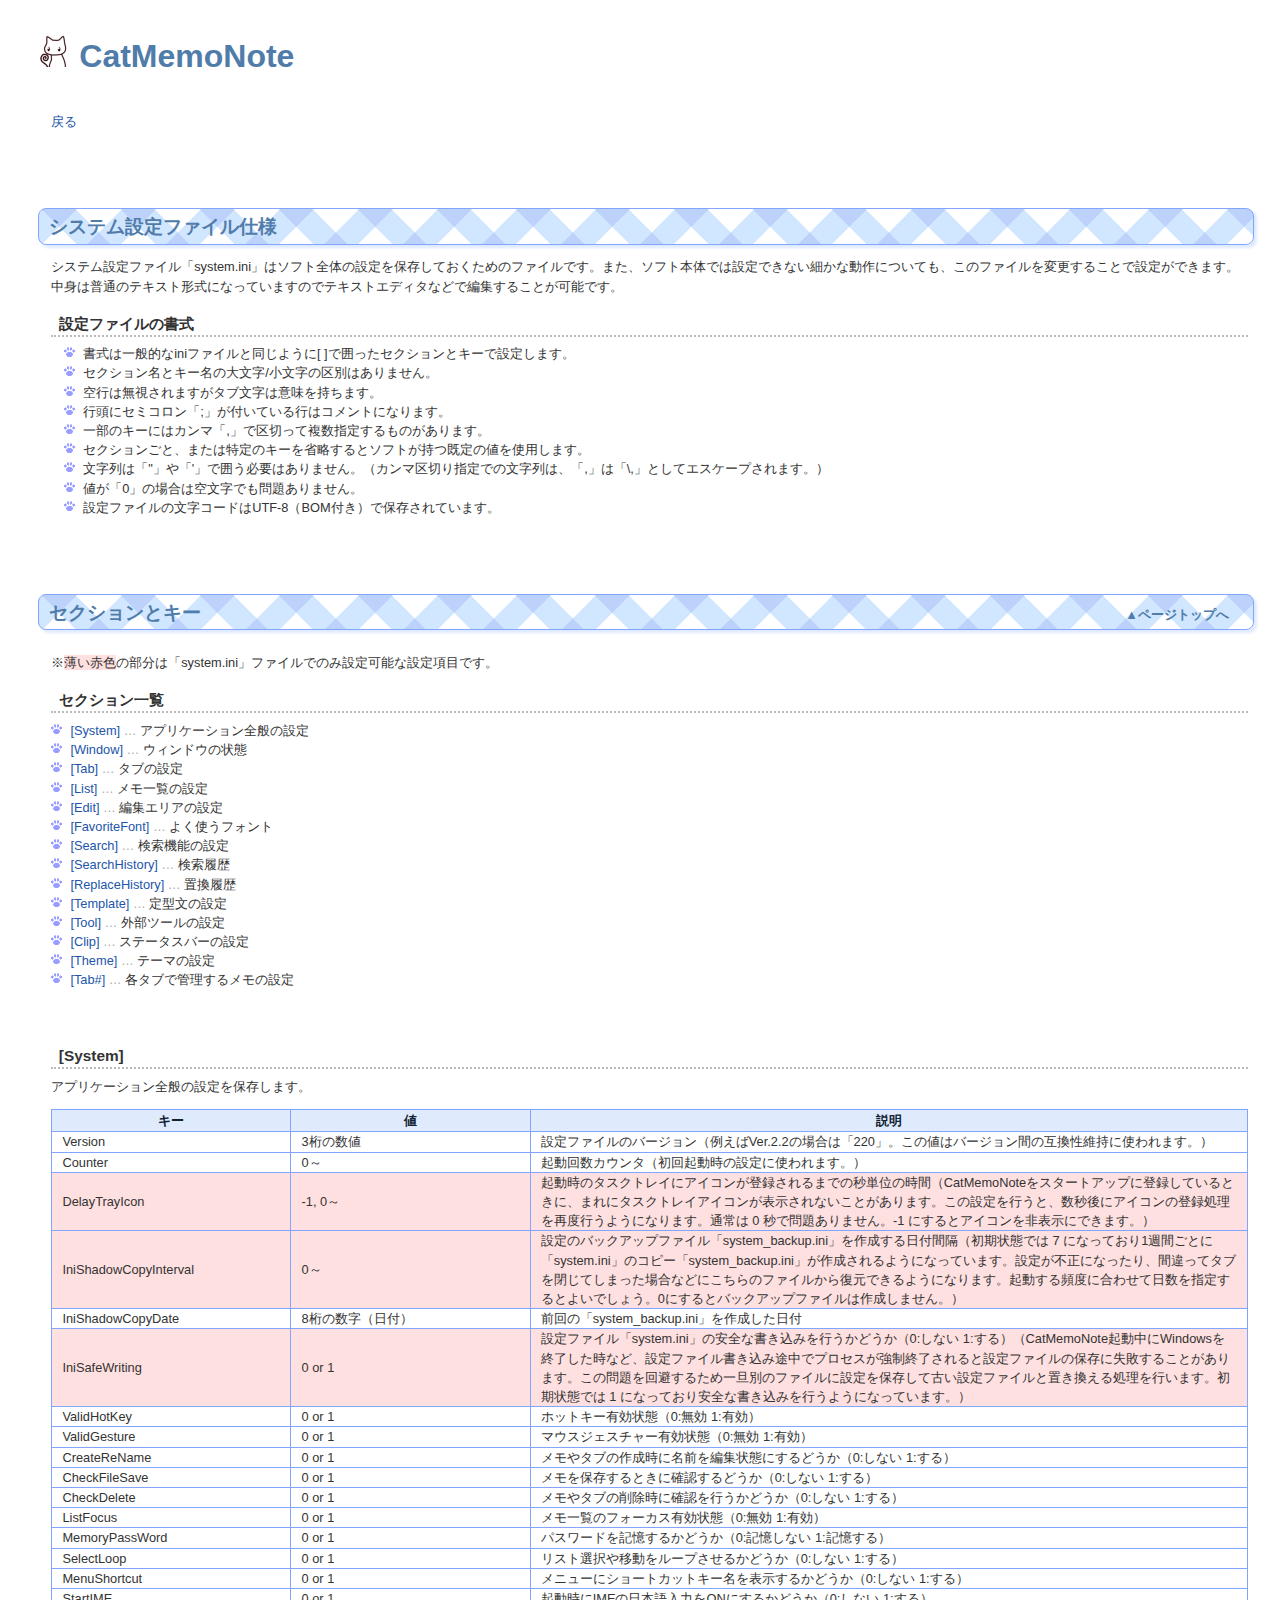
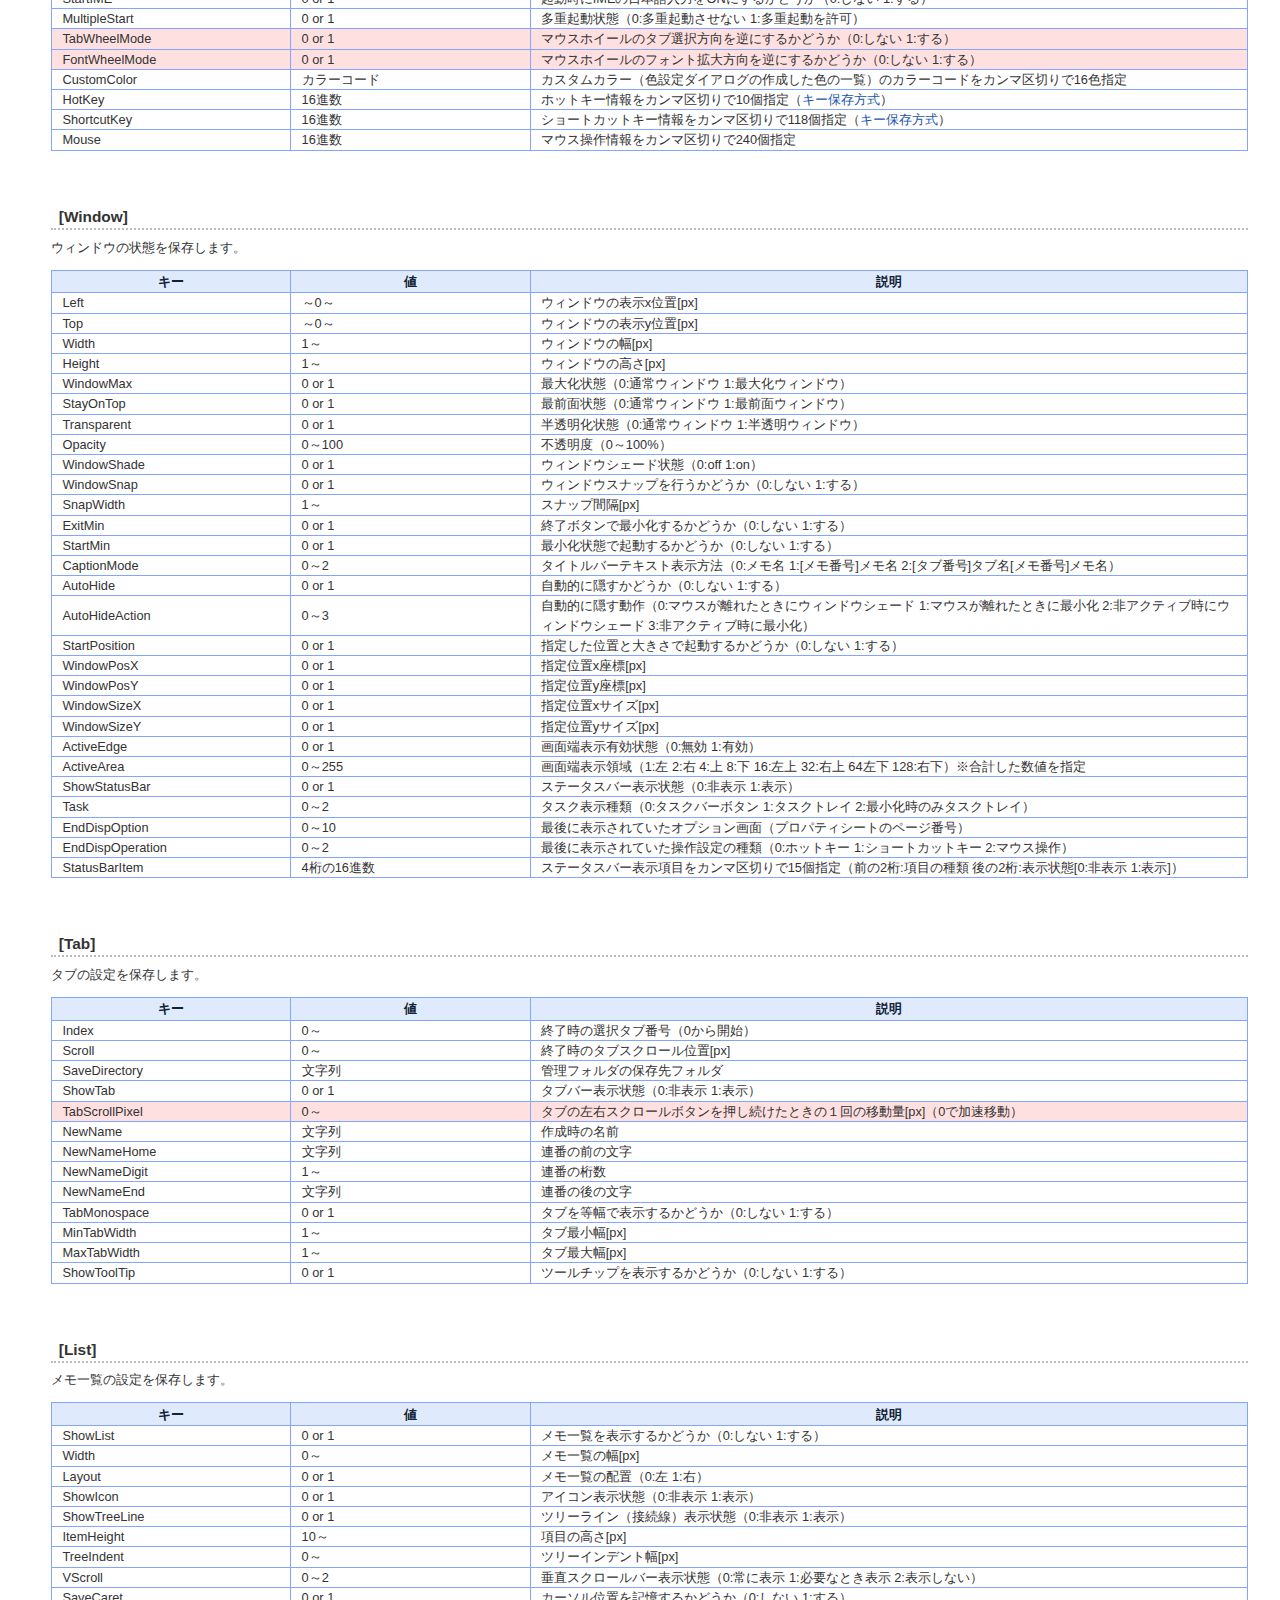
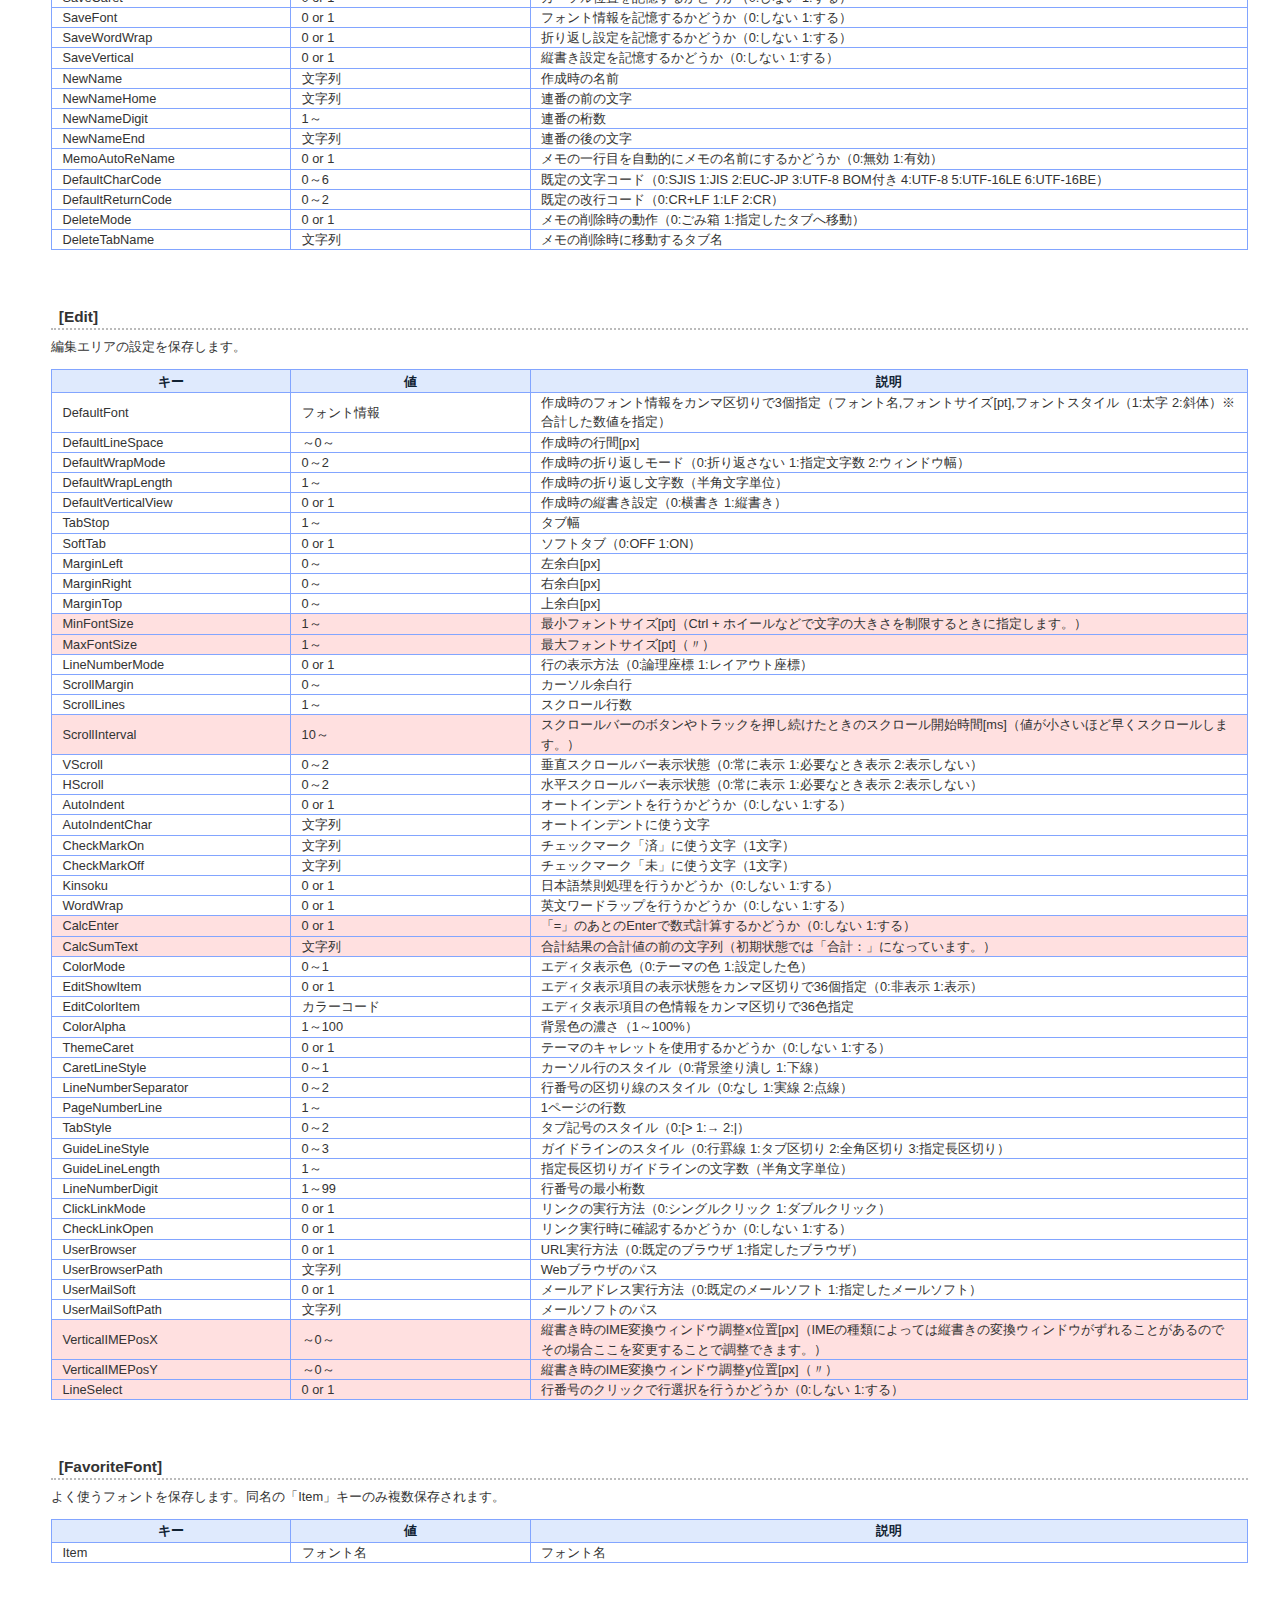
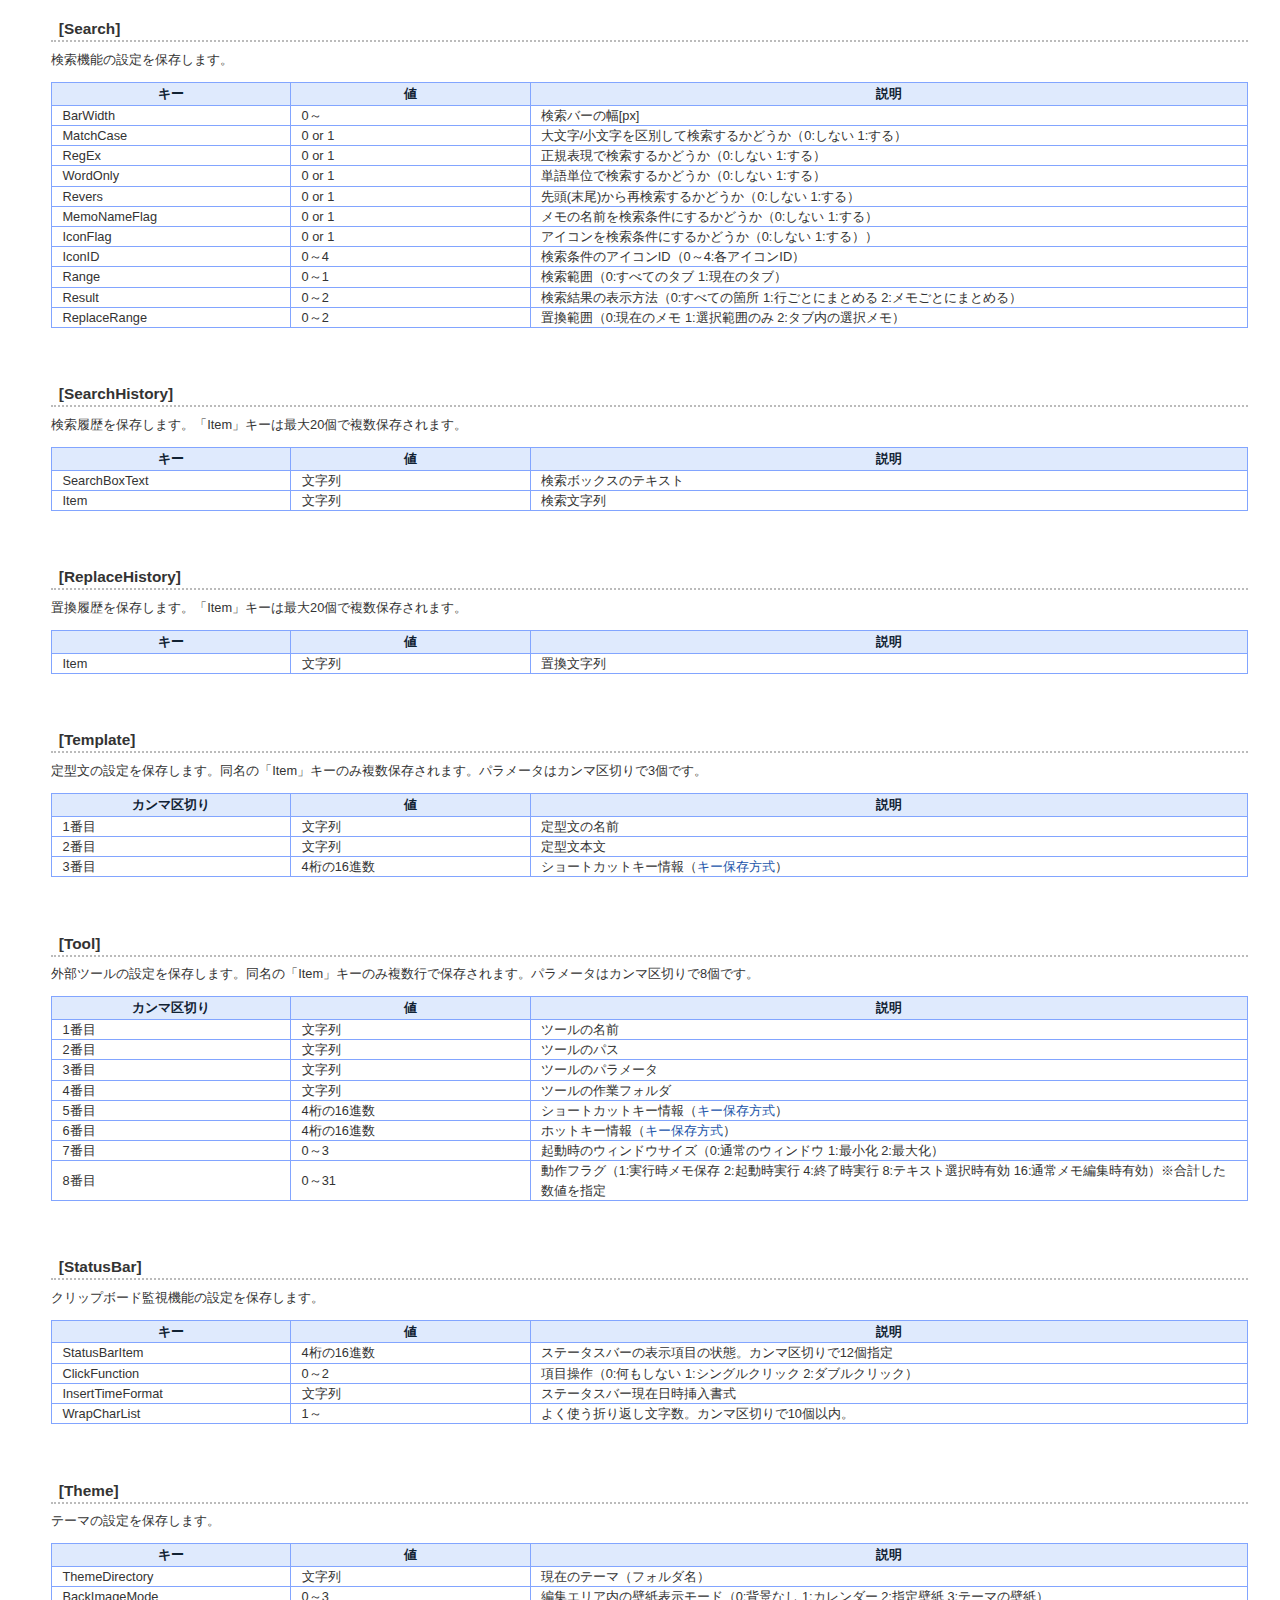
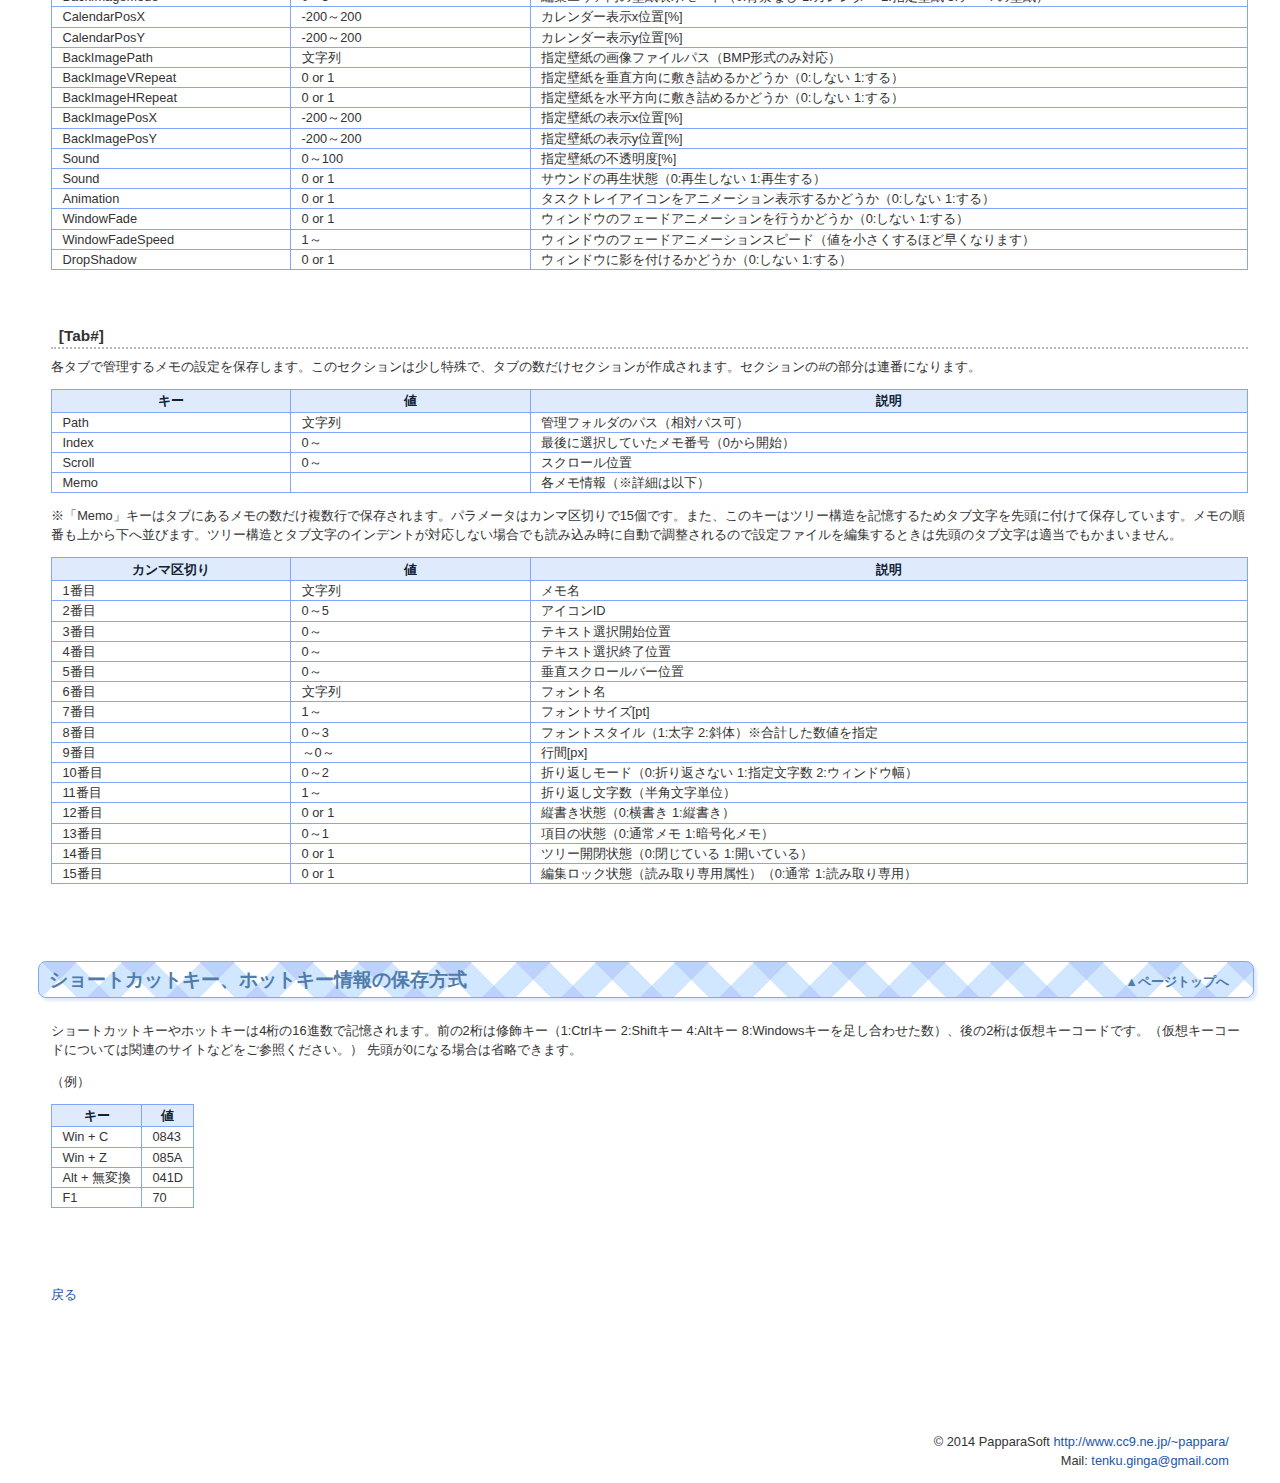
<file: CatMemoNote/manual/html/system.html>
<!DOCTYPE HTML PUBLIC "-//W3C//DTD HTML 4.01 Transitional//EN" "http://www.w3.org/TR/html4/loose.dtd">
<html lang="ja">
<head>
	<meta name="robots" content="noindex,nofollow">
	<meta http-equiv="Content-Type" content="text/html; charset=UTF-8">
	<meta http-equiv="Content-Style-Type" content="text/css">
	<link rel="stylesheet" href="./common.css" type="text/css">
	<title>システム設定ファイル仕様 - CatMemoNote</title>
</head>
<body>

	<h1 id="header"><img src="./icon.png" width="32" height="32"> CatMemoNote</h1>



	<div class="information">
		<a href="../index.html">戻る</a>
	</div>



	<h2 id="info">システム設定ファイル仕様</h2>
	<div class="information">
		<p>
			システム設定ファイル「system.ini」はソフト全体の設定を保存しておくためのファイルです。また、ソフト本体では設定できない細かな動作についても、このファイルを変更することで設定ができます。中身は普通のテキスト形式になっていますのでテキストエディタなどで編集することが可能です。<BR>
		</p>
		<h3>設定ファイルの書式</H3>
		<div class="indent">
			<ul>
				<li>書式は一般的なiniファイルと同じように[ ]で囲ったセクションとキーで設定します。</li>
				<li>セクション名とキー名の大文字/小文字の区別はありません。</li>
				<li>空行は無視されますがタブ文字は意味を持ちます。</li>
				<li>行頭にセミコロン「;」が付いている行はコメントになります。</li>
				<li>一部のキーにはカンマ「,」で区切って複数指定するものがあります。</li>
				<li>セクションごと、または特定のキーを省略するとソフトが持つ既定の値を使用します。</li>
				<li>文字列は「&#34;」や「&#39;」で囲う必要はありません。（カンマ区切り指定での文字列は、「,」は「\,」としてエスケープされます。）</li>
				<li>値が「0」の場合は空文字でも問題ありません。</li>
				<li>設定ファイルの文字コードはUTF-8（BOM付き）で保存されています。</li>
			</ul>
		</div>
	</div>



	<h2 id="sectionandkey">セクションとキー</h2><div class="pagetop"><a href="#header">▲ページトップへ</a></div>
	<div class="information">
		<p>
			※<span class="highlight">薄い赤色</span>の部分は「system.ini」ファイルでのみ設定可能な設定項目です。<br>
		</p>
		<h3>セクション一覧</h3>
		<div class="marginbottom_wide">
			<ul>
				<li><a href="#sectionandkey_system">[System]</a> <span class="detail">…</span> アプリケーション全般の設定</li>
				<li><a href="#sectionandkey_window">[Window]</a> <span class="detail">…</span> ウィンドウの状態</li>
				<li><a href="#sectionandkey_tab">[Tab]</a> <span class="detail">…</span> タブの設定</li>
				<li><a href="#sectionandkey_list">[List]</a> <span class="detail">…</span> メモ一覧の設定</li>
				<li><a href="#sectionandkey_edit">[Edit]</a> <span class="detail">…</span> 編集エリアの設定</li>
				<li><a href="#sectionandkey_favoritefont">[FavoriteFont]</a> <span class="detail">…</span> よく使うフォント</li>
				<li><a href="#sectionandkey_search">[Search]</a> <span class="detail">…</span> 検索機能の設定</li>
				<li><a href="#sectionandkey_searchhistory">[SearchHistory]</a> <span class="detail">…</span> 検索履歴</li>
				<li><a href="#sectionandkey_replacehistory">[ReplaceHistory]</a> <span class="detail">…</span> 置換履歴</li>
				<li><a href="#sectionandkey_template">[Template]</a> <span class="detail">…</span> 定型文の設定</li>
				<li><a href="#sectionandkey_tool">[Tool]</a> <span class="detail">…</span> 外部ツールの設定</li>
				<li><a href="#sectionandkey_statusbar">[Clip]</a> <span class="detail">…</span> ステータスバーの設定</li>
				<li><a href="#sectionandkey_theme">[Theme]</a> <span class="detail">…</span> テーマの設定</li>
				<li><a href="#sectionandkey_tabnum">[Tab#]</a> <span class="detail">…</span> 各タブで管理するメモの設定</li>
			</ul>
		</div>

		<h3 id="sectionandkey_system">[System]</h3>
		<div class="marginbottom_wide">
			<p>
				アプリケーション全般の設定を保存します。<br>
			</p>
			<table class="highlighttable" width="100%" style="margin-bottom: 3em;">
				<tr><th width="20%">キー</th><th width="20%">値</th><th width="60%">説明</th></tr>
				<tr><td>Version</td>									<td>3桁の数値</td>			<td>設定ファイルのバージョン（例えばVer.2.2の場合は「220」。この値はバージョン間の互換性維持に使われます。）</td></tr>
				<tr><td>Counter</td>									<td>0～</td>				<td>起動回数カウンタ（初回起動時の設定に使われます。）</td></tr>
				<tr class="highlight"><td>DelayTrayIcon</td>			<td>-1, 0～</td>			<td>起動時のタスクトレイにアイコンが登録されるまでの秒単位の時間（CatMemoNoteをスタートアップに登録しているときに、まれにタスクトレイアイコンが表示されないことがあります。この設定を行うと、数秒後にアイコンの登録処理を再度行うようになります。通常は 0 秒で問題ありません。-1 にするとアイコンを非表示にできます。）</td></tr>
				<tr class="highlight"><td>IniShadowCopyInterval</td>	<td>0～</td>				<td>設定のバックアップファイル「system_backup.ini」を作成する日付間隔（初期状態では 7 になっており1週間ごとに「system.ini」のコピー「system_backup.ini」が作成されるようになっています。設定が不正になったり、間違ってタブを閉じてしまった場合などにこちらのファイルから復元できるようになります。起動する頻度に合わせて日数を指定するとよいでしょう。0にするとバックアップファイルは作成しません。）</td></tr>
				<tr><td>IniShadowCopyDate</td>							<td>8桁の数字（日付）</td>	<td>前回の「system_backup.ini」を作成した日付</td></tr>
				<tr class="highlight"><td>IniSafeWriting</td>			<td>0 or 1</td>				<td>設定ファイル「system.ini」の安全な書き込みを行うかどうか（0:しない 1:する）（CatMemoNote起動中にWindowsを終了した時など、設定ファイル書き込み途中でプロセスが強制終了されると設定ファイルの保存に失敗することがあります。この問題を回避するため一旦別のファイルに設定を保存して古い設定ファイルと置き換える処理を行います。初期状態では 1 になっており安全な書き込みを行うようになっています。）</td></tr>
				<tr><td>ValidHotKey</td>								<td>0 or 1</td>				<td>ホットキー有効状態（0:無効 1:有効）</td></tr>
				<tr><td>ValidGesture</td>								<td>0 or 1</td>				<td>マウスジェスチャー有効状態（0:無効 1:有効）</td></tr>
				<tr><td>CreateReName</td>								<td>0 or 1</td>				<td>メモやタブの作成時に名前を編集状態にするどうか（0:しない 1:する）</td></tr>
				<tr><td>CheckFileSave</td>								<td>0 or 1</td>				<td>メモを保存するときに確認するどうか（0:しない 1:する）</td></tr>
				<tr><td>CheckDelete</td>								<td>0 or 1</td>				<td>メモやタブの削除時に確認を行うかどうか（0:しない 1:する）</td></tr>
				<tr><td>ListFocus</td>									<td>0 or 1</td>				<td>メモ一覧のフォーカス有効状態（0:無効 1:有効）</td></tr>
				<tr><td>MemoryPassWord</td>								<td>0 or 1</td>				<td>パスワードを記憶するかどうか（0:記憶しない 1:記憶する）</td></tr>
				<tr><td>SelectLoop</td>									<td>0 or 1</td>				<td>リスト選択や移動をループさせるかどうか（0:しない 1:する）</td></tr>
				<tr><td>MenuShortcut</td>								<td>0 or 1</td>				<td>メニューにショートカットキー名を表示するかどうか（0:しない 1:する）</td></tr>
				<tr><td>StartIME</td>									<td>0 or 1</td>				<td>起動時にIMEの日本語入力をONにするかどうか（0:しない 1:する）</td></tr>
				<tr><td>MultipleStart</td>								<td>0 or 1</td>				<td>多重起動状態（0:多重起動させない 1:多重起動を許可）</td></tr>
				<tr class="highlight"><td>TabWheelMode</td>				<td>0 or 1</td>				<td>マウスホイールのタブ選択方向を逆にするかどうか（0:しない 1:する）</td></tr>
				<tr class="highlight"><td>FontWheelMode</td>			<td>0 or 1</td>				<td>マウスホイールのフォント拡大方向を逆にするかどうか（0:しない 1:する）</td></tr>
				<tr><td>CustomColor</td>								<td>カラーコード</td>		<td>カスタムカラー（色設定ダイアログの作成した色の一覧）のカラーコードをカンマ区切りで16色指定</td></tr>
				<tr><td>HotKey</td>										<td>16進数</td>				<td>ホットキー情報をカンマ区切りで10個指定（<a href="#keyinfo">キー保存方式</a>）</td></tr>
				<tr><td>ShortcutKey</td>								<td>16進数</td>				<td>ショートカットキー情報をカンマ区切りで118個指定（<a href="#keyinfo">キー保存方式</a>）</td></tr>
				<tr><td>Mouse</td>										<td>16進数</td>				<td>マウス操作情報をカンマ区切りで240個指定</td></tr>
			</table>
		</div>

		<h3 id="sectionandkey_window">[Window]</h3>
		<div class="marginbottom_wide">
			<p>
				ウィンドウの状態を保存します。<br>
			</p>
			<table class="highlighttable" width="100%" style="margin-bottom: 3em;">
				<tr><th width="20%">キー</th><th width="20%">値</th><th width="60%">説明</th></tr>
				<tr><td>Left</td>										<td>～0～</td>				<td>ウィンドウの表示x位置[px]</td></tr>
				<tr><td>Top</td>										<td>～0～</td>				<td>ウィンドウの表示y位置[px]</td></tr>
				<tr><td>Width</td>										<td>1～</td>				<td>ウィンドウの幅[px]</td></tr>
				<tr><td>Height</td>										<td>1～</td>				<td>ウィンドウの高さ[px]</td></tr>
				<tr><td>WindowMax</td>									<td>0 or 1</td>				<td>最大化状態（0:通常ウィンドウ 1:最大化ウィンドウ）</td></tr>
				<tr><td>StayOnTop</td>									<td>0 or 1</td>				<td>最前面状態（0:通常ウィンドウ 1:最前面ウィンドウ）</td></tr>
				<tr><td>Transparent</td>								<td>0 or 1</td>				<td>半透明化状態（0:通常ウィンドウ 1:半透明ウィンドウ）</td></tr>
				<tr><td>Opacity</td>									<td>0～100</td>				<td>不透明度（0～100%）</td></tr>
				<tr><td>WindowShade</td>								<td>0 or 1</td>				<td>ウィンドウシェード状態（0:off 1:on）</td></tr>
				<tr><td>WindowSnap</td>									<td>0 or 1</td>				<td>ウィンドウスナップを行うかどうか（0:しない 1:する）</td></tr>
				<tr><td>SnapWidth</td>									<td>1～</td>				<td>スナップ間隔[px]</td></tr>
				<tr><td>ExitMin</td>									<td>0 or 1</td>				<td>終了ボタンで最小化するかどうか（0:しない 1:する）</td></tr>
				<tr><td>StartMin</td>									<td>0 or 1</td>				<td>最小化状態で起動するかどうか（0:しない 1:する）</td></tr>
				<tr><td>CaptionMode</td>								<td>0～2</td>				<td>タイトルバーテキスト表示方法（0:メモ名 1:[メモ番号]メモ名 2:[タブ番号]タブ名[メモ番号]メモ名）</td></tr>
				<tr><td>AutoHide</td>									<td>0 or 1</td>				<td>自動的に隠すかどうか（0:しない 1:する）</td></tr>
				<tr><td>AutoHideAction</td>								<td>0～3</td>				<td>自動的に隠す動作（0:マウスが離れたときにウィンドウシェード 1:マウスが離れたときに最小化 2:非アクティブ時にウィンドウシェード 3:非アクティブ時に最小化）</td></tr>
				<tr><td>StartPosition</td>								<td>0 or 1</td>				<td>指定した位置と大きさで起動するかどうか（0:しない 1:する）</td></tr>
				<tr><td>WindowPosX</td>									<td>0 or 1</td>				<td>指定位置x座標[px]</td></tr>
				<tr><td>WindowPosY</td>									<td>0 or 1</td>				<td>指定位置y座標[px]</td></tr>
				<tr><td>WindowSizeX</td>								<td>0 or 1</td>				<td>指定位置xサイズ[px]</td></tr>
				<tr><td>WindowSizeY</td>								<td>0 or 1</td>				<td>指定位置yサイズ[px]</td></tr>
				<tr><td>ActiveEdge</td>									<td>0 or 1</td>				<td>画面端表示有効状態（0:無効 1:有効）</td></tr>
				<tr><td>ActiveArea</td>									<td>0～255</td>				<td>画面端表示領域（1:左 2:右 4:上 8:下 16:左上 32:右上 64左下 128:右下）※合計した数値を指定</td></tr>
				<tr><td>ShowStatusBar</td>								<td>0 or 1</td>				<td>ステータスバー表示状態（0:非表示 1:表示）</td></tr>
				<tr><td>Task</td>										<td>0～2</td>				<td>タスク表示種類（0:タスクバーボタン 1:タスクトレイ 2:最小化時のみタスクトレイ）</td></tr>
				<tr><td>EndDispOption</td>								<td>0～10</td>				<td>最後に表示されていたオプション画面（プロパティシートのページ番号）</td></tr>
				<tr><td>EndDispOperation</td>							<td>0～2</td>				<td>最後に表示されていた操作設定の種類（0:ホットキー 1:ショートカットキー 2:マウス操作）</td></tr>
				<tr><td>StatusBarItem</td>								<td>4桁の16進数</td>		<td>ステータスバー表示項目をカンマ区切りで15個指定（前の2桁:項目の種類 後の2桁:表示状態[0:非表示 1:表示]）</td></tr>
			</table>
		</div>

		<h3 id="sectionandkey_tab">[Tab]</h3>
		<div class="marginbottom_wide">
			<p>
				タブの設定を保存します。<br>
			</p>
			<table class="highlighttable" width="100%" style="margin-bottom: 3em;">
				<tr><th width="20%">キー</th><th width="20%">値</th><th width="60%">説明</th></tr>
				<tr><td>Index</td>										<td>0～</td>				<td>終了時の選択タブ番号（0から開始）</td></tr>
				<tr><td>Scroll</td>										<td>0～</td>				<td>終了時のタブスクロール位置[px]</td></tr>
				<tr><td>SaveDirectory</td>								<td>文字列</td>				<td>管理フォルダの保存先フォルダ</td></tr>
				<tr><td>ShowTab</td>									<td>0 or 1</td>				<td>タブバー表示状態（0:非表示 1:表示）</td></tr>
				<tr class="highlight"><td>TabScrollPixel</td>			<td>0～</td>				<td>タブの左右スクロールボタンを押し続けたときの１回の移動量[px]（0で加速移動）</td></tr>
				<tr><td>NewName</td>									<td>文字列</td>				<td>作成時の名前</td></tr>
				<tr><td>NewNameHome</td>								<td>文字列</td>				<td>連番の前の文字</td></tr>
				<tr><td>NewNameDigit</td>								<td>1～</td>				<td>連番の桁数</td></tr>
				<tr><td>NewNameEnd</td>									<td>文字列</td>				<td>連番の後の文字</td></tr>
				<tr><td>TabMonospace</td>								<td>0 or 1</td>				<td>タブを等幅で表示するかどうか（0:しない 1:する）</td></tr>
				<tr><td>MinTabWidth</td>								<td>1～</td>				<td>タブ最小幅[px]</td></tr>
				<tr><td>MaxTabWidth</td>								<td>1～</td>				<td>タブ最大幅[px]</td></tr>
				<tr><td>ShowToolTip</td>								<td>0 or 1</td>				<td>ツールチップを表示するかどうか（0:しない 1:する）</td></tr>
			</table>
		</div>

		<h3 id="sectionandkey_list">[List]</h3>
		<div class="marginbottom_wide">
			<p>
				メモ一覧の設定を保存します。<BR>
			</p>
			<table class="highlighttable" width="100%" style="margin-bottom: 3em;">
				<tr><th width="20%">キー</th><th width="20%">値</th><th width="60%">説明</th></tr>
				<tr><td>ShowList</td>									<td>0 or 1</td>				<td>メモ一覧を表示するかどうか（0:しない 1:する）</td></tr>
				<tr><td>Width</td>										<td>0～</td>				<td>メモ一覧の幅[px]</td></tr>
				<tr><td>Layout</td>										<td>0 or 1</td>				<td>メモ一覧の配置（0:左 1:右）</td></tr>
				<tr><td>ShowIcon</td>									<td>0 or 1</td>				<td>アイコン表示状態（0:非表示 1:表示）</td></tr>
				<tr><td>ShowTreeLine</td>								<td>0 or 1</td>				<td>ツリーライン（接続線）表示状態（0:非表示 1:表示）</td></tr>
				<tr><td>ItemHeight</td>									<td>10～</td>				<td>項目の高さ[px]</td></tr>
				<tr><td>TreeIndent</td>									<td>0～</td>				<td>ツリーインデント幅[px]</td></tr>
				<tr><td>VScroll</td>									<td>0～2</td>				<td>垂直スクロールバー表示状態（0:常に表示 1:必要なとき表示 2:表示しない）</td></tr>
				<tr><td>SaveCaret</td>									<td>0 or 1</td>				<td>カーソル位置を記憶するかどうか（0:しない 1:する）</td></tr>
				<tr><td>SaveFont</td>									<td>0 or 1</td>				<td>フォント情報を記憶するかどうか（0:しない 1:する）</td></tr>
				<tr><td>SaveWordWrap</td>								<td>0 or 1</td>				<td>折り返し設定を記憶するかどうか（0:しない 1:する）</td></tr>
				<tr><td>SaveVertical</td>								<td>0 or 1</td>				<td>縦書き設定を記憶するかどうか（0:しない 1:する）</td></tr>
				<tr><td>NewName</td>									<td>文字列</td>				<td>作成時の名前</td></tr>
				<tr><td>NewNameHome</td>								<td>文字列</td>				<td>連番の前の文字</td></tr>
				<tr><td>NewNameDigit</td>								<td>1～</td>				<td>連番の桁数</td></tr>
				<tr><td>NewNameEnd</td>									<td>文字列</td>				<td>連番の後の文字</td></tr>
				<tr><td>MemoAutoReName</td>								<td>0 or 1</td>				<td>メモの一行目を自動的にメモの名前にするかどうか（0:無効 1:有効）</td></tr>
				<tr><td>DefaultCharCode</td>							<td>0～6</td>				<td>既定の文字コード（0:SJIS 1:JIS 2:EUC-JP 3:UTF-8 BOM付き 4:UTF-8 5:UTF-16LE 6:UTF-16BE）</td></tr>
				<tr><td>DefaultReturnCode</td>							<td>0～2</td>				<td>既定の改行コード（0:CR+LF 1:LF 2:CR）</td></tr>
				<tr><td>DeleteMode</td>									<td>0 or 1</td>				<td>メモの削除時の動作（0:ごみ箱 1:指定したタブへ移動）</td></tr>
				<tr><td>DeleteTabName</td>								<td>文字列</td>				<td>メモの削除時に移動するタブ名</td></tr>
			</table>
		</div>

		<H3 id="sectionandkey_edit">[Edit]</H3>
		<div class="marginbottom_wide">
			<p>
				編集エリアの設定を保存します。<br>
			</p>
			<table class="highlighttable" width="100%" style="margin-bottom: 3em;">
				<tr><th width="20%">キー</th><th width="20%">値</th><th width="60%">説明</th></tr>
				<tr><td>DefaultFont</td>								<td>フォント情報</td>		<td>作成時のフォント情報をカンマ区切りで3個指定（フォント名,フォントサイズ[pt],フォントスタイル（1:太字 2:斜体）※合計した数値を指定）</td></tr>
				<tr><td>DefaultLineSpace</td>							<td>～0～</td>				<td>作成時の行間[px]</td></tr>
				<tr><td>DefaultWrapMode</td>							<td>0～2</td>				<td>作成時の折り返しモード（0:折り返さない 1:指定文字数 2:ウィンドウ幅）</td></tr>
				<tr><td>DefaultWrapLength</td>							<td>1～</td>				<td>作成時の折り返し文字数（半角文字単位）</td></tr>
				<tr><td>DefaultVerticalView</td>						<td>0 or 1</td>				<td>作成時の縦書き設定（0:横書き 1:縦書き）</td></tr>
				<tr><td>TabStop</td>									<td>1～</td>				<td>タブ幅</td></tr>
				<tr><td>SoftTab</td>									<td>0 or 1</td>				<td>ソフトタブ（0:OFF 1:ON）</td></tr>
				<tr><td>MarginLeft</td>									<td>0～</td>				<td>左余白[px]</td></tr>
				<tr><td>MarginRight</td>								<td>0～</td>				<td>右余白[px]</td></tr>
				<tr><td>MarginTop</td>									<td>0～</td>				<td>上余白[px]</td></tr>
				<tr class="highlight"><td>MinFontSize</td>				<td>1～</td>				<td>最小フォントサイズ[pt]（Ctrl + ホイールなどで文字の大きさを制限するときに指定します。）</td></tr>
				<tr class="highlight"><td>MaxFontSize</td>				<td>1～</td>				<td>最大フォントサイズ[pt]（〃）</td></tr>
				<tr><td>LineNumberMode</td>								<td>0 or 1</td>				<td>行の表示方法（0:論理座標 1:レイアウト座標）</td></tr>
				<tr><td>ScrollMargin</td>								<td>0～</td>				<td>カーソル余白行</td></tr>
				<tr><td>ScrollLines</td>								<td>1～</td>				<td>スクロール行数</td></tr>
				<tr class="highlight"><td>ScrollInterval</td>			<td>10～</td>				<td>スクロールバーのボタンやトラックを押し続けたときのスクロール開始時間[ms]（値が小さいほど早くスクロールします。）</td></tr>
				<tr><td>VScroll</td>									<td>0～2</td>				<td>垂直スクロールバー表示状態（0:常に表示 1:必要なとき表示 2:表示しない）</td></tr>
				<tr><td>HScroll</td>									<td>0～2</td>				<td>水平スクロールバー表示状態（0:常に表示 1:必要なとき表示 2:表示しない）</td></tr>
				<tr><td>AutoIndent</td>									<td>0 or 1</td>				<td>オートインデントを行うかどうか（0:しない 1:する）</td></tr>
				<tr><td>AutoIndentChar</td>								<td>文字列</td>				<td>オートインデントに使う文字</td></tr>
				<tr><td>CheckMarkOn</td>								<td>文字列</td>				<td>チェックマーク「済」に使う文字（1文字）</td></tr>
				<tr><td>CheckMarkOff</td>								<td>文字列</td>				<td>チェックマーク「未」に使う文字（1文字）</td></tr>
				<tr><td>Kinsoku</td>									<td>0 or 1</td>				<td>日本語禁則処理を行うかどうか（0:しない 1:する）</td></tr>
				<tr><td>WordWrap</td>									<td>0 or 1</td>				<td>英文ワードラップを行うかどうか（0:しない 1:する）</td></tr>
				<tr class="highlight"><td>CalcEnter</td>				<td>0 or 1</td>				<td>「=」のあとのEnterで数式計算するかどうか（0:しない 1:する）</td></tr>
				<tr class="highlight"><td>CalcSumText</td>				<td>文字列</td>				<td>合計結果の合計値の前の文字列（初期状態では「合計：」になっています。）</td></tr>
				<tr><td>ColorMode</td>									<td>0～1</td>				<td>エディタ表示色（0:テーマの色 1:設定した色）</td></tr>
				<tr><td>EditShowItem</td>								<td>0 or 1</td>				<td>エディタ表示項目の表示状態をカンマ区切りで36個指定（0:非表示 1:表示）</td></tr>
				<tr><td>EditColorItem</td>								<td>カラーコード</td>		<td>エディタ表示項目の色情報をカンマ区切りで36色指定</td></tr>
				<tr><td>ColorAlpha</td>									<td>1～100</td>				<td>背景色の濃さ（1～100%）</td></tr>
				<tr><td>ThemeCaret</td>									<td>0 or 1</td>				<td>テーマのキャレットを使用するかどうか（0:しない 1:する）</td></tr>
				<tr><td>CaretLineStyle</td>								<td>0～1</td>				<td>カーソル行のスタイル（0:背景塗り潰し 1:下線）</td></tr>
				<tr><td>LineNumberSeparator</td>						<td>0～2</td>				<td>行番号の区切り線のスタイル（0:なし 1:実線 2:点線）</td></tr>
				<tr><td>PageNumberLine</td>								<td>1～</td>				<td>1ページの行数</td></tr>
				<tr><td>TabStyle</td>									<td>0～2</td>				<td>タブ記号のスタイル（0:[&gt; 1:→ 2:|）</td></tr>
				<tr><td>GuideLineStyle</td>								<td>0～3</td>				<td>ガイドラインのスタイル（0:行罫線 1:タブ区切り 2:全角区切り 3:指定長区切り）</td></tr>
				<tr><td>GuideLineLength</td>							<td>1～</td>				<td>指定長区切りガイドラインの文字数（半角文字単位）</td></tr>
				<tr><td>LineNumberDigit</td>							<td>1～99</td>				<td>行番号の最小桁数</td></tr>
				<tr><td>ClickLinkMode</td>								<td>0 or 1</td>				<td>リンクの実行方法（0:シングルクリック 1:ダブルクリック）</td></tr>
				<tr><td>CheckLinkOpen</td>								<td>0 or 1</td>				<td>リンク実行時に確認するかどうか（0:しない 1:する）</td></tr>
				<tr><td>UserBrowser</td>								<td>0 or 1</td>				<td>URL実行方法（0:既定のブラウザ 1:指定したブラウザ）</td></tr>
				<tr><td>UserBrowserPath</td>							<td>文字列</td>				<td>Webブラウザのパス</td></tr>
				<tr><td>UserMailSoft</td>								<td>0 or 1</td>				<td>メールアドレス実行方法（0:既定のメールソフト 1:指定したメールソフト）</td></tr>
				<tr><td>UserMailSoftPath</td>							<td>文字列</td>				<td>メールソフトのパス</td></tr>
				<tr class="highlight"><td>VerticalIMEPosX</td>			<td>～0～</td>				<td>縦書き時のIME変換ウィンドウ調整x位置[px]（IMEの種類によっては縦書きの変換ウィンドウがずれることがあるのでその場合ここを変更することで調整できます。）</td></tr>
				<tr class="highlight"><td>VerticalIMEPosY</td>			<td>～0～</td>				<td>縦書き時のIME変換ウィンドウ調整y位置[px]（〃）</td></tr>
				<tr class="highlight"><td>LineSelect</td>				<td>0 or 1</td>				<td>行番号のクリックで行選択を行うかどうか（0:しない 1:する）</td></tr>
			</table>
		</div>

		<h3 id="sectionandkey_favoritefont">[FavoriteFont]</h3>
		<div class="marginbottom_wide">
			<p>
				よく使うフォントを保存します。同名の「Item」キーのみ複数保存されます。<br>
			</p>
			<table class="highlighttable" width="100%" style="margin-bottom: 3em;">
				<tr><th width="20%">キー</th><th width="20%">値</th><th width="60%">説明</th></tr>
				<tr><td>Item</td>										<td>フォント名</td>			<td>フォント名</td></tr>
			</table>
		</div>

		<h3 id="sectionandkey_search">[Search]</h3>
		<div class="marginbottom_wide">
			<p>
				検索機能の設定を保存します。<br>
			</p>
			<table class="highlighttable" width="100%" style="margin-bottom: 3em;">
				<tr><th width="20%">キー</th><th width="20%">値</th><th width="60%">説明</th></tr>
				<tr><td>BarWidth</td>									<td>0～</td>				<td>検索バーの幅[px]</td></tr>
				<tr><td>MatchCase</td>									<td>0 or 1</td>				<td>大文字/小文字を区別して検索するかどうか（0:しない 1:する）</td></tr>
				<tr><td>RegEx</td>										<td>0 or 1</td>				<td>正規表現で検索するかどうか（0:しない 1:する）</td></tr>
				<tr><td>WordOnly</td>									<td>0 or 1</td>				<td>単語単位で検索するかどうか（0:しない 1:する）</td></tr>
				<tr><td>Revers</td>										<td>0 or 1</td>				<td>先頭(末尾)から再検索するかどうか（0:しない 1:する）</td></tr>
				<tr><td>MemoNameFlag</td>								<td>0 or 1</td>				<td>メモの名前を検索条件にするかどうか（0:しない 1:する）</td></tr>
				<tr><td>IconFlag</td>									<td>0 or 1</td>				<td>アイコンを検索条件にするかどうか（0:しない 1:する））</td></tr>
				<tr><td>IconID</td>										<td>0～4</td>				<td>検索条件のアイコンID（0～4:各アイコンID）</td></tr>
				<tr><td>Range</td>										<td>0～1</td>				<td>検索範囲（0:すべてのタブ 1:現在のタブ）</td></tr>
				<tr><td>Result</td>										<td>0～2</td>				<td>検索結果の表示方法（0:すべての箇所 1:行ごとにまとめる 2:メモごとにまとめる）</td></tr>
				<tr><td>ReplaceRange</td>								<td>0～2</td>				<td>置換範囲（0:現在のメモ 1:選択範囲のみ 2:タブ内の選択メモ）</td></tr>
			</table>
		</div>

		<h3 id="sectionandkey_searchhistory">[SearchHistory]</h3>
		<div class="marginbottom_wide">
			<p>
				検索履歴を保存します。「Item」キーは最大20個で複数保存されます。<br>
			</p>
			<table class="highlighttable" width="100%" style="margin-bottom: 3em;">
				<tr><th width="20%">キー</th><th width="20%">値</th><th width="60%">説明</th></tr>
				<tr><td>SearchBoxText</td>								<td>文字列</td>				<td>検索ボックスのテキスト</td></tr>
				<tr><td>Item</td>										<td>文字列</td>				<td>検索文字列</td></tr>
			</table>
		</div>

		<h3 id="sectionandkey_replacehistory">[ReplaceHistory]</h3>
		<div class="marginbottom_wide">
			<p>
				置換履歴を保存します。「Item」キーは最大20個で複数保存されます。<br>
			</p>
			<table class="highlighttable" width="100%" style="margin-bottom: 3em;">
				<tr><th width="20%">キー</th><th width="20%">値</th><th width="60%">説明</th></tr>
				<tr><td>Item</td>										<td>文字列</td>				<td>置換文字列</td></tr>
			</table>
		</div>

		<h3 id="sectionandkey_template">[Template]</h3>
		<div class="marginbottom_wide">
			<p>
				定型文の設定を保存します。同名の「Item」キーのみ複数保存されます。パラメータはカンマ区切りで3個です。<BR>
			</p>
			<table class="highlighttable" width="100%" style="margin-bottom: 3em;">
				<tr><th width="20%">カンマ区切り</th><th width="20%">値</th><th width="60%">説明</th></tr>
				<tr><td>1番目</td>										<td>文字列</td>				<td>定型文の名前</td></tr>
				<tr><td>2番目</td>										<td>文字列</td>				<td>定型文本文</td></tr>
				<tr><td>3番目</td>										<td>4桁の16進数</td>		<td>ショートカットキー情報（<a href="#keyinfo">キー保存方式</a>）</td></tr>
			</table>
		</div>

		<h3 id="sectionandkey_tool">[Tool]</H3>
		<div class="marginbottom_wide">
			<p>
				外部ツールの設定を保存します。同名の「Item」キーのみ複数行で保存されます。パラメータはカンマ区切りで8個です。
			</p>
			<table class="highlighttable" width="100%" style="margin-bottom: 3em;">
				<tr><th width="20%">カンマ区切り</th><th width="20%">値</th><th width="60%">説明</th></tr>
				<tr><td>1番目</td>										<td>文字列</td>				<td>ツールの名前</td></tr>
				<tr><td>2番目</td>										<td>文字列</td>				<td>ツールのパス</td></tr>
				<tr><td>3番目</td>										<td>文字列</td>				<td>ツールのパラメータ</td></tr>
				<tr><td>4番目</td>										<td>文字列</td>				<td>ツールの作業フォルダ</td></tr>
				<tr><td>5番目</td>										<td>4桁の16進数</td>		<td>ショートカットキー情報（<a href="#keyinfo">キー保存方式</a>）</td></tr>
				<tr><td>6番目</td>										<td>4桁の16進数</td>		<td>ホットキー情報（<a href="#keyinfo">キー保存方式</a>）</td></tr>
				<tr><td>7番目</td>										<td>0～3</td>				<td>起動時のウィンドウサイズ（0:通常のウィンドウ 1:最小化 2:最大化）</td></tr>
				<tr><td>8番目</td>										<td>0～31</td>				<td>動作フラグ（1:実行時メモ保存 2:起動時実行 4:終了時実行 8:テキスト選択時有効 16:通常メモ編集時有効）※合計した数値を指定</td></tr>
			</table>
		</div>

		<H3 id="sectionandkey_statusbar">[StatusBar]</h3>
		<div class="marginbottom_wide">
			<p>
				クリップボード監視機能の設定を保存します。<BR>
			</p>
			<table class="highlighttable" width="100%" style="margin-bottom: 3em;">
				<tr><th width="20%">キー</th><th width="20%">値</th><th width="60%">説明</th></tr>
				<tr><td>StatusBarItem</td>								<td>4桁の16進数</td>		<td>ステータスバーの表示項目の状態。カンマ区切りで12個指定</td></tr>
				<tr><td>ClickFunction</td>								<td>0～2</td>				<td>項目操作（0:何もしない 1:シングルクリック 2:ダブルクリック）</td></tr>
				<tr><td>InsertTimeFormat</td>							<td>文字列</td>				<td>ステータスバー現在日時挿入書式</td></tr>
				<tr><td>WrapCharList</td>								<td>1～</td>				<td>よく使う折り返し文字数。カンマ区切りで10個以内。</td></tr>
			</table>
		</div>

		<h3 id="sectionandkey_theme">[Theme]</H3>
		<div class="marginbottom_wide">
			<p>
				テーマの設定を保存します。<br>
			</p>
			<table class="highlighttable" width="100%" style="margin-bottom: 3em;">
				<tr><th width="20%">キー</th><th width="20%">値</th><th width="60%">説明</th></tr>
				<tr><td>ThemeDirectory</td>								<td>文字列</td>				<td>現在のテーマ（フォルダ名）</td></tr>
				<tr><td>BackImageMode</td>								<td>0～3</td>				<td>編集エリア内の壁紙表示モード（0:背景なし 1:カレンダー 2:指定壁紙 3:テーマの壁紙）</td></tr>
				<tr><td>CalendarPosX</td>								<td>-200～200</td>			<td>カレンダー表示x位置[%]</td></tr>
				<tr><td>CalendarPosY</td>								<td>-200～200</td>			<td>カレンダー表示y位置[%]</td></tr>
				<tr><td>BackImagePath</td>								<td>文字列</td>				<td>指定壁紙の画像ファイルパス（BMP形式のみ対応）</td></tr>
				<tr><td>BackImageVRepeat</td>							<td>0 or 1</td>				<td>指定壁紙を垂直方向に敷き詰めるかどうか（0:しない 1:する）</td></tr>
				<tr><td>BackImageHRepeat</td>							<td>0 or 1</td>				<td>指定壁紙を水平方向に敷き詰めるかどうか（0:しない 1:する）</td></tr>
				<tr><td>BackImagePosX</td>								<td>-200～200</td>			<td>指定壁紙の表示x位置[%]</td></tr>
				<tr><td>BackImagePosY</td>								<td>-200～200</td>			<td>指定壁紙の表示y位置[%]</td></tr>
				<tr><td>Sound</td>										<td>0～100</td>				<td>指定壁紙の不透明度[%]</td></tr>
				<tr><td>Sound</td>										<td>0 or 1</td>				<td>サウンドの再生状態（0:再生しない 1:再生する）</td></tr>
				<tr><td>Animation</td>									<td>0 or 1</td>				<td>タスクトレイアイコンをアニメーション表示するかどうか（0:しない 1:する）</td></tr>
				<tr><td>WindowFade</td>									<td>0 or 1</td>				<td>ウィンドウのフェードアニメーションを行うかどうか（0:しない 1:する）</td></tr>
				<tr><td>WindowFadeSpeed</td>							<td>1～</td>				<td>ウィンドウのフェードアニメーションスピード（値を小さくするほど早くなります）</td></tr>
				<tr><td>DropShadow</td>									<td>0 or 1</td>				<td>ウィンドウに影を付けるかどうか（0:しない 1:する）</td></tr>
			</table>
		</div>

		<h3 id="sectionandkey_tabnum">[Tab#]</h3>
		<div class="marginbottom_wide">
			<p>
				各タブで管理するメモの設定を保存します。このセクションは少し特殊で、タブの数だけセクションが作成されます。セクションの#の部分は連番になります。<br>
			</p>
			<table class="highlighttable" width="100%" style="margin-bottom: 1em;">
				<tr><th width="20%">キー</th><th width="20%">値</th><th width="60%">説明</th></tr>
				<tr><td>Path</td>										<td>文字列</td>					<td>管理フォルダのパス（相対パス可）</td></tr>
				<tr><td>Index</td>										<td>0～</td>					<td>最後に選択していたメモ番号（0から開始）</td></tr>
				<tr><td>Scroll</td>										<td>0～</td>					<td>スクロール位置</td></tr>
				<tr><td>Memo</td>										<td></td>						<td>各メモ情報（<span class="color_red">※</span>詳細は以下）</td></tr>
			</table>
			<p>
				<span class="color_red">※</span>「Memo」キーはタブにあるメモの数だけ複数行で保存されます。パラメータはカンマ区切りで15個です。また、このキーはツリー構造を記憶するためタブ文字を先頭に付けて保存しています。メモの順番も上から下へ並びます。ツリー構造とタブ文字のインデントが対応しない場合でも読み込み時に自動で調整されるので設定ファイルを編集するときは先頭のタブ文字は適当でもかまいません。<br>
			</p>
			<table class="highlighttable" width="100%" style="margin-bottom: 3em;">
				<tr><th width="20%">カンマ区切り</th><th width="20%">値</th><th width="60%">説明</th></tr>
				<tr><td>1番目</td>										<td>文字列</td>				<td>メモ名</td></tr>
				<tr><td>2番目</td>										<td>0～5</td>				<td>アイコンID</td></tr>
				<tr><td>3番目</td>										<td>0～</td>				<td>テキスト選択開始位置</td></tr>
				<tr><td>4番目</td>										<td>0～</td>				<td>テキスト選択終了位置</td></tr>
				<tr><td>5番目</td>										<td>0～</td>				<td>垂直スクロールバー位置</td></tr>
				<tr><td>6番目</td>										<td>文字列</td>				<td>フォント名</td></tr>
				<tr><td>7番目</td>										<td>1～</td>				<td>フォントサイズ[pt]</td></tr>
				<tr><td>8番目</td>										<td>0～3</td>				<td>フォントスタイル（1:太字 2:斜体）※合計した数値を指定</td></tr>
				<tr><td>9番目</td>										<td>～0～</td>				<td>行間[px]</td></tr>
				<tr><td>10番目</td>										<td>0～2</td>				<td>折り返しモード（0:折り返さない 1:指定文字数 2:ウィンドウ幅）</td></tr>
				<tr><td>11番目</td>										<td>1～</td>				<td>折り返し文字数（半角文字単位）</td></tr>
				<tr><td>12番目</td>										<td>0 or 1</td>				<td>縦書き状態（0:横書き 1:縦書き）</td></tr>
				<tr><td>13番目</td>										<td>0～1</td>				<td>項目の状態（0:通常メモ 1:暗号化メモ）</td></tr>
				<tr><td>14番目</td>										<td>0 or 1</td>				<td>ツリー開閉状態（0:閉じている 1:開いている）</td></tr>
				<tr><td>15番目</td>										<td>0 or 1</td>				<td>編集ロック状態（読み取り専用属性）（0:通常 1:読み取り専用）</td></tr>
			</table>
		</div>
	</div>



	<h2 id="keyinfo">ショートカットキー、ホットキー情報の保存方式</h2><div class="pagetop"><a href="#header">▲ページトップへ</a></div>
	<div class="information">
		<p>
			ショートカットキーやホットキーは4桁の16進数で記憶されます。前の2桁は修飾キー（1:Ctrlキー 2:Shiftキー 4:Altキー 8:Windowsキーを足し合わせた数）、後の2桁は仮想キーコードです。（仮想キーコードについては関連のサイトなどをご参照ください。）
			先頭が0になる場合は省略できます。
		</p>
		<p>
			（例）
		</p>
		<table>
			<tr><th>キー</th><th>値</th></tr>
			<tr><td>Win + C</td>				<td>0843</td></tr>
			<tr><td>Win + Z</td>				<td>085A</td></tr>
			<tr><td>Alt + 無変換</td>			<td>041D</td></tr>
			<tr><td>F1</td>						<td>70</td></tr>
		</table>
	</DIV>



	<div class="information">
		<a href="../index.html">戻る</a>
	</div>



	<div class="footer">
		<div class="footerright">
			<p>
				&copy; 2014 PapparaSoft
				<a href="http://www.cc9.ne.jp/~pappara/">http://www.cc9.ne.jp/~pappara/</a><br>
				Mail: <a href="mailto:tenku.ginga&#64;gmail.com">tenku.ginga&#64;gmail.com</a>
			</p>
		</div>
	</div>

</body>
</html>
</file>
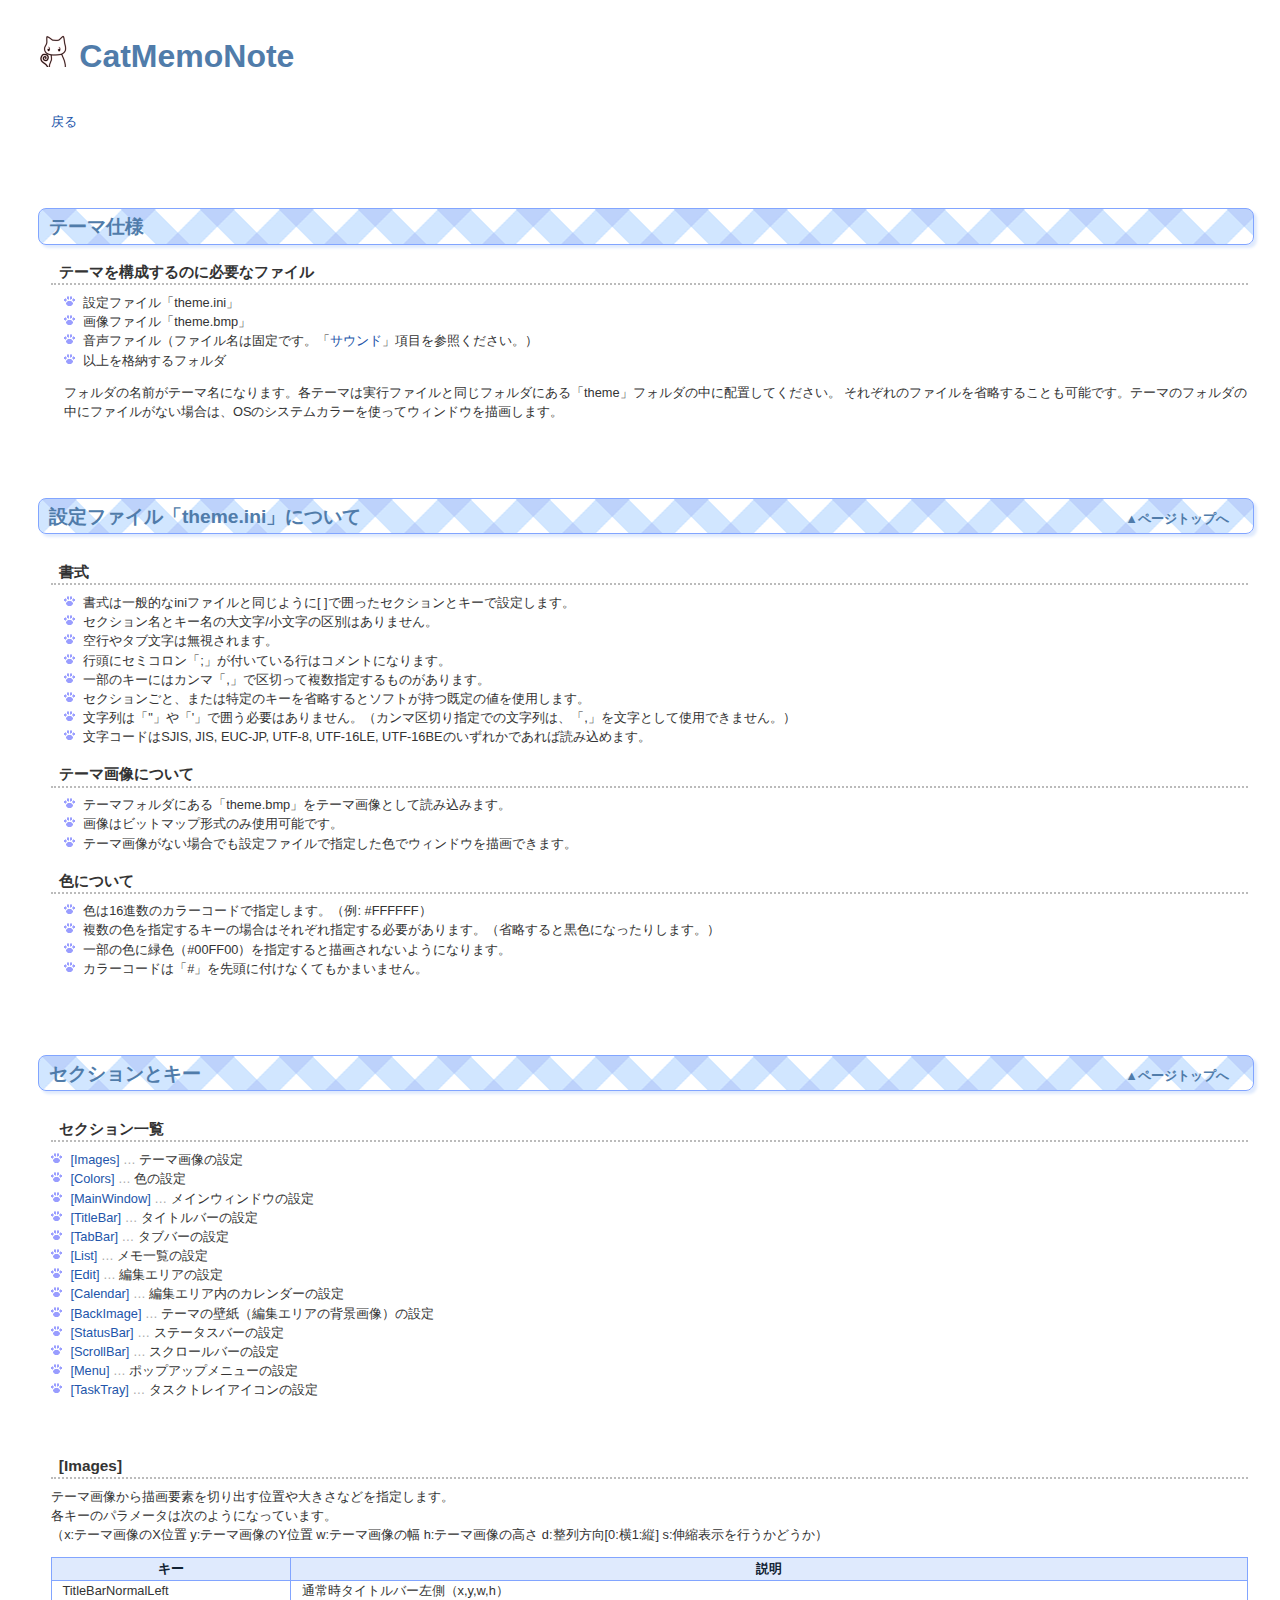
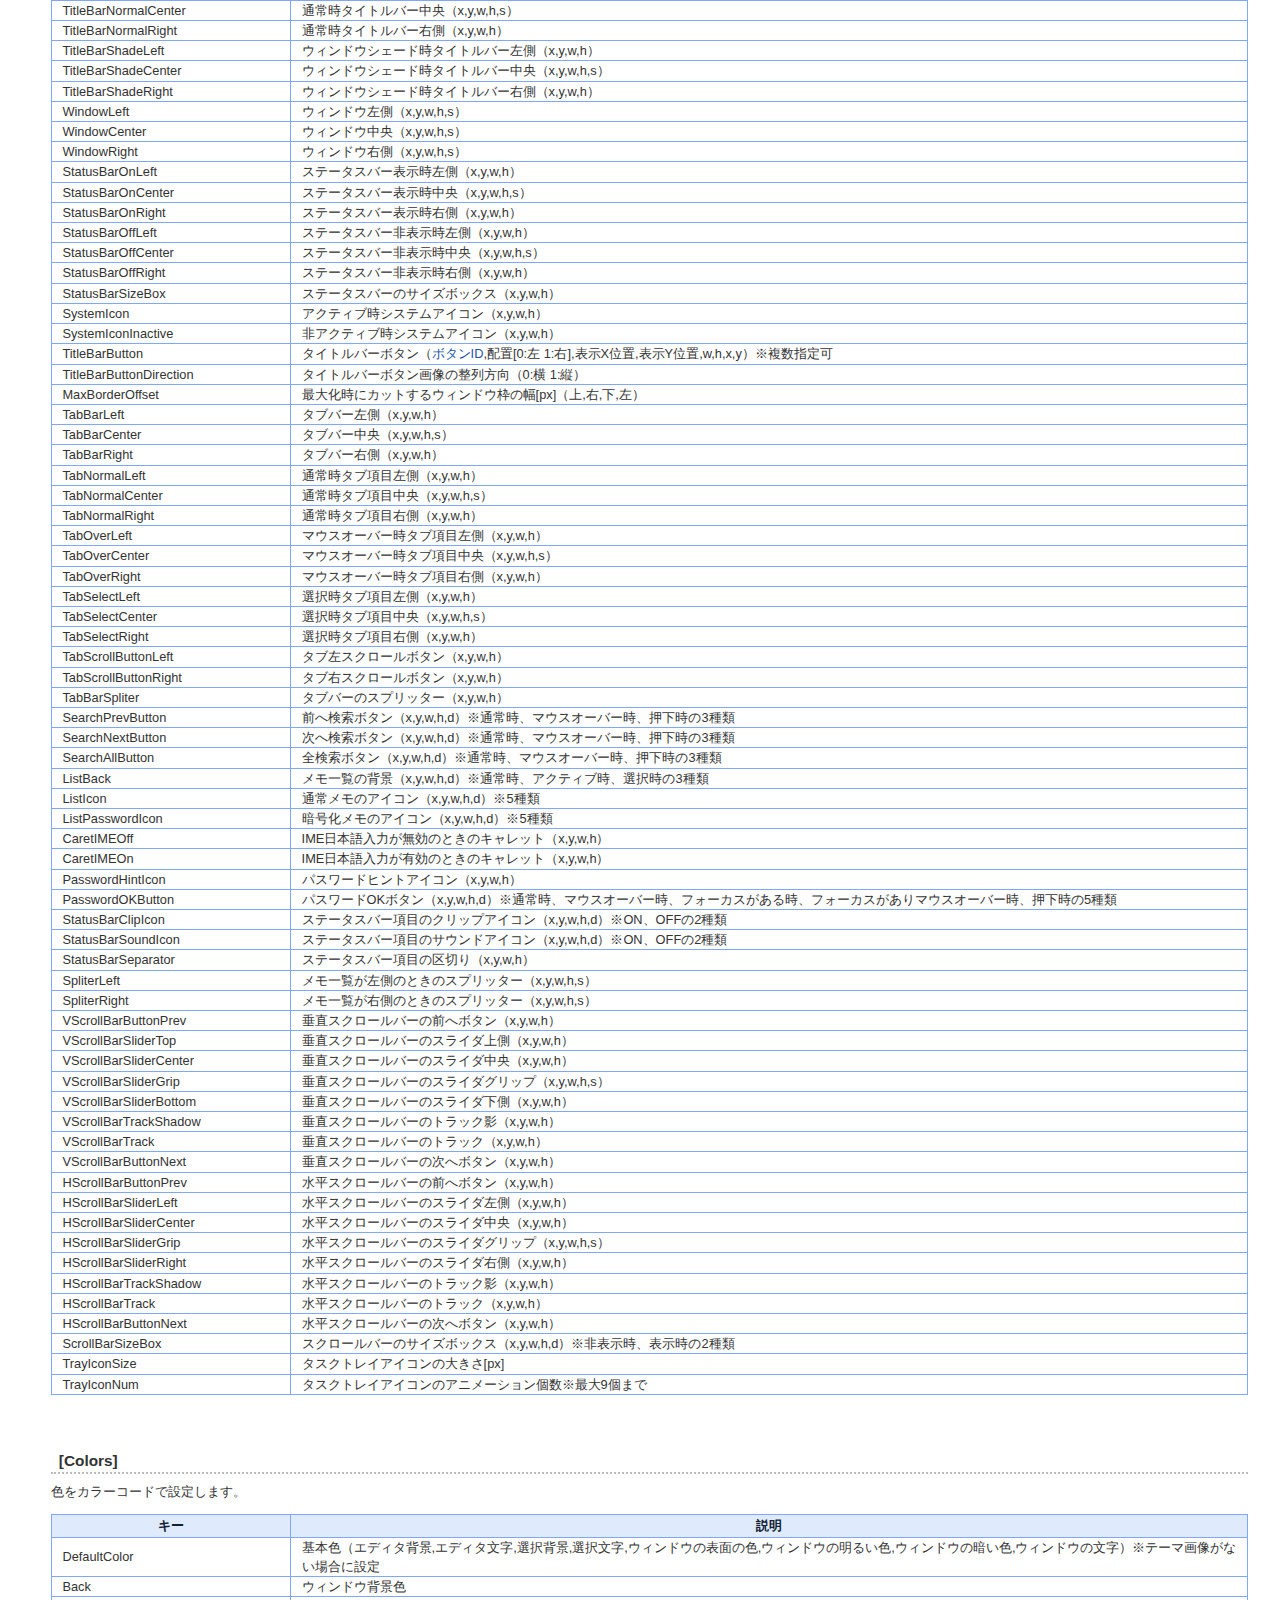
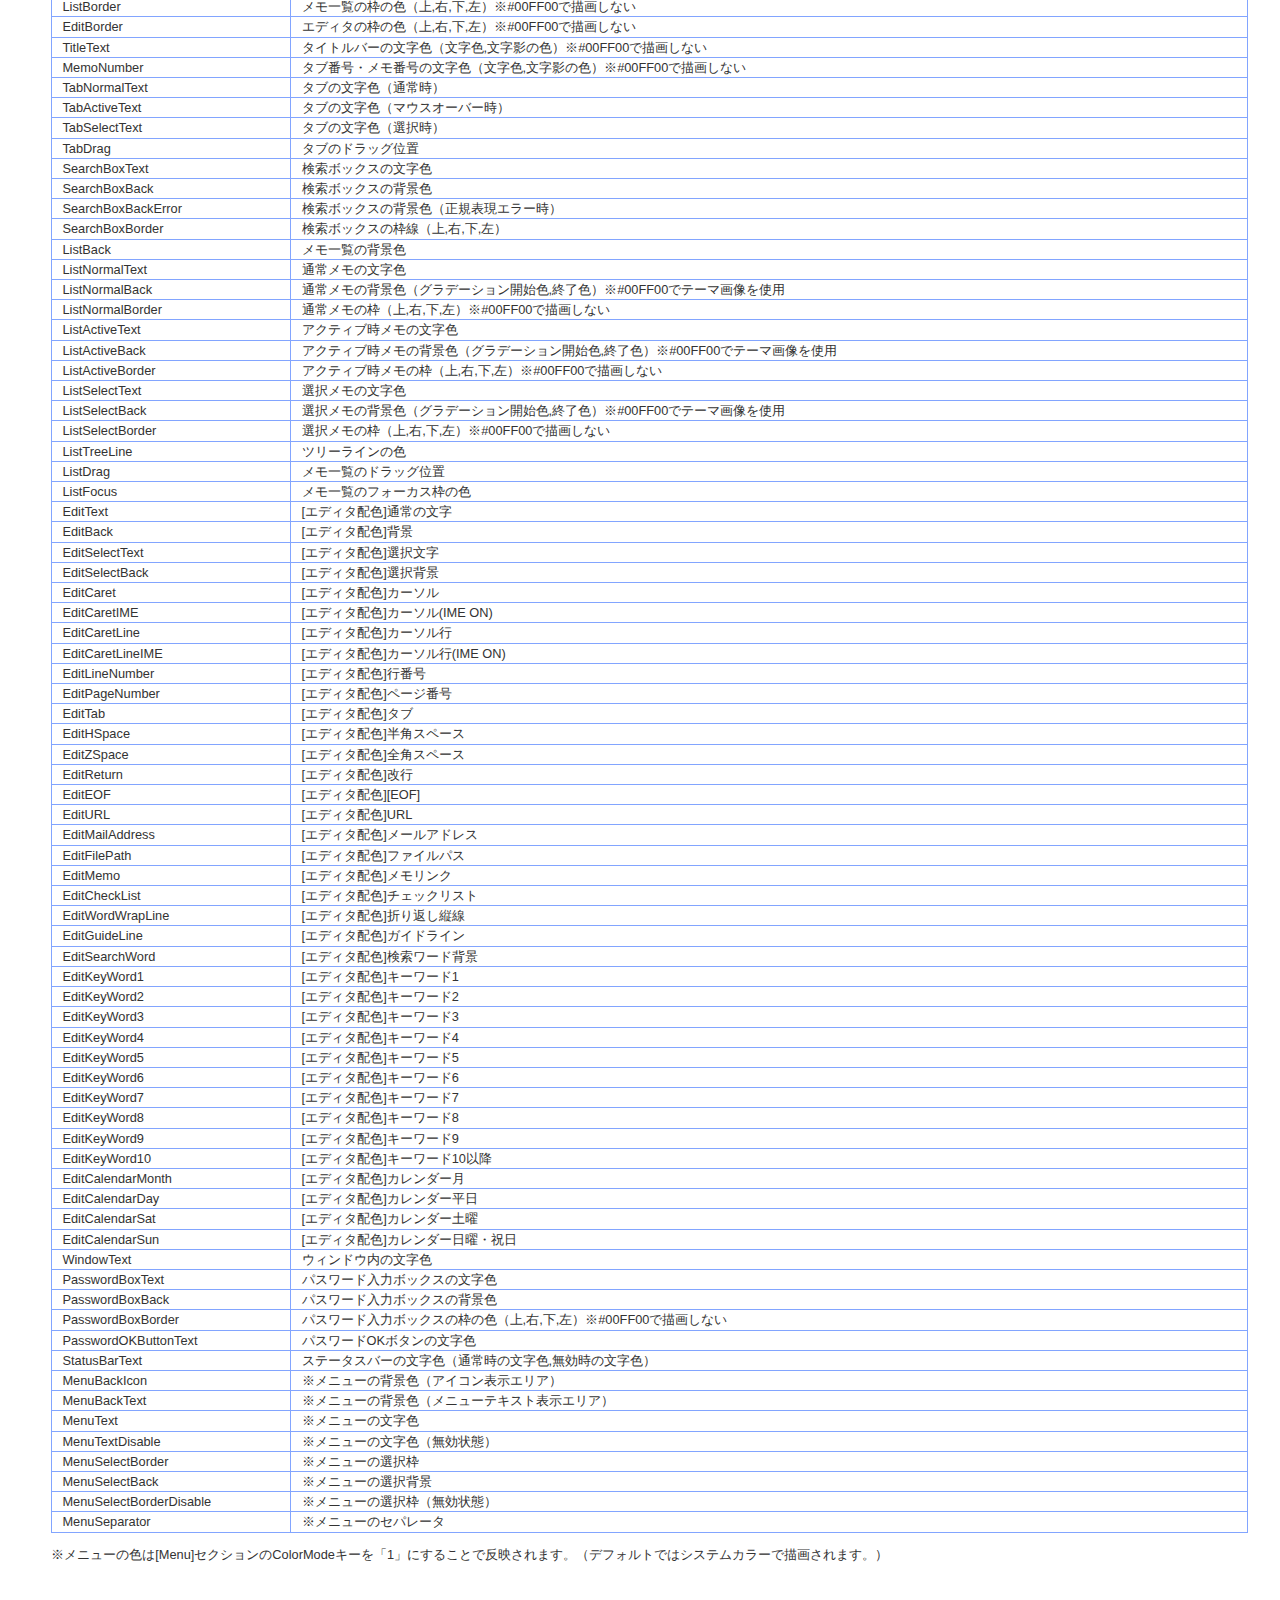
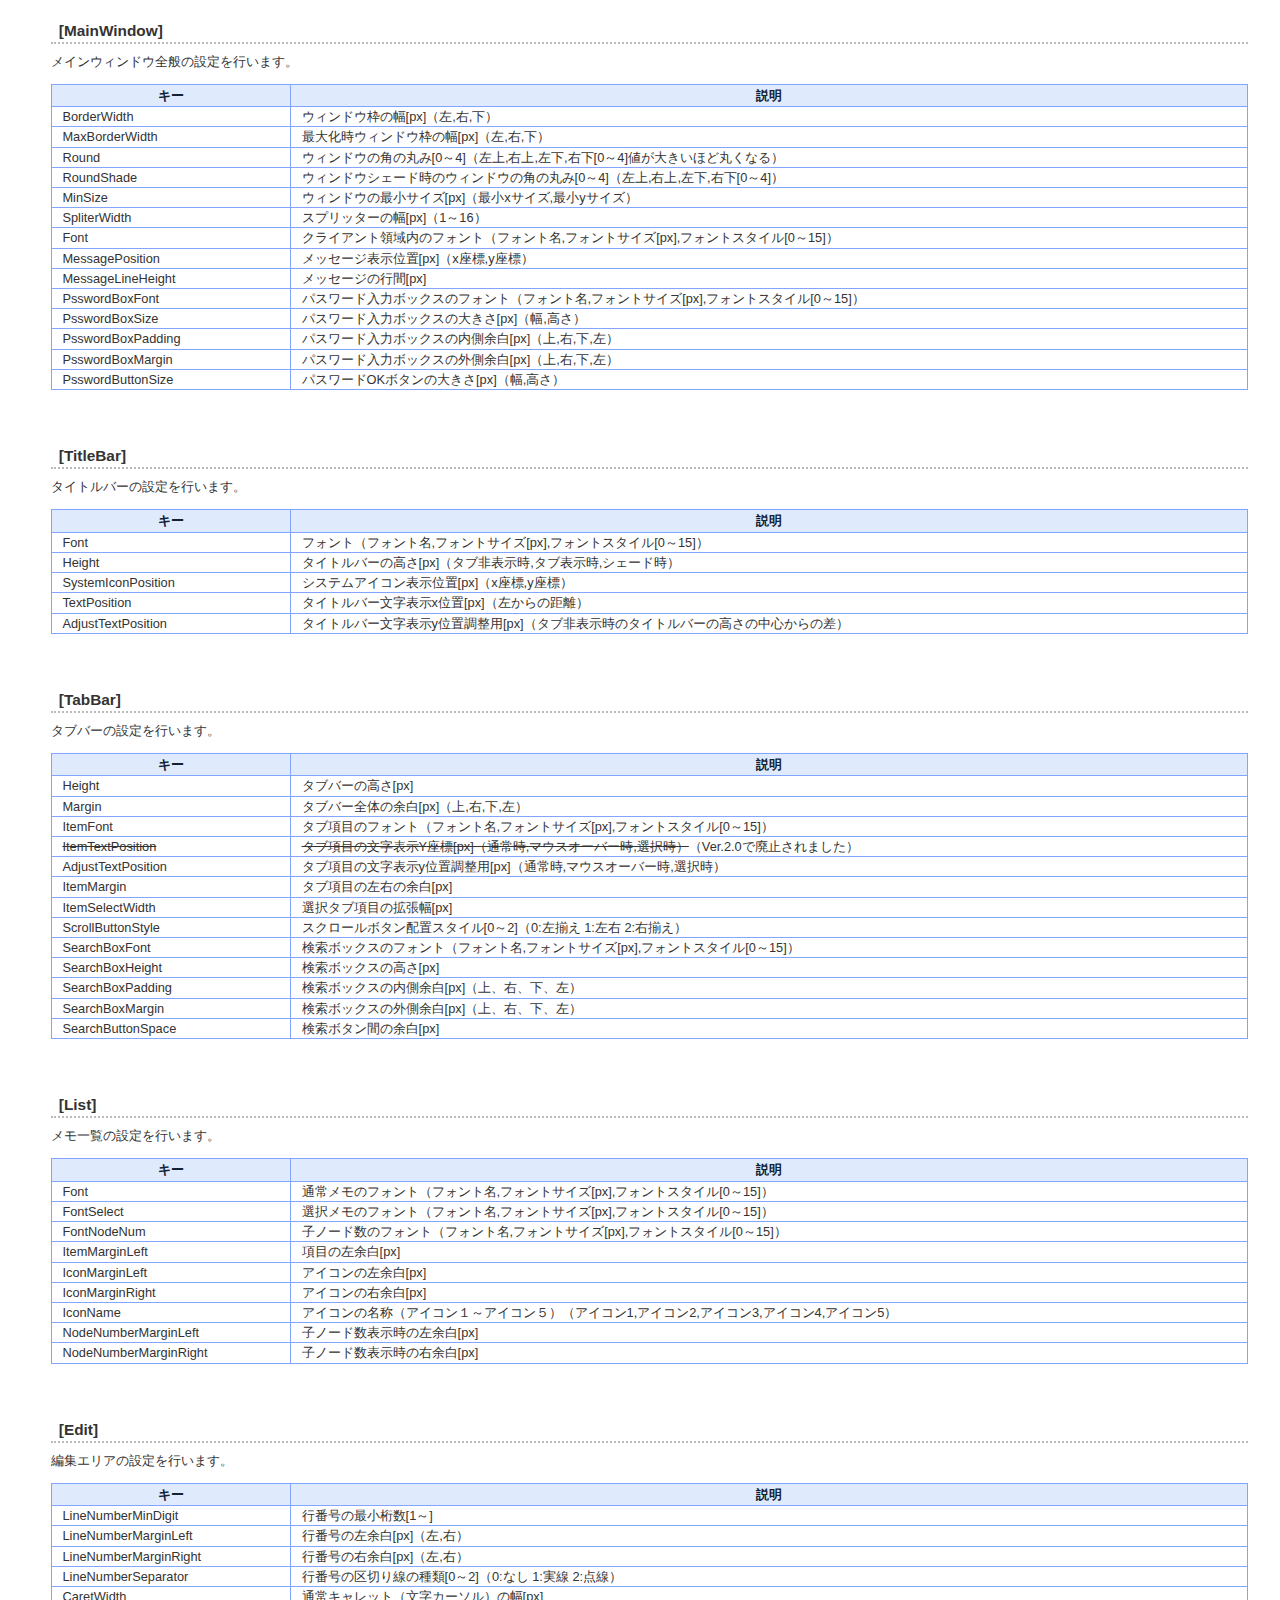
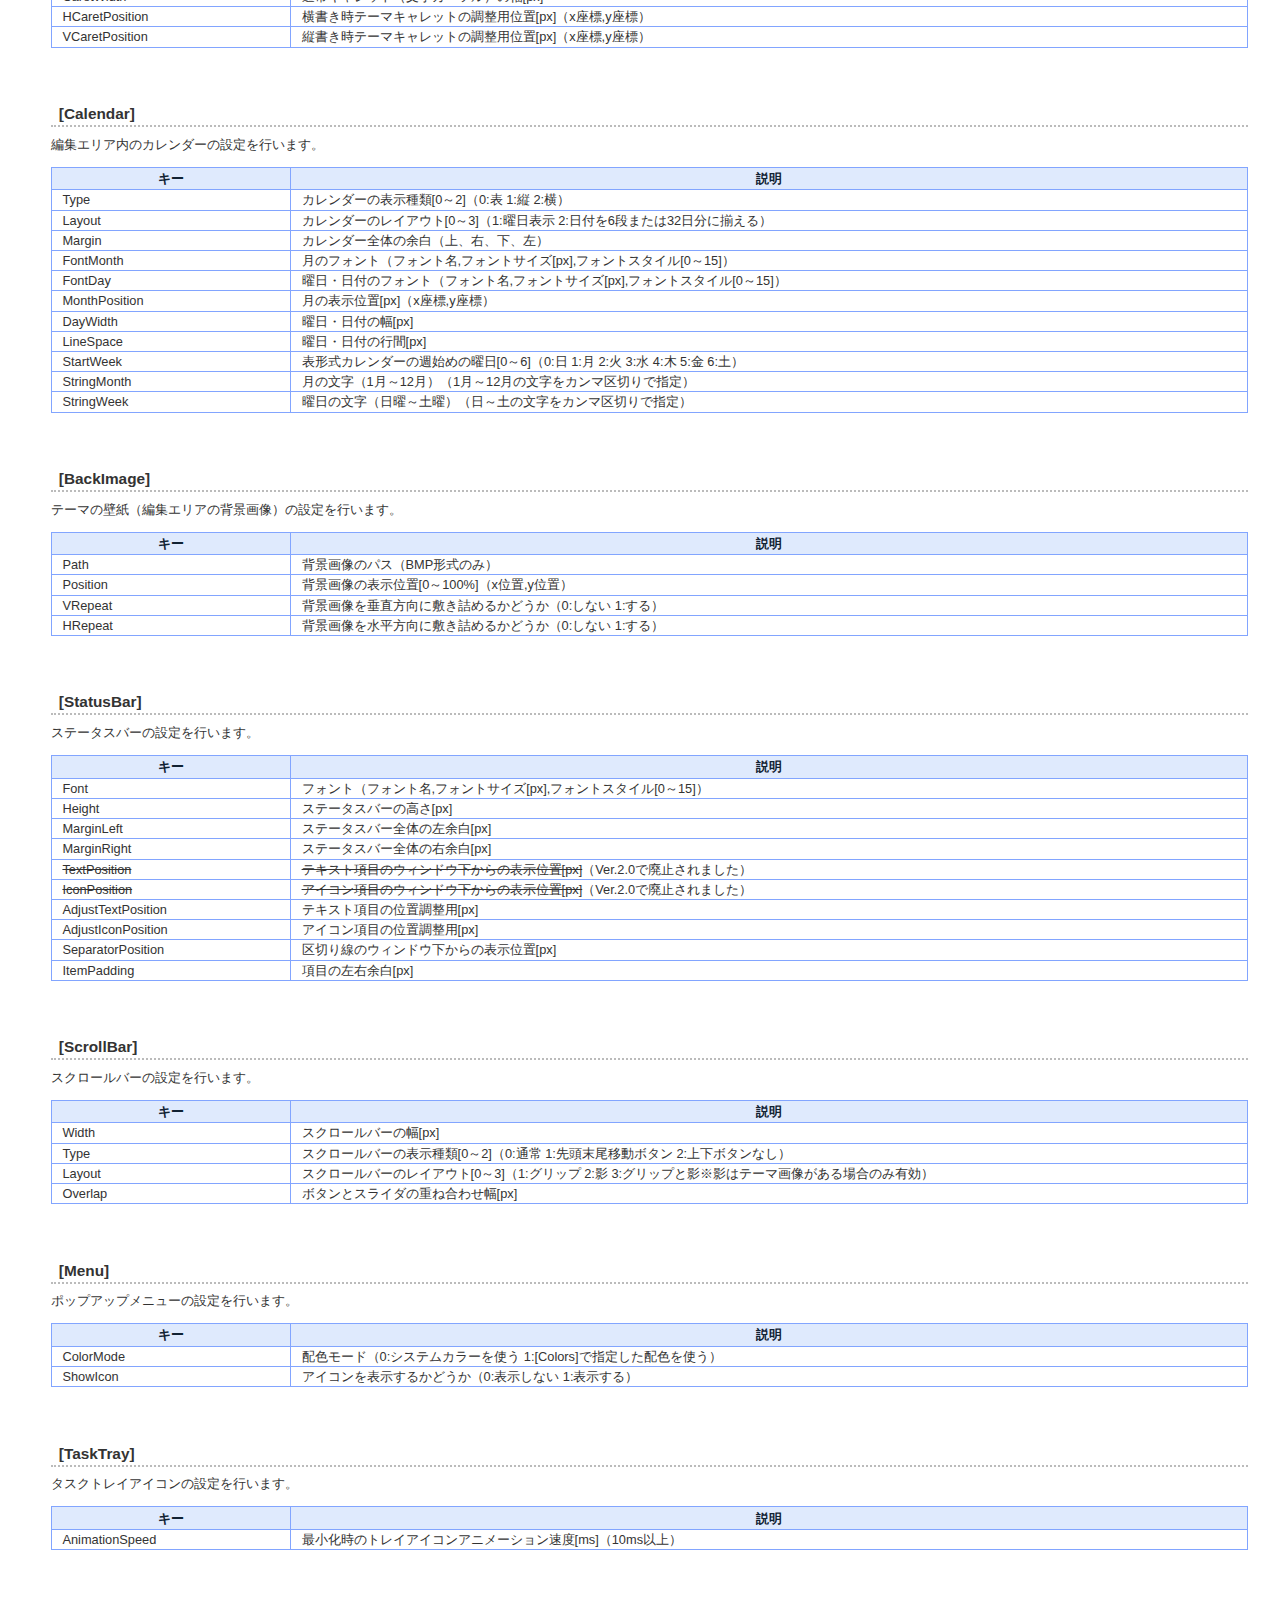
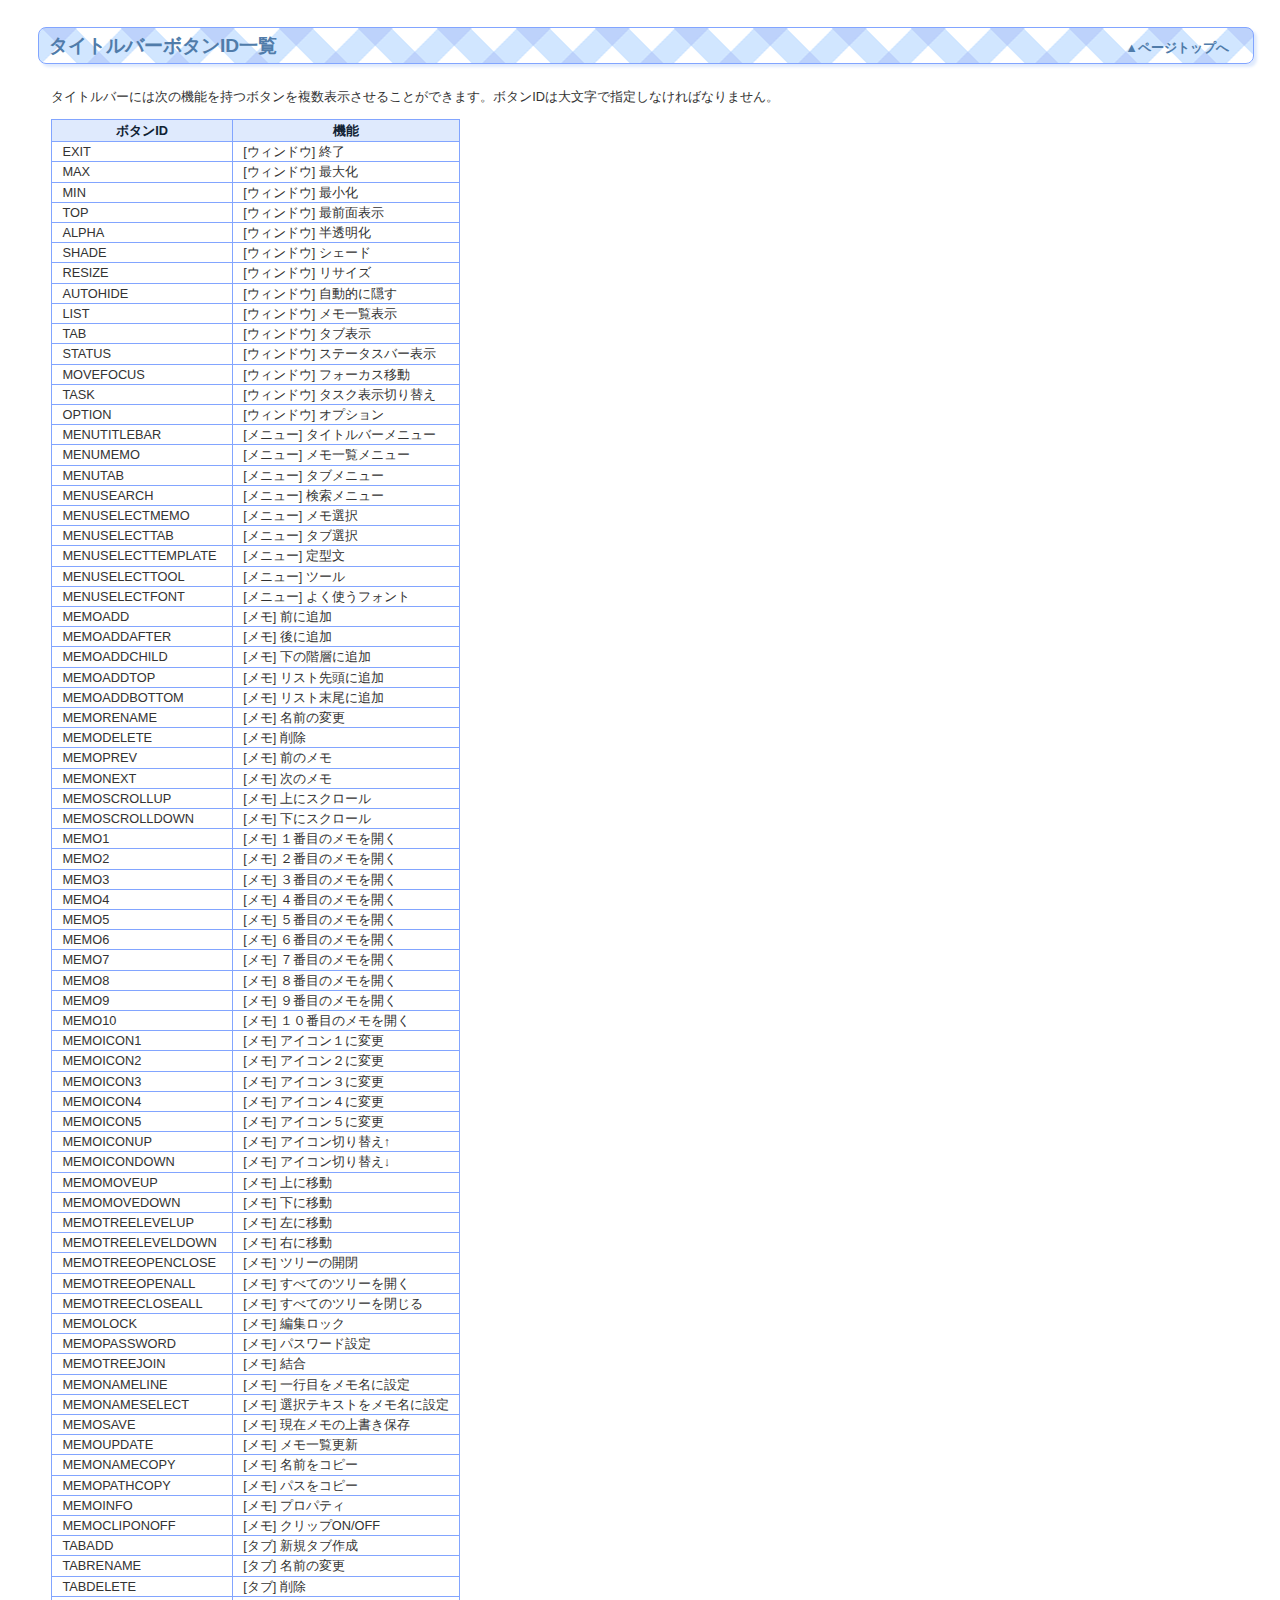
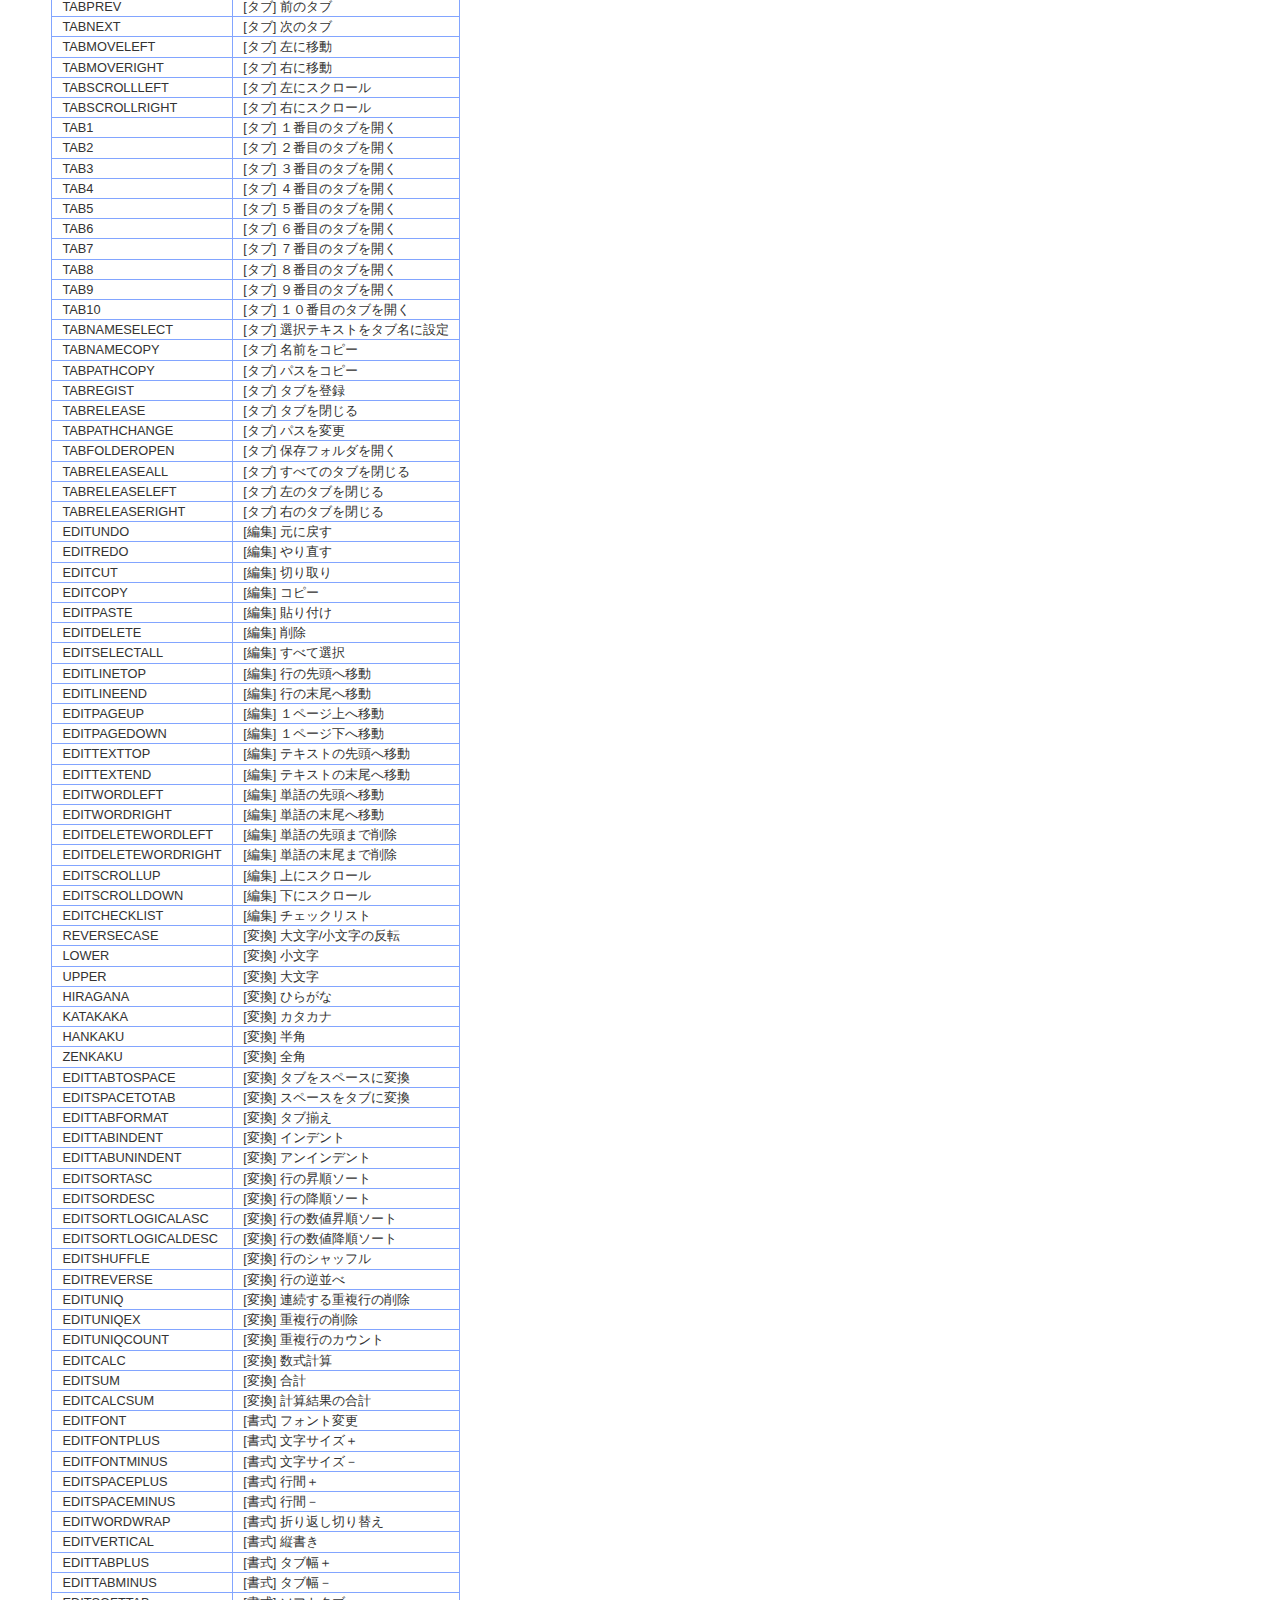
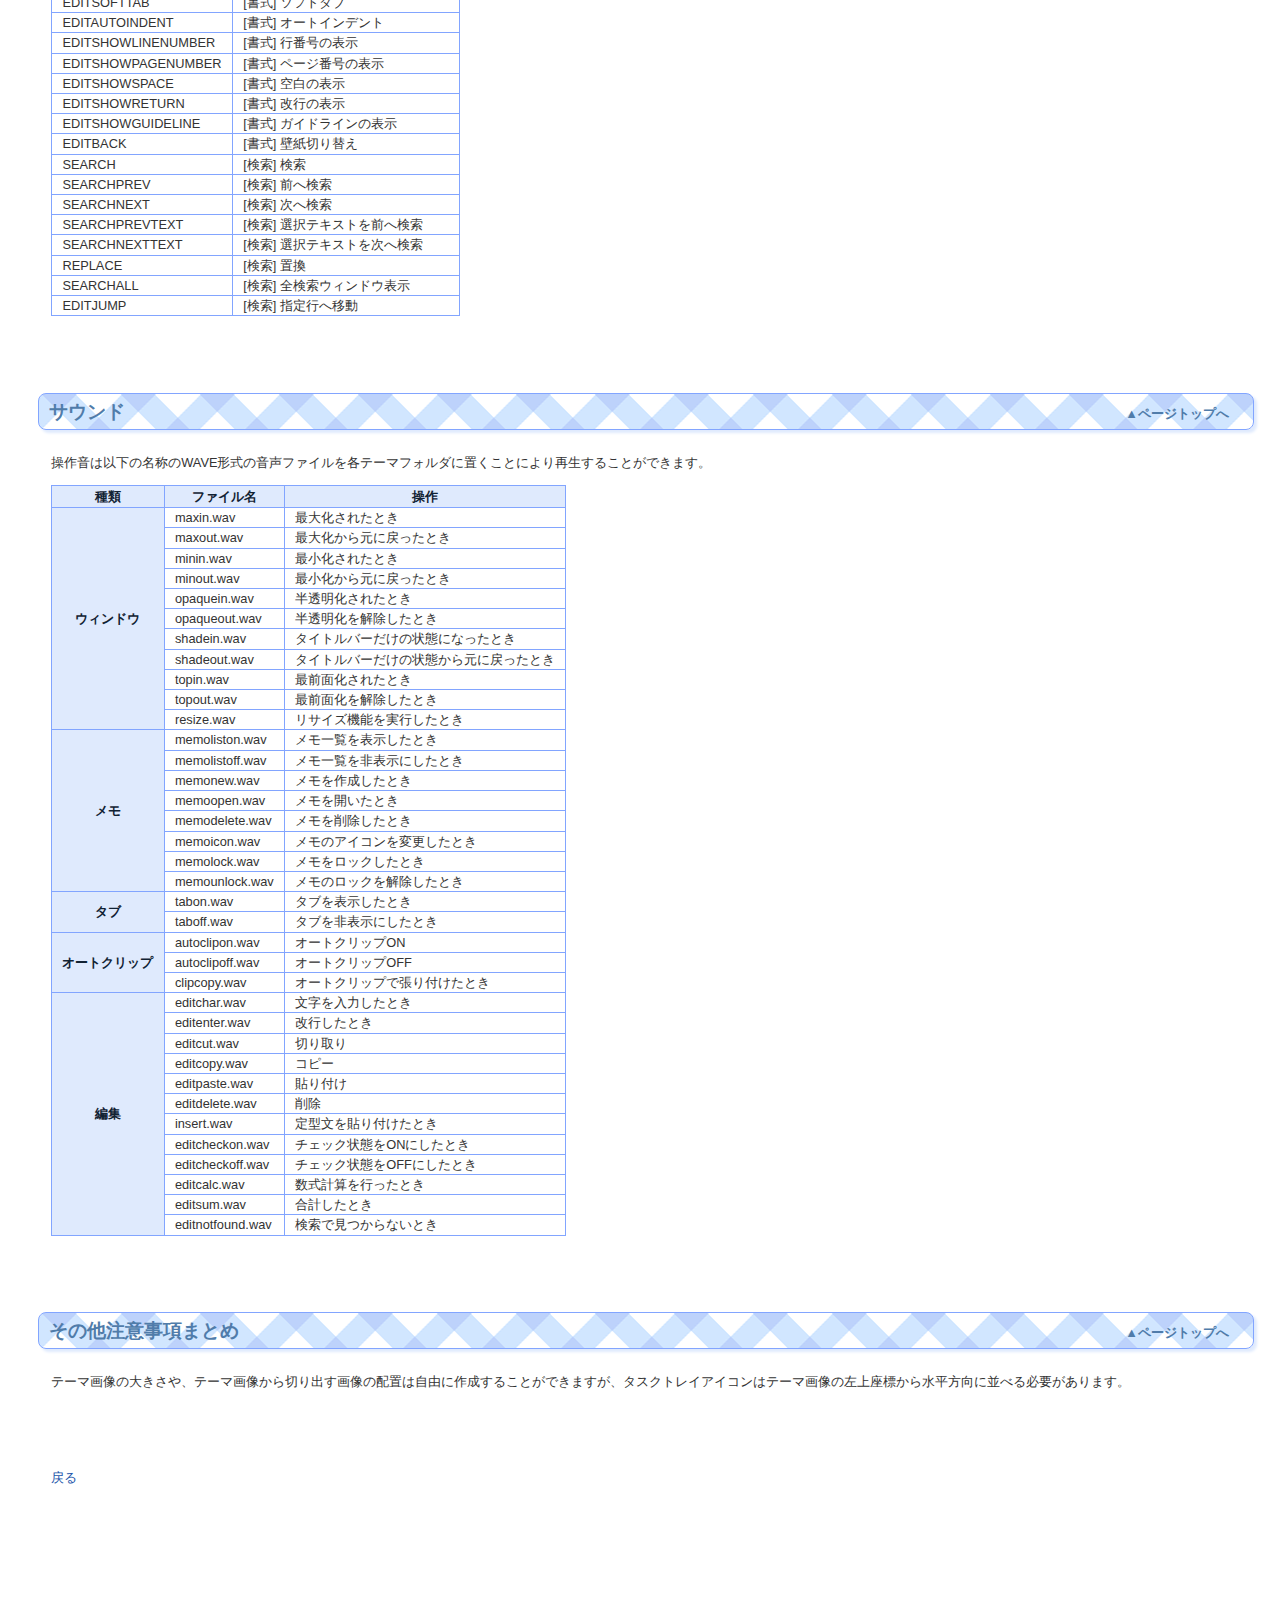
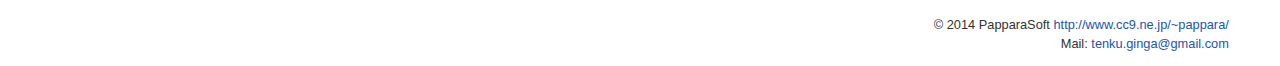
<file: CatMemoNote/manual/html/theme.html>
<!DOCTYPE HTML PUBLIC "-//W3C//DTD HTML 4.01 Transitional//EN" "http://www.w3.org/TR/html4/loose.dtd">
<html lang="ja">
<head>
	<meta name="robots" content="noindex,nofollow">
	<meta http-equiv="Content-Type" content="text/html; charset=UTF-8">
	<meta http-equiv="Content-Style-Type" content="text/css">
	<link rel="stylesheet" href="./common.css" type="text/css">
	<title>テーマ仕様 - CatMemoNote</title>
</head>
<body>

	<h1 id="header"><img src="./icon.png" width="32" height="32"> CatMemoNote</h1>



	<div class="information">
		<a href="../index.html">戻る</a>
	</div>



	<h2 id="info">テーマ仕様</h2>
	<div class="information">
		<h3>テーマを構成するのに必要なファイル</h3>
		<div class="indent">
			<ul>
				<li>設定ファイル「theme.ini」</li>
				<li>画像ファイル「theme.bmp」</li>
				<li>音声ファイル（ファイル名は固定です。「<a href="#sound">サウンド</a>」項目を参照ください。）</li>
				<li>以上を格納するフォルダ</li>
			</ul>
			<p>
				フォルダの名前がテーマ名になります。各テーマは実行ファイルと同じフォルダにある「theme」フォルダの中に配置してください。
				それぞれのファイルを省略することも可能です。テーマのフォルダの中にファイルがない場合は、OSのシステムカラーを使ってウィンドウを描画します。<br>
			</p>
		</div>
	</div>



	<h2 id="inifile">設定ファイル「theme.ini」について</h2><div class="pagetop"><a href="#header">▲ページトップへ</a></div>
	<div class="information">
		<h3>書式</h3>
		<div class="indent">
			<ul>
				<li>書式は一般的なiniファイルと同じように[ ]で囲ったセクションとキーで設定します。</li>
				<li>セクション名とキー名の大文字/小文字の区別はありません。</li>
				<li>空行やタブ文字は無視されます。</li>
				<li>行頭にセミコロン「;」が付いている行はコメントになります。</li>
				<li>一部のキーにはカンマ「,」で区切って複数指定するものがあります。</li>
				<li>セクションごと、または特定のキーを省略するとソフトが持つ既定の値を使用します。</li>
				<li>文字列は「&#34;」や「&#39;」で囲う必要はありません。（カンマ区切り指定での文字列は、「,」を文字として使用できません。）</li>
				<li>文字コードはSJIS, JIS, EUC-JP, UTF-8, UTF-16LE, UTF-16BEのいずれかであれば読み込めます。</li>
			</ul>
		</div>
		<h3>テーマ画像について</h3>
		<div class="indent">
			<ul>
				<li>テーマフォルダにある「theme.bmp」をテーマ画像として読み込みます。</li>
				<li>画像はビットマップ形式のみ使用可能です。</li>
				<li>テーマ画像がない場合でも設定ファイルで指定した色でウィンドウを描画できます。</li>
			</ul>
		</div>
		<h3>色について</h3>
		<div class="indent">
			<ul>
				<li>色は16進数のカラーコードで指定します。（例: #FFFFFF）</li>
				<li>複数の色を指定するキーの場合はそれぞれ指定する必要があります。（省略すると黒色になったりします。）</li>
				<li>一部の色に緑色（#00FF00）を指定すると描画されないようになります。</li>
				<li>カラーコードは「#」を先頭に付けなくてもかまいません。</li>
			</ul>
		</div>
	</div>



	<h2 id="sectionandkey">セクションとキー</h2><div class="pagetop"><a href="#header">▲ページトップへ</a></div>
	<div class="information">
		<h3>セクション一覧</h3>
		<div class="marginbottom_wide">
			<ul>
				<li><a href="#sectionandkey_images">[Images]</a> <span class="detail">…</span> テーマ画像の設定</li>
				<li><a href="#sectionandkey_colors">[Colors]</a> <span class="detail">…</span> 色の設定</li>
				<li><a href="#sectionandkey_mainwindow">[MainWindow]</a> <span class="detail">…</span> メインウィンドウの設定</li>
				<li><a href="#sectionandkey_titlebar">[TitleBar]</a> <span class="detail">…</span> タイトルバーの設定</li>
				<li><a href="#sectionandkey_tabbar">[TabBar]</a> <span class="detail">…</span> タブバーの設定</li>
				<li><a href="#sectionandkey_list">[List]</a> <span class="detail">…</span> メモ一覧の設定</li>
				<li><a href="#sectionandkey_edit">[Edit]</a> <span class="detail">…</span> 編集エリアの設定</li>
				<li><a href="#sectionandkey_calendar">[Calendar]</a> <span class="detail">…</span> 編集エリア内のカレンダーの設定</li>
				<li><a href="#sectionandkey_backimage">[BackImage]</a> <span class="detail">…</span> テーマの壁紙（編集エリアの背景画像）の設定</li>
				<li><a href="#sectionandkey_statusbar">[StatusBar]</a> <span class="detail">…</span> ステータスバーの設定</li>
				<li><a href="#sectionandkey_scrollbar">[ScrollBar]</a> <span class="detail">…</span> スクロールバーの設定</li>
				<li><a href="#sectionandkey_menu">[Menu]</a> <span class="detail">…</span> ポップアップメニューの設定</li>
				<li><a href="#sectionandkey_tasktray">[TaskTray]</a> <span class="detail">…</span> タスクトレイアイコンの設定</li>
			</ul>
		</div>
		<h3 id="sectionandkey_images">[Images]</h3>
		<div class="marginbottom_wide">
			<p>
				テーマ画像から描画要素を切り出す位置や大きさなどを指定します。<br>
				各キーのパラメータは次のようになっています。<br>
				（x:テーマ画像のX位置 y:テーマ画像のY位置 w:テーマ画像の幅 h:テーマ画像の高さ d:整列方向[0:横1:縦] s:伸縮表示を行うかどうか）<br>
			</p>
			<table class="highlighttable" width="100%">
				<tr><th width="20%">キー</th><th width="80%">説明</th></tr>
					<tr><td>TitleBarNormalLeft</td>						<td>通常時タイトルバー左側（x,y,w,h）</td></tr>
					<tr><td>TitleBarNormalCenter</td>					<td>通常時タイトルバー中央（x,y,w,h,s）</td></tr>
					<tr><td>TitleBarNormalRight</td>					<td>通常時タイトルバー右側（x,y,w,h）</td></tr>
					<tr><td>TitleBarShadeLeft</td>						<td>ウィンドウシェード時タイトルバー左側（x,y,w,h）</td></tr>
					<tr><td>TitleBarShadeCenter</td>					<td>ウィンドウシェード時タイトルバー中央（x,y,w,h,s）</td></tr>
					<tr><td>TitleBarShadeRight</td>						<td>ウィンドウシェード時タイトルバー右側（x,y,w,h）</td></tr>
					<tr><td>WindowLeft</td>								<td>ウィンドウ左側（x,y,w,h,s）</td></tr>
					<tr><td>WindowCenter</td>							<td>ウィンドウ中央（x,y,w,h,s）</td></tr>
					<tr><td>WindowRight</td>							<td>ウィンドウ右側（x,y,w,h,s）</td></tr>
					<tr><td>StatusBarOnLeft</td>						<td>ステータスバー表示時左側（x,y,w,h）</td></tr>
					<tr><td>StatusBarOnCenter</td>						<td>ステータスバー表示時中央（x,y,w,h,s）</td></tr>
					<tr><td>StatusBarOnRight</td>						<td>ステータスバー表示時右側（x,y,w,h）</td></tr>
					<tr><td>StatusBarOffLeft</td>						<td>ステータスバー非表示時左側（x,y,w,h）</td></tr>
					<tr><td>StatusBarOffCenter</td>						<td>ステータスバー非表示時中央（x,y,w,h,s）</td></tr>
					<tr><td>StatusBarOffRight</td>						<td>ステータスバー非表示時右側（x,y,w,h）</td></tr>
					<tr><td>StatusBarSizeBox</td>						<td>ステータスバーのサイズボックス（x,y,w,h）</td></tr>
					<tr><td>SystemIcon</td>								<td>アクティブ時システムアイコン（x,y,w,h）</td></tr>
					<tr><td>SystemIconInactive</td>						<td>非アクティブ時システムアイコン（x,y,w,h）</td></tr>
					<tr><td>TitleBarButton</td>							<td>タイトルバーボタン（<a href="#titlebarbuttonid">ボタンID</a>,配置[0:左 1:右],表示X位置,表示Y位置,w,h,x,y）※複数指定可</td></tr>
					<tr><td>TitleBarButtonDirection</td>				<td>タイトルバーボタン画像の整列方向（0:横 1:縦）</td></tr>
					<tr><td>MaxBorderOffset</td>						<td>最大化時にカットするウィンドウ枠の幅[px]（上,右,下,左）</td></tr>
					<tr><td>TabBarLeft</td>								<td>タブバー左側（x,y,w,h）</td></tr>
					<tr><td>TabBarCenter</td>							<td>タブバー中央（x,y,w,h,s）</td></tr>
					<tr><td>TabBarRight</td>							<td>タブバー右側（x,y,w,h）</td></tr>
					<tr><td>TabNormalLeft</td>							<td>通常時タブ項目左側（x,y,w,h）</td></tr>
					<tr><td>TabNormalCenter</td>						<td>通常時タブ項目中央（x,y,w,h,s）</td></tr>
					<tr><td>TabNormalRight</td>							<td>通常時タブ項目右側（x,y,w,h）</td></tr>
					<tr><td>TabOverLeft</td>							<td>マウスオーバー時タブ項目左側（x,y,w,h）</td></tr>
					<tr><td>TabOverCenter</td>							<td>マウスオーバー時タブ項目中央（x,y,w,h,s）</td></tr>
					<tr><td>TabOverRight</td>							<td>マウスオーバー時タブ項目右側（x,y,w,h）</td></tr>
					<tr><td>TabSelectLeft</td>							<td>選択時タブ項目左側（x,y,w,h）</td></tr>
					<tr><td>TabSelectCenter</td>						<td>選択時タブ項目中央（x,y,w,h,s）</td></tr>
					<tr><td>TabSelectRight</td>							<td>選択時タブ項目右側（x,y,w,h）</td></tr>
					<tr><td>TabScrollButtonLeft</td>					<td>タブ左スクロールボタン（x,y,w,h）</td></tr>
					<tr><td>TabScrollButtonRight</td>					<td>タブ右スクロールボタン（x,y,w,h）</td></tr>
					<tr><td>TabBarSpliter</td>							<td>タブバーのスプリッター（x,y,w,h）</td></tr>
					<tr><td>SearchPrevButton</td>						<td>前へ検索ボタン（x,y,w,h,d）※通常時、マウスオーバー時、押下時の3種類</td></tr>
					<tr><td>SearchNextButton</td>						<td>次へ検索ボタン（x,y,w,h,d）※通常時、マウスオーバー時、押下時の3種類</td></tr>
					<tr><td>SearchAllButton</td>						<td>全検索ボタン（x,y,w,h,d）※通常時、マウスオーバー時、押下時の3種類</td></tr>
					<tr><td>ListBack</td>								<td>メモ一覧の背景（x,y,w,h,d）※通常時、アクティブ時、選択時の3種類</td></tr>
					<tr><td>ListIcon</td>								<td>通常メモのアイコン（x,y,w,h,d）※5種類</td></tr>
					<tr><td>ListPasswordIcon</td>						<td>暗号化メモのアイコン（x,y,w,h,d）※5種類</td></tr>
					<tr><td>CaretIMEOff</td>							<td>IME日本語入力が無効のときのキャレット（x,y,w,h）</td></tr>
					<tr><td>CaretIMEOn</td>								<td>IME日本語入力が有効のときのキャレット（x,y,w,h）</td></tr>
					<tr><td>PasswordHintIcon</td>						<td>パスワードヒントアイコン（x,y,w,h）</td></tr>
					<tr><td>PasswordOKButton</td>						<td>パスワードOKボタン（x,y,w,h,d）※通常時、マウスオーバー時、フォーカスがある時、フォーカスがありマウスオーバー時、押下時の5種類</td></tr>
					<tr><td>StatusBarClipIcon</td>						<td>ステータスバー項目のクリップアイコン（x,y,w,h,d）※ON、OFFの2種類</td></tr>
					<tr><td>StatusBarSoundIcon</td>						<td>ステータスバー項目のサウンドアイコン（x,y,w,h,d）※ON、OFFの2種類</td></tr>
					<tr><td>StatusBarSeparator</td>						<td>ステータスバー項目の区切り（x,y,w,h）</td></tr>
					<tr><td>SpliterLeft</td>							<td>メモ一覧が左側のときのスプリッター（x,y,w,h,s）</td></tr>
					<tr><td>SpliterRight</td>							<td>メモ一覧が右側のときのスプリッター（x,y,w,h,s）</td></tr>
					<tr><td>VScrollBarButtonPrev</td>					<td>垂直スクロールバーの前へボタン（x,y,w,h）</td></tr>
					<tr><td>VScrollBarSliderTop</td>					<td>垂直スクロールバーのスライダ上側（x,y,w,h）</td></tr>
					<tr><td>VScrollBarSliderCenter</td>					<td>垂直スクロールバーのスライダ中央（x,y,w,h）</td></tr>
					<tr><td>VScrollBarSliderGrip</td>					<td>垂直スクロールバーのスライダグリップ（x,y,w,h,s）</td></tr>
					<tr><td>VScrollBarSliderBottom</td>					<td>垂直スクロールバーのスライダ下側（x,y,w,h）</td></tr>
					<tr><td>VScrollBarTrackShadow</td>					<td>垂直スクロールバーのトラック影（x,y,w,h）</td></tr>
					<tr><td>VScrollBarTrack</td>						<td>垂直スクロールバーのトラック（x,y,w,h）</td></tr>
					<tr><td>VScrollBarButtonNext</td>					<td>垂直スクロールバーの次へボタン（x,y,w,h）</td></tr>
					<tr><td>HScrollBarButtonPrev</td>					<td>水平スクロールバーの前へボタン（x,y,w,h）</td></tr>
					<tr><td>HScrollBarSliderLeft</td>					<td>水平スクロールバーのスライダ左側（x,y,w,h）</td></tr>
					<tr><td>HScrollBarSliderCenter</td>					<td>水平スクロールバーのスライダ中央（x,y,w,h）</td></tr>
					<tr><td>HScrollBarSliderGrip</td>					<td>水平スクロールバーのスライダグリップ（x,y,w,h,s）</td></tr>
					<tr><td>HScrollBarSliderRight</td>					<td>水平スクロールバーのスライダ右側（x,y,w,h）</td></tr>
					<tr><td>HScrollBarTrackShadow</td>					<td>水平スクロールバーのトラック影（x,y,w,h）</td></tr>
					<tr><td>HScrollBarTrack</td>						<td>水平スクロールバーのトラック（x,y,w,h）</td></tr>
					<tr><td>HScrollBarButtonNext</td>					<td>水平スクロールバーの次へボタン（x,y,w,h）</td></tr>
					<tr><td>ScrollBarSizeBox</td>						<td>スクロールバーのサイズボックス（x,y,w,h,d）※非表示時、表示時の2種類</td></tr>
					<tr><td>TrayIconSize</td>							<td>タスクトレイアイコンの大きさ[px]</td></tr>
					<tr><td>TrayIconNum</td>							<td>タスクトレイアイコンのアニメーション個数※最大9個まで</td></tr>
			</table>
		</div>

		<h3 id="sectionandkey_colors">[Colors]</h3>
		<div class="marginbottom_wide">
			<p>
				色をカラーコードで設定します。<br>
			</p>
			<table class="highlighttable" width="100%">
				<tr><th width="20%">キー</th><th width="80%">説明</th></tr>
				<tr><td>DefaultColor</td>								<td>基本色（エディタ背景,エディタ文字,選択背景,選択文字,ウィンドウの表面の色,ウィンドウの明るい色,ウィンドウの暗い色,ウィンドウの文字）※テーマ画像がない場合に設定</td></tr>
				<tr><td>Back</td>										<td>ウィンドウ背景色</td></tr>
				<tr><td>ListBorder</td>									<td>メモ一覧の枠の色（上,右,下,左）※#00FF00で描画しない</td></tr>
				<tr><td>EditBorder</td>									<td>エディタの枠の色（上,右,下,左）※#00FF00で描画しない</td></tr>
				<tr><td>TitleText</td>									<td>タイトルバーの文字色（文字色,文字影の色）※#00FF00で描画しない</td></tr>
				<tr><td>MemoNumber</td>									<td>タブ番号・メモ番号の文字色（文字色,文字影の色）※#00FF00で描画しない</td></tr>
				<tr><td>TabNormalText</td>								<td>タブの文字色（通常時）</td></tr>
				<tr><td>TabActiveText</td>								<td>タブの文字色（マウスオーバー時）</td></tr>
				<tr><td>TabSelectText</td>								<td>タブの文字色（選択時）</td></tr>
				<tr><td>TabDrag</td>									<td>タブのドラッグ位置</td></tr>
				<tr><td>SearchBoxText</td>								<td>検索ボックスの文字色</td></tr>
				<tr><td>SearchBoxBack</td>								<td>検索ボックスの背景色</td></tr>
				<tr><td>SearchBoxBackError</td>							<td>検索ボックスの背景色（正規表現エラー時）</td></tr>
				<tr><td>SearchBoxBorder</td>							<td>検索ボックスの枠線（上,右,下,左）</td></tr>
				<tr><td>ListBack</td>									<td>メモ一覧の背景色</td></tr>
				<tr><td>ListNormalText</td>								<td>通常メモの文字色</td></tr>
				<tr><td>ListNormalBack</td>								<td>通常メモの背景色（グラデーション開始色,終了色）※#00FF00でテーマ画像を使用</td></tr>
				<tr><td>ListNormalBorder</td>							<td>通常メモの枠（上,右,下,左）※#00FF00で描画しない</td></tr>
				<tr><td>ListActiveText</td>								<td>アクティブ時メモの文字色</td></tr>
				<tr><td>ListActiveBack</td>								<td>アクティブ時メモの背景色（グラデーション開始色,終了色）※#00FF00でテーマ画像を使用</td></tr>
				<tr><td>ListActiveBorder</td>							<td>アクティブ時メモの枠（上,右,下,左）※#00FF00で描画しない</td></tr>
				<tr><td>ListSelectText</td>								<td>選択メモの文字色</td></tr>
				<tr><td>ListSelectBack</td>								<td>選択メモの背景色（グラデーション開始色,終了色）※#00FF00でテーマ画像を使用</td></tr>
				<tr><td>ListSelectBorder</td>							<td>選択メモの枠（上,右,下,左）※#00FF00で描画しない</td></tr>
				<tr><td>ListTreeLine</td>								<td>ツリーラインの色</td></tr>
				<tr><td>ListDrag</td>									<td>メモ一覧のドラッグ位置</td></tr>
				<tr><td>ListFocus</td>									<td>メモ一覧のフォーカス枠の色</td></tr>
				<tr><td>EditText</td>									<td>[エディタ配色]通常の文字</td></tr>
				<tr><td>EditBack</td>									<td>[エディタ配色]背景</td></tr>
				<tr><td>EditSelectText</td>								<td>[エディタ配色]選択文字</td></tr>
				<tr><td>EditSelectBack</td>								<td>[エディタ配色]選択背景</td></tr>
				<tr><td>EditCaret</td>									<td>[エディタ配色]カーソル</td></tr>
				<tr><td>EditCaretIME</td>								<td>[エディタ配色]カーソル(IME ON)</td></tr>
				<tr><td>EditCaretLine</td>								<td>[エディタ配色]カーソル行</td></tr>
				<tr><td>EditCaretLineIME</td>							<td>[エディタ配色]カーソル行(IME ON)</td></tr>
				<tr><td>EditLineNumber</td>								<td>[エディタ配色]行番号</td></tr>
				<tr><td>EditPageNumber</td>								<td>[エディタ配色]ページ番号</td></tr>
				<tr><td>EditTab</td>									<td>[エディタ配色]タブ</td></tr>
				<tr><td>EditHSpace</td>									<td>[エディタ配色]半角スペース</td></tr>
				<tr><td>EditZSpace</td>									<td>[エディタ配色]全角スペース</td></tr>
				<tr><td>EditReturn</td>									<td>[エディタ配色]改行</td></tr>
				<tr><td>EditEOF</td>									<td>[エディタ配色][EOF]</td></tr>
				<tr><td>EditURL</td>									<td>[エディタ配色]URL</td></tr>
				<tr><td>EditMailAddress</td>							<td>[エディタ配色]メールアドレス</td></tr>
				<tr><td>EditFilePath</td>								<td>[エディタ配色]ファイルパス</td></tr>
				<tr><td>EditMemo</td>									<td>[エディタ配色]メモリンク</td></tr>
				<tr><td>EditCheckList</td>								<td>[エディタ配色]チェックリスト</td></tr>
				<tr><td>EditWordWrapLine</td>							<td>[エディタ配色]折り返し縦線</td></tr>
				<tr><td>EditGuideLine</td>								<td>[エディタ配色]ガイドライン</td></tr>
				<tr><td>EditSearchWord</td>								<td>[エディタ配色]検索ワード背景</td></tr>
				<tr><td>EditKeyWord1</td>								<td>[エディタ配色]キーワード1</td></tr>
				<tr><td>EditKeyWord2</td>								<td>[エディタ配色]キーワード2</td></tr>
				<tr><td>EditKeyWord3</td>								<td>[エディタ配色]キーワード3</td></tr>
				<tr><td>EditKeyWord4</td>								<td>[エディタ配色]キーワード4</td></tr>
				<tr><td>EditKeyWord5</td>								<td>[エディタ配色]キーワード5</td></tr>
				<tr><td>EditKeyWord6</td>								<td>[エディタ配色]キーワード6</td></tr>
				<tr><td>EditKeyWord7</td>								<td>[エディタ配色]キーワード7</td></tr>
				<tr><td>EditKeyWord8</td>								<td>[エディタ配色]キーワード8</td></tr>
				<tr><td>EditKeyWord9</td>								<td>[エディタ配色]キーワード9</td></tr>
				<tr><td>EditKeyWord10</td>								<td>[エディタ配色]キーワード10以降</td></tr>
				<tr><td>EditCalendarMonth</td>							<td>[エディタ配色]カレンダー月</td></tr>
				<tr><td>EditCalendarDay</td>							<td>[エディタ配色]カレンダー平日</td></tr>
				<tr><td>EditCalendarSat</td>							<td>[エディタ配色]カレンダー土曜</td></tr>
				<tr><td>EditCalendarSun</td>							<td>[エディタ配色]カレンダー日曜・祝日</td></tr>
				<tr><td>WindowText</td>									<td>ウィンドウ内の文字色</td></tr>
				<tr><td>PasswordBoxText</td>							<td>パスワード入力ボックスの文字色</td></tr>
				<tr><td>PasswordBoxBack</td>							<td>パスワード入力ボックスの背景色</td></tr>
				<tr><td>PasswordBoxBorder</td>							<td>パスワード入力ボックスの枠の色（上,右,下,左）※#00FF00で描画しない</td></tr>
				<tr><td>PasswordOKButtonText</td>						<td>パスワードOKボタンの文字色</td></tr>
				<tr><td>StatusBarText</td>								<td>ステータスバーの文字色（通常時の文字色,無効時の文字色）</td></tr>
				<tr><td>MenuBackIcon</td>								<td>※メニューの背景色（アイコン表示エリア）</td></tr>
				<tr><td>MenuBackText</td>								<td>※メニューの背景色（メニューテキスト表示エリア）</td></tr>
				<tr><td>MenuText</td>									<td>※メニューの文字色</td></tr>
				<tr><td>MenuTextDisable</td>							<td>※メニューの文字色（無効状態）</td></tr>
				<tr><td>MenuSelectBorder</td>							<td>※メニューの選択枠</td></tr>
				<tr><td>MenuSelectBack</td>								<td>※メニューの選択背景</td></tr>
				<tr><td>MenuSelectBorderDisable</td>					<td>※メニューの選択枠（無効状態）</td></tr>
				<tr><td>MenuSeparator</td>								<td>※メニューのセパレータ</td></tr>
			</table>
			<p>
				※メニューの色は[Menu]セクションのColorModeキーを「1」にすることで反映されます。（デフォルトではシステムカラーで描画されます。）<br>
			</p>
		</div>

		<h3 id="sectionandkey_mainwindow">[MainWindow]</h3>
		<div class="marginbottom_wide">
			<p>
				メインウィンドウ全般の設定を行います。<br>
			</p>
			<table class="highlighttable" width="100%">
				<tr><th width="20%">キー</th><th width="80%">説明</th></tr>
				<tr><td>BorderWidth</td>								<td>ウィンドウ枠の幅[px]（左,右,下）</td></tr>
				<tr><td>MaxBorderWidth</td>								<td>最大化時ウィンドウ枠の幅[px]（左,右,下）</td></tr>
				<tr><td>Round</td>										<td>ウィンドウの角の丸み[0～4]（左上,右上,左下,右下[0～4]値が大きいほど丸くなる）</td></tr>
				<tr><td>RoundShade</td>									<td>ウィンドウシェード時のウィンドウの角の丸み[0～4]（左上,右上,左下,右下[0～4]）</td></tr>
				<tr><td>MinSize</td>									<td>ウィンドウの最小サイズ[px]（最小xサイズ,最小yサイズ）</td></tr>
				<tr><td>SpliterWidth</td>								<td>スプリッターの幅[px]（1～16）</td></tr>
				<tr><td>Font</td>										<td>クライアント領域内のフォント（フォント名,フォントサイズ[px],フォントスタイル[0～15]）</td></tr>
				<tr><td>MessagePosition</td>							<td>メッセージ表示位置[px]（x座標,y座標）</td></tr>
				<tr><td>MessageLineHeight</td>							<td>メッセージの行間[px]</td></tr>
				<tr><td>PsswordBoxFont</td>								<td>パスワード入力ボックスのフォント（フォント名,フォントサイズ[px],フォントスタイル[0～15]）</td></tr>
				<tr><td>PsswordBoxSize</td>								<td>パスワード入力ボックスの大きさ[px]（幅,高さ）</td></tr>
				<tr><td>PsswordBoxPadding</td>							<td>パスワード入力ボックスの内側余白[px]（上,右,下,左）</td></tr>
				<tr><td>PsswordBoxMargin</td>							<td>パスワード入力ボックスの外側余白[px]（上,右,下,左）</td></tr>
				<tr><td>PsswordButtonSize</td>							<td>パスワードOKボタンの大きさ[px]（幅,高さ）</td></tr>
			</table>
		</div>

		<h3 id="sectionandkey_titlebar">[TitleBar]</h3>
		<div class="marginbottom_wide">
			<p>
				タイトルバーの設定を行います。<br>
			</p>
			<table class="highlighttable" width="100%">
				<tr><th width="20%">キー</th><th width="80%">説明</th></tr>
				<tr><td>Font</td>										<td>フォント（フォント名,フォントサイズ[px],フォントスタイル[0～15]）</td></tr>
				<tr><td>Height</td>										<td>タイトルバーの高さ[px]（タブ非表示時,タブ表示時,シェード時）</td></tr>
				<tr><td>SystemIconPosition</td>							<td>システムアイコン表示位置[px]（x座標,y座標）</td></tr>
				<tr><td>TextPosition</td>								<td>タイトルバー文字表示x位置[px]（左からの距離）</td></tr>
				<tr><td>AdjustTextPosition</td>							<td>タイトルバー文字表示y位置調整用[px]（タブ非表示時のタイトルバーの高さの中心からの差）</td></tr>
			</table>
		</div>

		<h3 id="sectionandkey_tabbar">[TabBar]</h3>
		<div class="marginbottom_wide">
			<p>
				タブバーの設定を行います。<br>
			</p>
			<table class="highlighttable" width="100%">
				<tr><th width="20%">キー</th><th width="80%">説明</th></tr>
				<tr><td>Height</td>										<td>タブバーの高さ[px]</td></tr>
				<tr><td>Margin</td>										<td>タブバー全体の余白[px]（上,右,下,左）</td></tr>
				<tr><td>ItemFont</td>									<td>タブ項目のフォント（フォント名,フォントサイズ[px],フォントスタイル[0～15]）</td></tr>
				<tr><td><s>ItemTextPosition</s></td>					<td><s>タブ項目の文字表示Y座標[px]（通常時,マウスオーバー時,選択時）</s>（Ver.2.0で廃止されました）</td></tr>
				<tr><td>AdjustTextPosition</td>							<td>タブ項目の文字表示y位置調整用[px]（通常時,マウスオーバー時,選択時）</td></tr>
				<tr><td>ItemMargin</td>									<td>タブ項目の左右の余白[px]</td></tr>
				<tr><td>ItemSelectWidth</td>							<td>選択タブ項目の拡張幅[px]</td></tr>
				<tr><td>ScrollButtonStyle</td>							<td>スクロールボタン配置スタイル[0～2]（0:左揃え 1:左右 2:右揃え）</td></tr>
				<tr><td>SearchBoxFont</td>								<td>検索ボックスのフォント（フォント名,フォントサイズ[px],フォントスタイル[0～15]）</td></tr>
				<tr><td>SearchBoxHeight</td>							<td>検索ボックスの高さ[px]</td></tr>
				<tr><td>SearchBoxPadding</td>							<td>検索ボックスの内側余白[px]（上、右、下、左）</td></tr>
				<tr><td>SearchBoxMargin</td>							<td>検索ボックスの外側余白[px]（上、右、下、左）</td></tr>
				<tr><td>SearchButtonSpace</td>							<td>検索ボタン間の余白[px]</td></tr>
			</table>
		</div>

		<h3 id="sectionandkey_list">[List]</h3>
		<div class="marginbottom_wide">
			<p>
				メモ一覧の設定を行います。<br>
			</p>
			<table class="highlighttable" width="100%">
				<tr><th width="20%">キー</th><th width="80%">説明</th></tr>
				<tr><td>Font</td>										<td>通常メモのフォント（フォント名,フォントサイズ[px],フォントスタイル[0～15]）</td></tr>
				<tr><td>FontSelect</td>									<td>選択メモのフォント（フォント名,フォントサイズ[px],フォントスタイル[0～15]）</td></tr>
				<tr><td>FontNodeNum</td>								<td>子ノード数のフォント（フォント名,フォントサイズ[px],フォントスタイル[0～15]）</td></tr>
				<tr><td>ItemMarginLeft</td>								<td>項目の左余白[px]</td></tr>
				<tr><td>IconMarginLeft</td>								<td>アイコンの左余白[px]</td></tr>
				<tr><td>IconMarginRight</td>							<td>アイコンの右余白[px]</td></tr>
				<tr><td>IconName</td>									<td>アイコンの名称（アイコン１～アイコン５）（アイコン1,アイコン2,アイコン3,アイコン4,アイコン5）</td></tr>
				<tr><td>NodeNumberMarginLeft</td>						<td>子ノード数表示時の左余白[px]</td></tr>
				<tr><td>NodeNumberMarginRight</td>						<td>子ノード数表示時の右余白[px]</td></tr>
			</table>
		</div>

		<h3 id="sectionandkey_edit">[Edit]</h3>
		<div class="marginbottom_wide">
			<p>
				編集エリアの設定を行います。<br>
			</p>
			<table class="highlighttable" width="100%">
				<tr><th width="20%">キー</th><th width="80%">説明</th></tr>
				<tr><td>LineNumberMinDigit</td>							<td>行番号の最小桁数[1～]</td></tr>
				<tr><td>LineNumberMarginLeft</td>						<td>行番号の左余白[px]（左,右）</td></tr>
				<tr><td>LineNumberMarginRight</td>						<td>行番号の右余白[px]（左,右）</td></tr>
				<tr><td>LineNumberSeparator</td>						<td>行番号の区切り線の種類[0～2]（0:なし 1:実線 2:点線）</td></tr>
				<tr><td>CaretWidth</td>									<td>通常キャレット（文字カーソル）の幅[px]</td></tr>
				<tr><td>HCaretPosition</td>								<td>横書き時テーマキャレットの調整用位置[px]（x座標,y座標）</td></tr>
				<tr><td>VCaretPosition</td>								<td>縦書き時テーマキャレットの調整用位置[px]（x座標,y座標）</td></tr>
			</table>
		</div>

		<h3 id="sectionandkey_calendar">[Calendar]</h3>
		<div class="marginbottom_wide">
			<p>
				編集エリア内のカレンダーの設定を行います。<br>
			</p>
			<table class="highlighttable" width="100%">
				<tr><th width="20%">キー</th><th width="80%">説明</th></tr>
				<tr><td>Type</td>										<td>カレンダーの表示種類[0～2]（0:表 1:縦 2:横）</td></tr>
				<tr><td>Layout</td>										<td>カレンダーのレイアウト[0～3]（1:曜日表示 2:日付を6段または32日分に揃える）</td></tr>
				<tr><td>Margin</td>										<td>カレンダー全体の余白（上、右、下、左）</td></tr>
				<tr><td>FontMonth</td>									<td>月のフォント（フォント名,フォントサイズ[px],フォントスタイル[0～15]）</td></tr>
				<tr><td>FontDay</td>									<td>曜日・日付のフォント（フォント名,フォントサイズ[px],フォントスタイル[0～15]）</td></tr>
				<tr><td>MonthPosition</td>								<td>月の表示位置[px]（x座標,y座標）</td></tr>
				<tr><td>DayWidth</td>									<td>曜日・日付の幅[px]</td></tr>
				<tr><td>LineSpace</td>									<td>曜日・日付の行間[px]</td></tr>
				<tr><td>StartWeek</td>									<td>表形式カレンダーの週始めの曜日[0～6]（0:日 1:月 2:火 3:水 4:木 5:金 6:土）</td></tr>
				<tr><td>StringMonth</td>								<td>月の文字（1月～12月）（1月～12月の文字をカンマ区切りで指定）</td></tr>
				<tr><td>StringWeek</td>									<td>曜日の文字（日曜～土曜）（日～土の文字をカンマ区切りで指定）</td></tr>
			</table>
		</div>

		<h3 id="sectionandkey_backimage">[BackImage]</h3>
		<div class="marginbottom_wide">
			<p>
				テーマの壁紙（編集エリアの背景画像）の設定を行います。<br>
			</p>
			<table class="highlighttable" width="100%">
				<tr><th width="20%">キー</th><th width="80%">説明</th></tr>
				<tr><td>Path</td>										<td>背景画像のパス（BMP形式のみ）</td></tr>
				<tr><td>Position</td>									<td>背景画像の表示位置[0～100%]（x位置,y位置）</td></tr>
				<tr><td>VRepeat</td>									<td>背景画像を垂直方向に敷き詰めるかどうか（0:しない 1:する）</td></tr>
				<tr><td>HRepeat</td>									<td>背景画像を水平方向に敷き詰めるかどうか（0:しない 1:する）</td></tr>
			</table>
		</div>

		<h3 id="sectionandkey_statusbar">[StatusBar]</h3>
		<div class="marginbottom_wide">
			<p>
				ステータスバーの設定を行います。<br>
			</p>
			<table class="highlighttable" width="100%">
				<tr><th width="20%">キー</th><th width="80%">説明</th></tr>
				<tr><td>Font</td>										<td>フォント（フォント名,フォントサイズ[px],フォントスタイル[0～15]）</td></tr>
				<tr><td>Height</td>										<td>ステータスバーの高さ[px]</td></tr>
				<tr><td>MarginLeft</td>									<td>ステータスバー全体の左余白[px]</td></tr>
				<tr><td>MarginRight</td>								<td>ステータスバー全体の右余白[px]</td></tr>
				<tr><td><s>TextPosition</s></td>						<td><s>テキスト項目のウィンドウ下からの表示位置[px]</s>（Ver.2.0で廃止されました）</td></tr>
				<tr><td><s>IconPosition</s></td>						<td><s>アイコン項目のウィンドウ下からの表示位置[px]</s>（Ver.2.0で廃止されました）</td></tr>
				<tr><td>AdjustTextPosition</td>							<td>テキスト項目の位置調整用[px]</td></tr>
				<tr><td>AdjustIconPosition</td>							<td>アイコン項目の位置調整用[px]</td></tr>
				<tr><td>SeparatorPosition</td>							<td>区切り線のウィンドウ下からの表示位置[px]</td></tr>
				<tr><td>ItemPadding</td>								<td>項目の左右余白[px]</td></tr>
			</table>
		</div>

		<h3 id="sectionandkey_scrollbar">[ScrollBar]</h3>
		<div class="marginbottom_wide">
			<p>
				スクロールバーの設定を行います。<br>
			</p>
			<table class="highlighttable" width="100%">
				<tr><th width="20%">キー</th><th width="80%">説明</th></tr>
				<tr><td>Width</td>										<td>スクロールバーの幅[px]</td></tr>
				<tr><td>Type</td>										<td>スクロールバーの表示種類[0～2]（0:通常 1:先頭末尾移動ボタン 2:上下ボタンなし）</td></tr>
				<tr><td>Layout</td>										<td>スクロールバーのレイアウト[0～3]（1:グリップ 2:影 3:グリップと影※影はテーマ画像がある場合のみ有効）</td></tr>
				<tr><td>Overlap</td>									<td>ボタンとスライダの重ね合わせ幅[px]</td></tr>
			</table>
		</div>

		<h3 id="sectionandkey_menu">[Menu]</h3>
		<div class="marginbottom_wide">
			<p>
				ポップアップメニューの設定を行います。<br>
			</p>
			<table class="highlighttable" width="100%">
				<tr><th width="20%">キー</th><th width="80%">説明</th></tr>
				<tr><td>ColorMode</td>									<td>配色モード（0:システムカラーを使う 1:[Colors]で指定した配色を使う）</td></tr>
				<tr><td>ShowIcon</td>									<td>アイコンを表示するかどうか（0:表示しない 1:表示する）</td></tr>
			</table>
		</div>

		<h3 id="sectionandkey_tasktray">[TaskTray]</h3>
		<div class="marginbottom_wide">
			<p>
				タスクトレイアイコンの設定を行います。<br>
			</p>
			<table class="highlighttable" width="100%">
				<tr><th width="20%">キー</th><th width="80%">説明</th></tr>
				<tr><td>AnimationSpeed</td>								<td>最小化時のトレイアイコンアニメーション速度[ms]（10ms以上）</td></tr>
			</table>
		</div>
	</div>



	<h2 id="titlebarbuttonid">タイトルバーボタンID一覧</h2><div class="pagetop"><a href="#header">▲ページトップへ</a></div>
	<div class="information">
		<p>
			タイトルバーには次の機能を持つボタンを複数表示させることができます。ボタンIDは大文字で指定しなければなりません。
		</p>
		<table class="highlighttable">
			<tr><th>ボタンID</th><th>機能</th></tr>
			<tr><td>EXIT</td>					<td>[ウィンドウ] 終了</td></tr>
			<tr><td>MAX</td>					<td>[ウィンドウ] 最大化</td></tr>
			<tr><td>MIN</td>					<td>[ウィンドウ] 最小化</td></tr>
			<tr><td>TOP</td>					<td>[ウィンドウ] 最前面表示</td></tr>
			<tr><td>ALPHA</td>					<td>[ウィンドウ] 半透明化</td></tr>
			<tr><td>SHADE</td>					<td>[ウィンドウ] シェード</td></tr>
			<tr><td>RESIZE</td>					<td>[ウィンドウ] リサイズ</td></tr>
			<tr><td>AUTOHIDE</td>				<td>[ウィンドウ] 自動的に隠す</td></tr>
			<tr><td>LIST</td>					<td>[ウィンドウ] メモ一覧表示</td></tr>
			<tr><td>TAB</td>					<td>[ウィンドウ] タブ表示</td></tr>
			<tr><td>STATUS</td>					<td>[ウィンドウ] ステータスバー表示</td></tr>
			<tr><td>MOVEFOCUS</td>				<td>[ウィンドウ] フォーカス移動</td></tr>
			<tr><td>TASK</td>					<td>[ウィンドウ] タスク表示切り替え</td></tr>
			<tr><td>OPTION</td>					<td>[ウィンドウ] オプション</td></tr>
			<tr><td>MENUTITLEBAR</td>			<td>[メニュー] タイトルバーメニュー</td></tr>
			<tr><td>MENUMEMO</td>				<td>[メニュー] メモ一覧メニュー</td></tr>
			<tr><td>MENUTAB</td>				<td>[メニュー] タブメニュー</td></tr>
			<tr><td>MENUSEARCH</td>				<td>[メニュー] 検索メニュー</td></tr>
			<tr><td>MENUSELECTMEMO</td>			<td>[メニュー] メモ選択</td></tr>
			<tr><td>MENUSELECTTAB</td>			<td>[メニュー] タブ選択</td></tr>
			<tr><td>MENUSELECTTEMPLATE</td>		<td>[メニュー] 定型文</td></tr>
			<tr><td>MENUSELECTTOOL</td>			<td>[メニュー] ツール</td></tr>
			<tr><td>MENUSELECTFONT</td>			<td>[メニュー] よく使うフォント</td></tr>
			<tr><td>MEMOADD</td>				<td>[メモ] 前に追加</td></tr>
			<tr><td>MEMOADDAFTER</td>			<td>[メモ] 後に追加</td></tr>
			<tr><td>MEMOADDCHILD</td>			<td>[メモ] 下の階層に追加</td></tr>
			<tr><td>MEMOADDTOP</td>				<td>[メモ] リスト先頭に追加</td></tr>
			<tr><td>MEMOADDBOTTOM</td>			<td>[メモ] リスト末尾に追加</td></tr>
			<tr><td>MEMORENAME</td>				<td>[メモ] 名前の変更</td></tr>
			<tr><td>MEMODELETE</td>				<td>[メモ] 削除</td></tr>
			<tr><td>MEMOPREV</td>				<td>[メモ] 前のメモ</td></tr>
			<tr><td>MEMONEXT</td>				<td>[メモ] 次のメモ</td></tr>
			<tr><td>MEMOSCROLLUP</td>			<td>[メモ] 上にスクロール</td></tr>
			<tr><td>MEMOSCROLLDOWN</td>			<td>[メモ] 下にスクロール</td></tr>
			<tr><td>MEMO1</td>					<td>[メモ] １番目のメモを開く</td></tr>
			<tr><td>MEMO2</td>					<td>[メモ] ２番目のメモを開く</td></tr>
			<tr><td>MEMO3</td>					<td>[メモ] ３番目のメモを開く</td></tr>
			<tr><td>MEMO4</td>					<td>[メモ] ４番目のメモを開く</td></tr>
			<tr><td>MEMO5</td>					<td>[メモ] ５番目のメモを開く</td></tr>
			<tr><td>MEMO6</td>					<td>[メモ] ６番目のメモを開く</td></tr>
			<tr><td>MEMO7</td>					<td>[メモ] ７番目のメモを開く</td></tr>
			<tr><td>MEMO8</td>					<td>[メモ] ８番目のメモを開く</td></tr>
			<tr><td>MEMO9</td>					<td>[メモ] ９番目のメモを開く</td></tr>
			<tr><td>MEMO10</td>					<td>[メモ] １０番目のメモを開く</td></tr>
			<tr><td>MEMOICON1</td>				<td>[メモ] アイコン１に変更</td></tr>
			<tr><td>MEMOICON2</td>				<td>[メモ] アイコン２に変更</td></tr>
			<tr><td>MEMOICON3</td>				<td>[メモ] アイコン３に変更</td></tr>
			<tr><td>MEMOICON4</td>				<td>[メモ] アイコン４に変更</td></tr>
			<tr><td>MEMOICON5</td>				<td>[メモ] アイコン５に変更</td></tr>
			<tr><td>MEMOICONUP</td>				<td>[メモ] アイコン切り替え↑</td></tr>
			<tr><td>MEMOICONDOWN</td>			<td>[メモ] アイコン切り替え↓</td></tr>
			<tr><td>MEMOMOVEUP</td>				<td>[メモ] 上に移動</td></tr>
			<tr><td>MEMOMOVEDOWN</td>			<td>[メモ] 下に移動</td></tr>
			<tr><td>MEMOTREELEVELUP</td>		<td>[メモ] 左に移動</td></tr>
			<tr><td>MEMOTREELEVELDOWN</td>		<td>[メモ] 右に移動</td></tr>
			<tr><td>MEMOTREEOPENCLOSE</td>		<td>[メモ] ツリーの開閉</td></tr>
			<tr><td>MEMOTREEOPENALL</td>		<td>[メモ] すべてのツリーを開く</td></tr>
			<tr><td>MEMOTREECLOSEALL</td>		<td>[メモ] すべてのツリーを閉じる</td></tr>
			<tr><td>MEMOLOCK</td>				<td>[メモ] 編集ロック</td></tr>
			<tr><td>MEMOPASSWORD</td>			<td>[メモ] パスワード設定</td></tr>
			<tr><td>MEMOTREEJOIN</td>			<td>[メモ] 結合</td></tr>
			<tr><td>MEMONAMELINE</td>			<td>[メモ] 一行目をメモ名に設定</td></tr>
			<tr><td>MEMONAMESELECT</td>			<td>[メモ] 選択テキストをメモ名に設定</td></tr>
			<tr><td>MEMOSAVE</td>				<td>[メモ] 現在メモの上書き保存</td></tr>
			<tr><td>MEMOUPDATE</td>				<td>[メモ] メモ一覧更新</td></tr>
			<tr><td>MEMONAMECOPY</td>			<td>[メモ] 名前をコピー</td></tr>
			<tr><td>MEMOPATHCOPY</td>			<td>[メモ] パスをコピー</td></tr>
			<tr><td>MEMOINFO</td>				<td>[メモ] プロパティ</td></tr>
			<tr><td>MEMOCLIPONOFF</td>			<td>[メモ] クリップON/OFF</td></tr>
			<tr><td>TABADD</td>					<td>[タブ] 新規タブ作成</td></tr>
			<tr><td>TABRENAME</td>				<td>[タブ] 名前の変更</td></tr>
			<tr><td>TABDELETE</td>				<td>[タブ] 削除</td></tr>
			<tr><td>TABPREV</td>				<td>[タブ] 前のタブ</td></tr>
			<tr><td>TABNEXT</td>				<td>[タブ] 次のタブ</td></tr>
			<tr><td>TABMOVELEFT</td>			<td>[タブ] 左に移動</td></tr>
			<tr><td>TABMOVERIGHT</td>			<td>[タブ] 右に移動</td></tr>
			<tr><td>TABSCROLLLEFT</td>			<td>[タブ] 左にスクロール</td></tr>
			<tr><td>TABSCROLLRIGHT</td>			<td>[タブ] 右にスクロール</td></tr>
			<tr><td>TAB1</td>					<td>[タブ] １番目のタブを開く</td></tr>
			<tr><td>TAB2</td>					<td>[タブ] ２番目のタブを開く</td></tr>
			<tr><td>TAB3</td>					<td>[タブ] ３番目のタブを開く</td></tr>
			<tr><td>TAB4</td>					<td>[タブ] ４番目のタブを開く</td></tr>
			<tr><td>TAB5</td>					<td>[タブ] ５番目のタブを開く</td></tr>
			<tr><td>TAB6</td>					<td>[タブ] ６番目のタブを開く</td></tr>
			<tr><td>TAB7</td>					<td>[タブ] ７番目のタブを開く</td></tr>
			<tr><td>TAB8</td>					<td>[タブ] ８番目のタブを開く</td></tr>
			<tr><td>TAB9</td>					<td>[タブ] ９番目のタブを開く</td></tr>
			<tr><td>TAB10</td>					<td>[タブ] １０番目のタブを開く</td></tr>
			<tr><td>TABNAMESELECT</td>			<td>[タブ] 選択テキストをタブ名に設定</td></tr>
			<tr><td>TABNAMECOPY</td>			<td>[タブ] 名前をコピー</td></tr>
			<tr><td>TABPATHCOPY</td>			<td>[タブ] パスをコピー</td></tr>
			<tr><td>TABREGIST</td>				<td>[タブ] タブを登録</td></tr>
			<tr><td>TABRELEASE</td>				<td>[タブ] タブを閉じる</td></tr>
			<tr><td>TABPATHCHANGE</td>			<td>[タブ] パスを変更</td></tr>
			<tr><td>TABFOLDEROPEN</td>			<td>[タブ] 保存フォルダを開く</td></tr>
			<tr><td>TABRELEASEALL</td>			<td>[タブ] すべてのタブを閉じる</td></tr>
			<tr><td>TABRELEASELEFT</td>			<td>[タブ] 左のタブを閉じる</td></tr>
			<tr><td>TABRELEASERIGHT</td>		<td>[タブ] 右のタブを閉じる</td></tr>
			<tr><td>EDITUNDO</td>				<td>[編集] 元に戻す</td></tr>
			<tr><td>EDITREDO</td>				<td>[編集] やり直す</td></tr>
			<tr><td>EDITCUT</td>				<td>[編集] 切り取り</td></tr>
			<tr><td>EDITCOPY</td>				<td>[編集] コピー</td></tr>
			<tr><td>EDITPASTE</td>				<td>[編集] 貼り付け</td></tr>
			<tr><td>EDITDELETE</td>				<td>[編集] 削除</td></tr>
			<tr><td>EDITSELECTALL</td>			<td>[編集] すべて選択</td></tr>
			<tr><td>EDITLINETOP</td>			<td>[編集] 行の先頭へ移動</td></tr>
			<tr><td>EDITLINEEND</td>			<td>[編集] 行の末尾へ移動</td></tr>
			<tr><td>EDITPAGEUP</td>				<td>[編集] １ページ上へ移動</td></tr>
			<tr><td>EDITPAGEDOWN</td>			<td>[編集] １ページ下へ移動</td></tr>
			<tr><td>EDITTEXTTOP</td>			<td>[編集] テキストの先頭へ移動</td></tr>
			<tr><td>EDITTEXTEND</td>			<td>[編集] テキストの末尾へ移動</td></tr>
			<tr><td>EDITWORDLEFT</td>			<td>[編集] 単語の先頭へ移動</td></tr>
			<tr><td>EDITWORDRIGHT</td>			<td>[編集] 単語の末尾へ移動</td></tr>
			<tr><td>EDITDELETEWORDLEFT</td>		<td>[編集] 単語の先頭まで削除</td></tr>
			<tr><td>EDITDELETEWORDRIGHT</td>	<td>[編集] 単語の末尾まで削除</td></tr>
			<tr><td>EDITSCROLLUP</td>			<td>[編集] 上にスクロール</td></tr>
			<tr><td>EDITSCROLLDOWN</td>			<td>[編集] 下にスクロール</td></tr>
			<tr><td>EDITCHECKLIST</td>			<td>[編集] チェックリスト</td></tr>
			<tr><td>REVERSECASE</td>			<td>[変換] 大文字/小文字の反転</td></tr>
			<tr><td>LOWER</td>					<td>[変換] 小文字</td></tr>
			<tr><td>UPPER</td>					<td>[変換] 大文字</td></tr>
			<tr><td>HIRAGANA</td>				<td>[変換] ひらがな</td></tr>
			<tr><td>KATAKAKA</td>				<td>[変換] カタカナ</td></tr>
			<tr><td>HANKAKU</td>				<td>[変換] 半角</td></tr>
			<tr><td>ZENKAKU</td>				<td>[変換] 全角</td></tr>
			<tr><td>EDITTABTOSPACE</td>			<td>[変換] タブをスペースに変換</td></tr>
			<tr><td>EDITSPACETOTAB</td>			<td>[変換] スペースをタブに変換</td></tr>
			<tr><td>EDITTABFORMAT</td>			<td>[変換] タブ揃え</td></tr>
			<tr><td>EDITTABINDENT</td>			<td>[変換] インデント</td></tr>
			<tr><td>EDITTABUNINDENT</td>		<td>[変換] アンインデント</td></tr>
			<tr><td>EDITSORTASC</td>			<td>[変換] 行の昇順ソート</td></tr>
			<tr><td>EDITSORDESC</td>			<td>[変換] 行の降順ソート</td></tr>
			<tr><td>EDITSORTLOGICALASC</td>		<td>[変換] 行の数値昇順ソート</td></tr>
			<tr><td>EDITSORTLOGICALDESC</td>	<td>[変換] 行の数値降順ソート</td></tr>
			<tr><td>EDITSHUFFLE</td>			<td>[変換] 行のシャッフル</td></tr>
			<tr><td>EDITREVERSE</td>			<td>[変換] 行の逆並べ</td></tr>
			<tr><td>EDITUNIQ</td>				<td>[変換] 連続する重複行の削除</td></tr>
			<tr><td>EDITUNIQEX</td>				<td>[変換] 重複行の削除</td></tr>
			<tr><td>EDITUNIQCOUNT</td>			<td>[変換] 重複行のカウント</td></tr>
			<tr><td>EDITCALC</td>				<td>[変換] 数式計算</td></tr>
			<tr><td>EDITSUM</td>				<td>[変換] 合計</td></tr>
			<tr><td>EDITCALCSUM</td>			<td>[変換] 計算結果の合計</td></tr>
			<tr><td>EDITFONT</td>				<td>[書式] フォント変更</td></tr>
			<tr><td>EDITFONTPLUS</td>			<td>[書式] 文字サイズ＋</td></tr>
			<tr><td>EDITFONTMINUS</td>			<td>[書式] 文字サイズ－</td></tr>
			<tr><td>EDITSPACEPLUS</td>			<td>[書式] 行間＋</td></tr>
			<tr><td>EDITSPACEMINUS</td>			<td>[書式] 行間－</td></tr>
			<tr><td>EDITWORDWRAP</td>			<td>[書式] 折り返し切り替え</td></tr>
			<tr><td>EDITVERTICAL</td>			<td>[書式] 縦書き</td></tr>
			<tr><td>EDITTABPLUS</td>			<td>[書式] タブ幅＋</td></tr>
			<tr><td>EDITTABMINUS</td>			<td>[書式] タブ幅－</td></tr>
			<tr><td>EDITSOFTTAB</td>			<td>[書式] ソフトタブ</td></tr>
			<tr><td>EDITAUTOINDENT</td>			<td>[書式] オートインデント</td></tr>
			<tr><td>EDITSHOWLINENUMBER</td>		<td>[書式] 行番号の表示</td></tr>
			<tr><td>EDITSHOWPAGENUMBER</td>		<td>[書式] ページ番号の表示</td></tr>
			<tr><td>EDITSHOWSPACE</td>			<td>[書式] 空白の表示</td></tr>
			<tr><td>EDITSHOWRETURN</td>			<td>[書式] 改行の表示</td></tr>
			<tr><td>EDITSHOWGUIDELINE</td>		<td>[書式] ガイドラインの表示</td></tr>
			<tr><td>EDITBACK</td>				<td>[書式] 壁紙切り替え</td></tr>
			<tr><td>SEARCH</td>					<td>[検索] 検索</td></tr>
			<tr><td>SEARCHPREV</td>				<td>[検索] 前へ検索</td></tr>
			<tr><td>SEARCHNEXT</td>				<td>[検索] 次へ検索</td></tr>
			<tr><td>SEARCHPREVTEXT</td>			<td>[検索] 選択テキストを前へ検索</td></tr>
			<tr><td>SEARCHNEXTTEXT</td>			<td>[検索] 選択テキストを次へ検索</td></tr>
			<tr><td>REPLACE</td>				<td>[検索] 置換</td></tr>
			<tr><td>SEARCHALL</td>				<td>[検索] 全検索ウィンドウ表示</td></tr>
			<tr><td>EDITJUMP</td>				<td>[検索] 指定行へ移動</td></tr>
		</table>
	</div>



	<h2 id="sound">サウンド</h2><div class="pagetop"><a href="#header">▲ページトップへ</a></div>
	<div class="information">
		<p>
			操作音は以下の名称のWAVE形式の音声ファイルを各テーマフォルダに置くことにより再生することができます。
		</p>
		<table class="highlighttable">
			<tr><th>種類</th><th>ファイル名</th><th>操作</th></tr>

			<tr><th rowspan="11">ウィンドウ</th>
				<td>maxin.wav</td>								<td>最大化されたとき</td></tr>
			<tr><td>maxout.wav</td>								<td>最大化から元に戻ったとき</td></tr>
			<tr><td>minin.wav</td>								<td>最小化されたとき</td></tr>
			<tr><td>minout.wav</td>								<td>最小化から元に戻ったとき</td></tr>
			<tr><td>opaquein.wav</td>							<td>半透明化されたとき</td></tr>
			<tr><td>opaqueout.wav</td>							<td>半透明化を解除したとき</td></tr>
			<tr><td>shadein.wav</td>							<td>タイトルバーだけの状態になったとき</td></tr>
			<tr><td>shadeout.wav</td>							<td>タイトルバーだけの状態から元に戻ったとき</td></tr>
			<tr><td>topin.wav</td>								<td>最前面化されたとき</td></tr>
			<tr><td>topout.wav</td>								<td>最前面化を解除したとき</td></tr>
			<tr><td>resize.wav</td>								<td>リサイズ機能を実行したとき</td></tr>

			<tr><th rowspan="8">メモ</th>
				<td>memoliston.wav</td>							<td>メモ一覧を表示したとき</td></tr>
			<tr><td>memolistoff.wav</td>						<td>メモ一覧を非表示にしたとき</td></tr>
			<tr><td>memonew.wav</td>							<td>メモを作成したとき</td></tr>
			<tr><td>memoopen.wav</td>							<td>メモを開いたとき</td></tr>
			<tr><td>memodelete.wav</td>							<td>メモを削除したとき</td></tr>
			<tr><td>memoicon.wav</td>							<td>メモのアイコンを変更したとき</td></tr>
			<tr><td>memolock.wav</td>							<td>メモをロックしたとき</td></tr>
			<tr><td>memounlock.wav</td>							<td>メモのロックを解除したとき</td></tr>

			<tr><th rowspan="2">タブ</th>
				<td>tabon.wav</td>								<td>タブを表示したとき</td></tr>
			<tr><td>taboff.wav</td>								<td>タブを非表示にしたとき</td></tr>

			<tr><th rowspan="3">オートクリップ</th>
				<td>autoclipon.wav</td>							<td>オートクリップON</td></tr>
			<tr><td>autoclipoff.wav</td>						<td>オートクリップOFF</td></tr>
			<tr><td>clipcopy.wav</td>							<td>オートクリップで張り付けたとき</td></tr>

			<tr><th rowspan="12">編集</th>
				<td>editchar.wav</td>							<td>文字を入力したとき</td></tr>
			<tr><td>editenter.wav</td>							<td>改行したとき</td></tr>
			<tr><td>editcut.wav</td>							<td>切り取り</td></tr>
			<tr><td>editcopy.wav</td>							<td>コピー</td></tr>
			<tr><td>editpaste.wav</td>							<td>貼り付け</td></tr>
			<tr><td>editdelete.wav</td>							<td>削除</td></tr>
			<tr><td>insert.wav</td>								<td>定型文を貼り付けたとき</td></tr>
			<tr><td>editcheckon.wav</td>						<td>チェック状態をONにしたとき</td></tr>
			<tr><td>editcheckoff.wav</td>						<td>チェック状態をOFFにしたとき</td></tr>
			<tr><td>editcalc.wav</td>							<td>数式計算を行ったとき</td></tr>
			<tr><td>editsum.wav</td>							<td>合計したとき</td></tr>
			<tr><td>editnotfound.wav</td>						<td>検索で見つからないとき</td></tr>
		</table>
	</div>



	<h2 id="system">その他注意事項まとめ</h2><div class="pagetop"><a href="#header">▲ページトップへ</a></div>
	<div class="information">
		<p>
			テーマ画像の大きさや、テーマ画像から切り出す画像の配置は自由に作成することができますが、タスクトレイアイコンはテーマ画像の左上座標から水平方向に並べる必要があります。<br>
		</p>
	</div>



	<div class="information">
		<a href="../index.html">戻る</a>
	</div>



	<div class="footer">
		<div class="footerright">
			<p>
				&copy; 2014 PapparaSoft
				<a href="http://www.cc9.ne.jp/~pappara/">http://www.cc9.ne.jp/~pappara/</a><br>
				Mail: <a href="mailto:tenku.ginga&#64;gmail.com">tenku.ginga&#64;gmail.com</a>
			</p>
		</div>
	</div>

</body>
</html>
</file>
<file: CatMemoNote/manual/html/common.css>
@charset "utf-8";
/********************************************************************************
	CSS
	CatMemoNote
********************************************************************************/


/* ------------------------------------------------------------------------------
	デフォルト
------------------------------------------------------------------------------ */
	* {
		margin: 0px;
		padding: 0px;
		border: 0px;
		font-size: 100%;
		font-family: Meiryo, 'メイリオ', 'Lucida Grande', 'segoe UI', 'Hiragino Kaku Gothic ProN', 'ヒラギノ角ゴ ProN W3', sans-serif;
	}
	body {
		background-color: #FFFFFF;
		line-height: 1.5;
		color: #333333;
		font-size: 80%;
		margin: 0.5em 2% 1em 3%;
	}
	a {
		text-decoration: none;
		color: #2255AA;
	}
	a:visited  {
		color: #2255AA;
		text-decoration: none;
	}
	a:hover {
		color: #4477CC;
		text-decoration: underline;
	}
	a:active {
		color: #4477CC;
		text-decoration: underline;
	}
	h1 {
		margin: 1em 0em 1em 0em;
		white-space: nowrap;
		font-weight: bold;
		font-size: 250%;
		color: #507CAA;
	}
	h2 {
		border-width: 1px;
		border-color: #82A5FF;
		border-style: solid;
		background-color: #82A5FF;
		margin: 0.5em 0em 0.2em 0em;
		padding: 0.2em 0.5em 0.1em 0.5em;
		white-space: nowrap;
		font-size: 150%;
		color: #507CAA;
		background: url('./back.png') repeat-x 0px -2px;
		box-shadow: 3px 3px 3px #DFEAFD;
		-moz-box-shadow: 3px 3px 3px #DFEAFD;
		-webkit-box-shadow: 3px 3px 3px #DFEAFD;
		-o-box-shadow: 3px 3px 3px #DFEAFD;
		-ms-box-shadow: 3px 3px 3px #DFEAFD;
		border-radius: 8px;
		-moz-border-radius: 8px;
		-webkit-border-radius: 8px;
		-o-border-radius: 8px;
		-ms-border-radius: 8px;
	}

	h3 {
		border-width: 0px 0px 2px 0px;
		border-color: #FFFFFF #FFFFFF #BDD3FF #FFFFFF;
		border-color: #FFFFFF #FFFFFF #BBBBBB #FFFFFF;
		border-style: dotted;
		margin: 0.5em 0em 0.5em 0em;
		padding: 0.2em 0.5em 0em 0.5em;
		white-space: nowrap;
		font-size: 120%;
		color: #333333;
	}
	img {
		border: 0px solid #000000;
		margin: 0px 0px 0px 0px;
		padding: 0px 0px 0px 0px;
	}
	ul, ol {
		margin: 0em 1em 1em 1.5em;
		padding: 0em;
	}
	ul li {
		list-style-type: circle;
		margin: 0em;
		padding: 0em;
		list-style-image: url('./point.png');
	}
	ol li {
		list-style-type: decimal;
		font-weight: bold;
		color: #507CAA;
	}
	ol li span {
		font-weight: normal;
		color: #333333;
	}
	table {
		background-color: #FFFFFF;
		border-top: 1px solid #82A5FF;
		border-left: 1px solid #82A5FF;
		border-collapse: collapse;
		border-spacing: 0;
		empty-cells: show;
		margin-bottom: 1em;
	}
	th {
		background-color: #DFEAFD;
		background-position: left top;
		border-right: 1px solid #82A5FF;
		border-bottom: 1px solid #82A5FF;
		padding: 0.1em 0.8em;
		text-align: center;
		font-size: 100%;
		line-height: 1.5em;
		color: #112233;
	}
	th.textleft{
		text-align: left;
	}
	td {
		border-right: 1px solid #82A5FF;
		border-bottom: 1px solid #82A5FF;
		padding: 0px 0.8em;
		font-size: 100%;
		line-height: 1.5em;
	}
	p {
		margin: 0em 0em 1em 0em;
	}


/* ------------------------------------------------------------------------------
	ベースレイアウト
------------------------------------------------------------------------------ */

	/* メインメニュー */
	.mainmenu {
		position: fixed;
		_position: absolute;
		left: 1em;
		top: 1em;
		width: 15em;
		height: 100%;
		margin: 1em;
		padding: 0;
		text-align: left;
	}
	.mainmenu ul {
		margin: 0em 0em 0em 0em;
		padding: 0em 0em 0em 0em;
	}
	.mainmenu li {
		margin: 0em;
		padding: 0em;
		list-style-type: none;
		list-style-image: url('');
	}

	/* メインコンテンツ */
	.maincontents {
		_overflow: auto;
		margin: 0em 0em 0em 14em;
		height: 100%;
		padding: 0em 1em 1em 1em;
		z-index: 1;
	}

	/* 本文 */
	.information {
		margin: 1em 0.5em 6em 1em;
	}

	/* 字下げ */
	.indent {
		padding-left: 1em;
	}

	/* 2行目以降の字下げ */
	.indentline {
		padding-left: 1em;
		text-indent: -1em;
	}

	/* 行末余白 */
	.marginbottom {
		margin-bottom: 2em;
	}

	/* 行末余白 */
	.marginbottom_wide {
		margin-bottom: 4em;
	}

	/* フッター */
	.footer {
		margin: 10em 2em 1em 1em;
	}
	.footerright {
		text-align: right;
	}

	/* 構文 */
	.syntax {
		background-color: #DFEAFD;
		border-width: 1px;
		border-style: solid;
		border-color: #82A5FF;
		padding: 0.3em;
		font-size: 100%;
		-moz-border-radius: 3px; 
		-webkit-border-radius: 3px;
	}

	/* 更新履歴 */
	.versionup {
		font-size: 85%;
	}

	/* 目次へ戻るリンク */
	.pagetop {
		margin: -2.3em 2em 2.3em 0;
		line-height: 1.5;
		text-align: right;
	}
	.pagetop a {
		text-decoration: none;
		font-weight: bold;
		color: #507CAA;
	}
	.pagetop a:hover {
		text-decoration: underline;
		color: #507CAA;
	}

	/* 表のマウスオーバー装飾 */
	.highlighttable tr:hover {
		background-color: #DFEAFD;
	}

	/* 表の背景色強調（変更点など） */
	.highlight {
		background-color: #FFE0E0;
	}

	/* 小さく */
	.small {
		font-size: 100%;
	}

	/* 注釈 */
	.comment {
		cursor: help;
	}

	/* 注意点 */
	.attention {
		color: #FF0000;
	}

	/* 詳細 */
	.detail {
		color: #ACACAC;
	}

	/* 定型文特殊記号 */
	.template_symbol {
		color: #AA00EE;
	}
	/* 演算子 */
	.operator {
		color: #AA00EE;
	}
	/* プレフィックス */
	.prefix {
		color: #AA00EE;
	}
	/* 関数 */
	.function {
		color: #AA00EE;
	}
	/* 正規表現メタ文字 */
	.re_meta {
		color: #AA00EE;
	}
	/* チェックリスト記号 */
	.checkmark {
	}

	/* 説明用 */
	.ringo {
		color: #F03333;
	}
	.mikan {
		color: #F0AA33;
	}
	.meron {
		color: #33DD33;
	}
	.grape {
		color: #AA33DD;
	}

	/* リンク「URL」 */
	.link_url {
		text-decoration: underline;
		color: #0088FF;
	}
	/* リンク「メールアドレス」 */
	.link_mail {
		text-decoration: underline;
		color: #FF0088;
	}
	/* リンク「ファイルパス」 */
	.link_path {
		text-decoration: underline;
		color: #FF8800;
	}
	/* リンク「メモリンク」 */
	.link_memo {
		text-decoration: underline;
		color: #00AA00;
	}

	/* 回り込み左 */
	.floatleft {
		float: left;
		margin: 0em 1em 1em 1em;
	}
	/* 回り込み右 */
	.floatright {
		float: right;
		margin: 0em 1em 1em 1em;
	}
	/* 回り込みクリア */
	.floatclear {
		clear: both;
	}
	/* 段組左 */
	.block_left {
		float: left;
		width: 33%;
	}
	/* 段組中 */
	.block_center {
		float: left;
		width: 33%;
	}
	/* 段組右 */
	.block_right {
	}

	/* 過去の更新履歴の表示リンク */
	a.history_dropdown:hover {
		cursor: pointer;
	}
</file>
